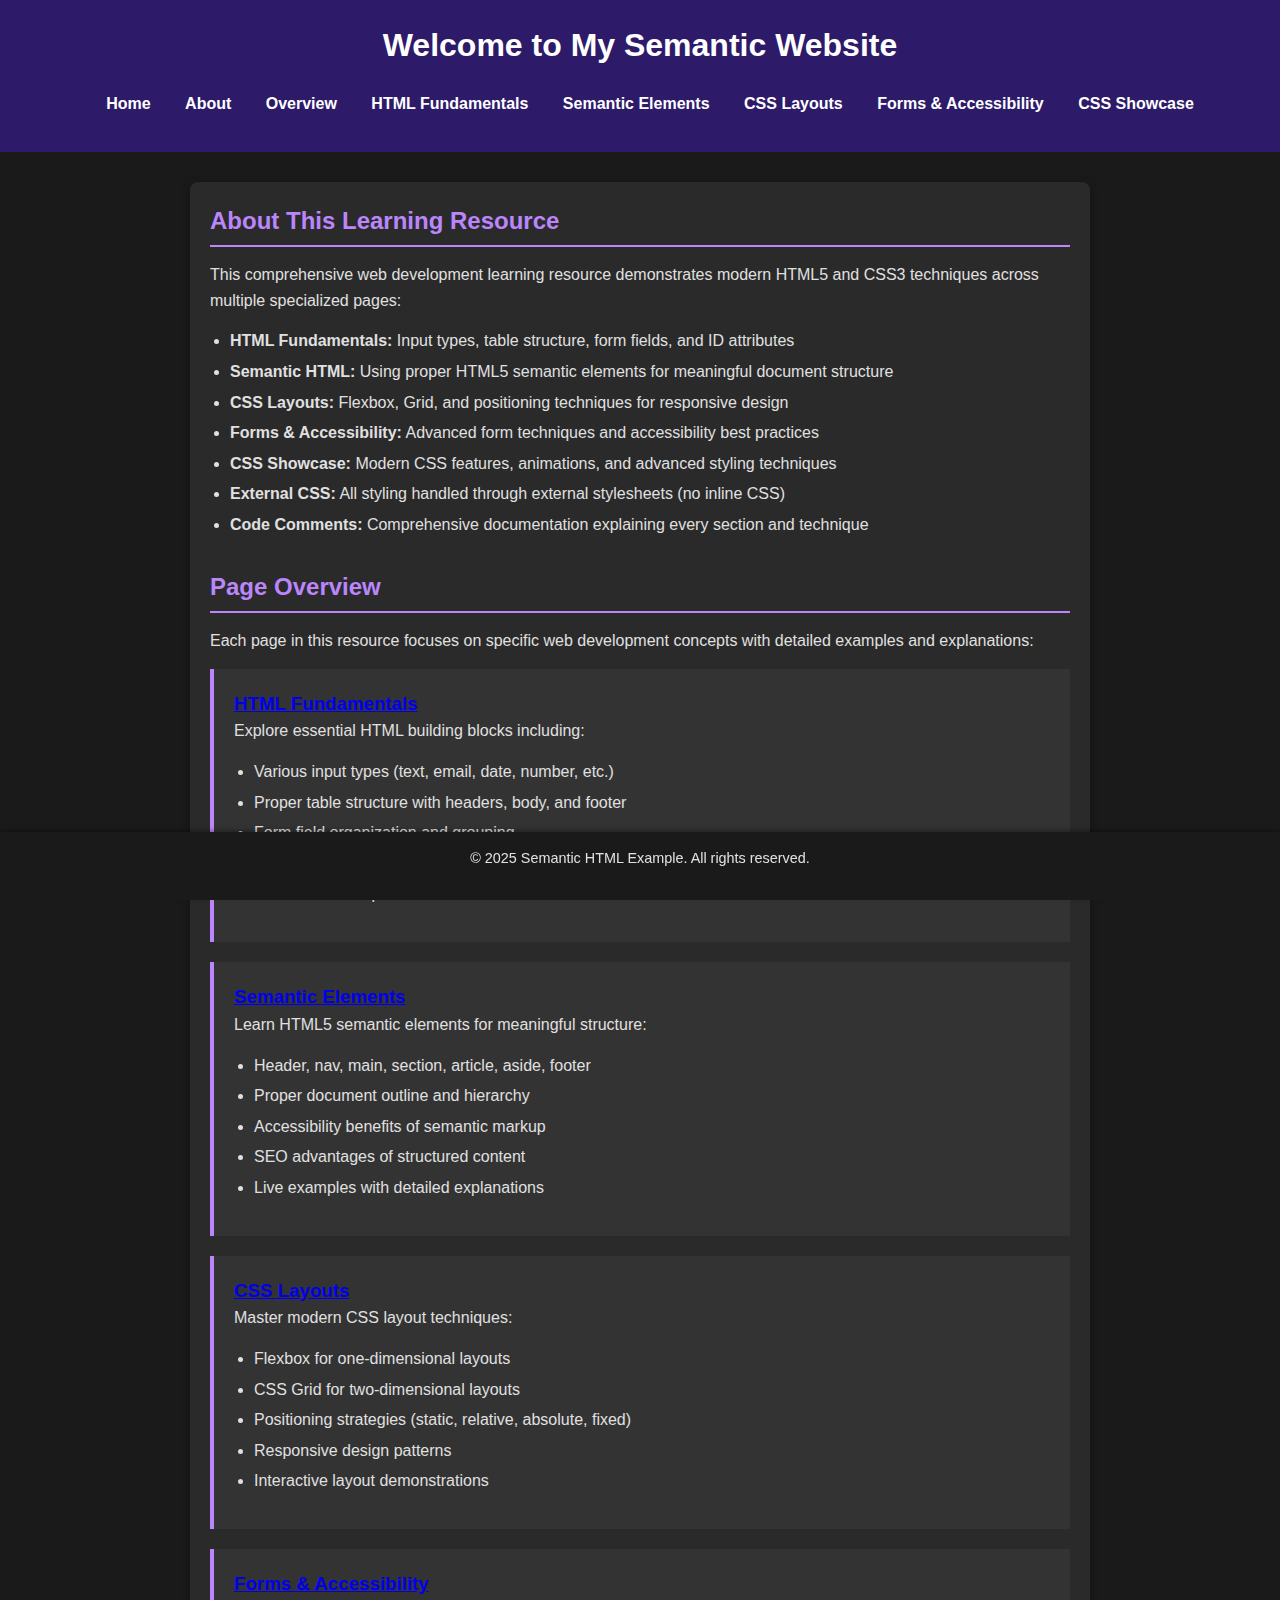
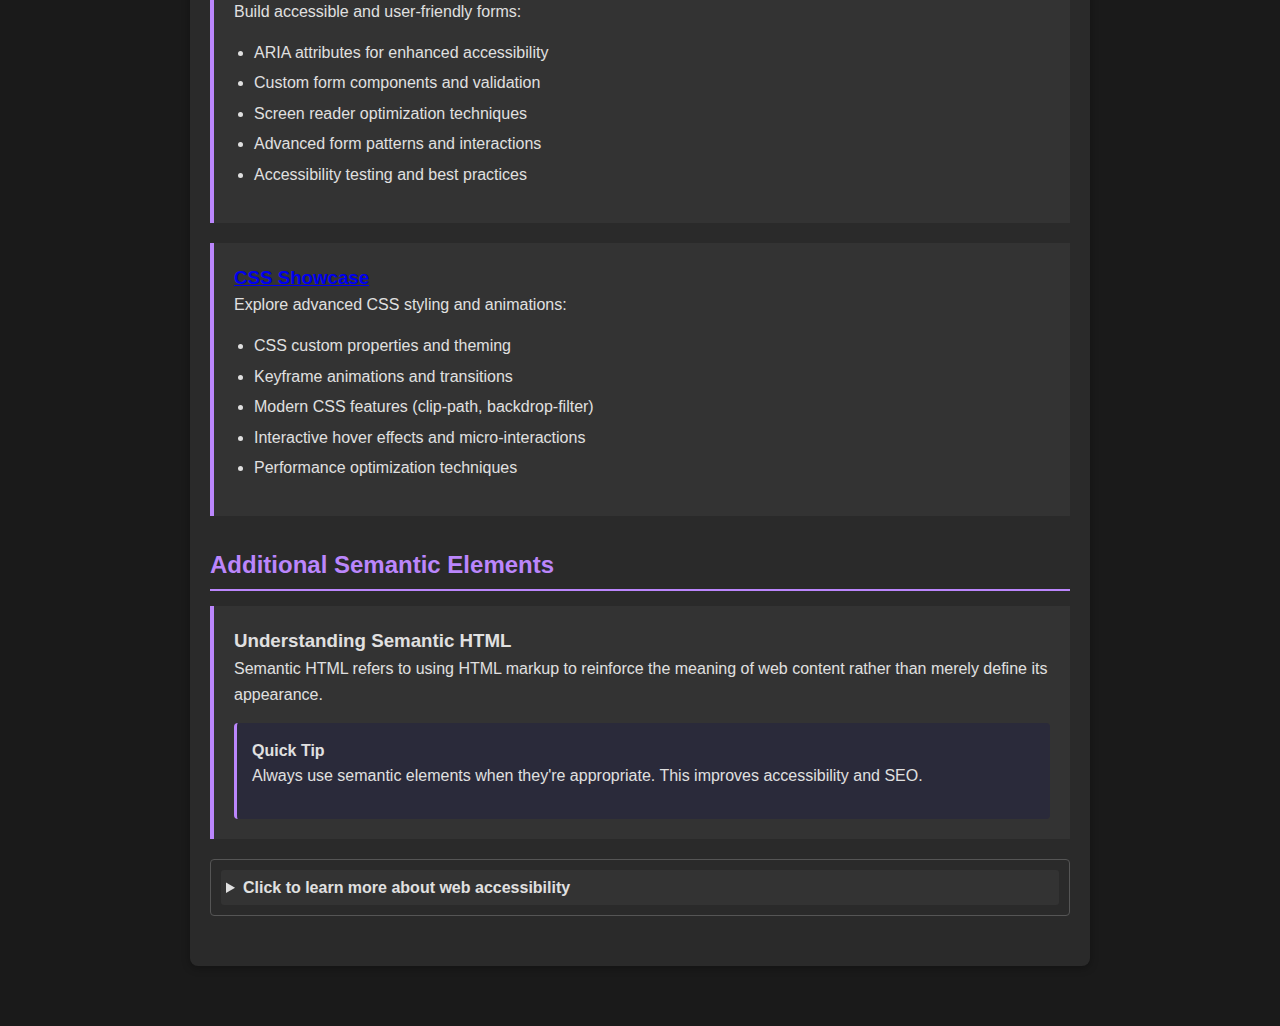
<file: index.html>
<!DOCTYPE html>
<html lang="en">
<head>
    <!-- Meta tags for character encoding and responsive design -->
    <meta charset="UTF-8">
    <meta name="viewport" content="width=device-width, initial-scale=1.0">
    <meta name="description" content="Example website demonstrating semantic HTML, tables, forms, and CSS styling">
    <title>Semantic HTML & CSS Example</title>
    <!-- Link to external CSS file (no inline CSS) -->
    <link rel="stylesheet" href="style.css">
</head>
<body>
    <!-- Header section using semantic <header> tag for site banner -->
    <header>
        <h1>Welcome to My Semantic Website</h1>
        <!-- Navigation using semantic <nav> tag -->
        <nav>
            <!-- Unordered list for navigation links -->
            <ul>
                <li><a href="#home">Home</a></li>
                <li><a href="#about">About</a></li>
                <li><a href="#overview">Overview</a></li>
                <li><a href="html-fundamentals.html">HTML Fundamentals</a></li>
                <li><a href="semantic-elements.html">Semantic Elements</a></li>
                <li><a href="css-layouts.html">CSS Layouts</a></li>
                <li><a href="forms-accessibility.html">Forms & Accessibility</a></li>
                <li><a href="css-showcase.html">CSS Showcase</a></li>
            </ul>
        </nav>
    </header>

    <!-- Main content area using semantic <main> tag -->
    <main>
        <!-- About section using semantic <section> tag -->
        <section id="about">
            <h2>About This Learning Resource</h2>
            <p>This comprehensive web development learning resource demonstrates modern HTML5 and CSS3 techniques across multiple specialized pages:</p>
            <ul>
                <li><strong>HTML Fundamentals:</strong> Input types, table structure, form fields, and ID attributes</li>
                <li><strong>Semantic HTML:</strong> Using proper HTML5 semantic elements for meaningful document structure</li>
                <li><strong>CSS Layouts:</strong> Flexbox, Grid, and positioning techniques for responsive design</li>
                <li><strong>Forms & Accessibility:</strong> Advanced form techniques and accessibility best practices</li>
                <li><strong>CSS Showcase:</strong> Modern CSS features, animations, and advanced styling techniques</li>
                <li><strong>External CSS:</strong> All styling handled through external stylesheets (no inline CSS)</li>
                <li><strong>Code Comments:</strong> Comprehensive documentation explaining every section and technique</li>
            </ul>
        </section>

        <!-- Navigation overview section -->
        <section id="overview">
            <h2>Page Overview</h2>
            <p>Each page in this resource focuses on specific web development concepts with detailed examples and explanations:</p>
            
            <!-- Page description grid -->
            <div class="page-grid">
                <!-- HTML Fundamentals page description -->
                <article class="page-card">
                    <h3><a href="html-fundamentals.html">HTML Fundamentals</a></h3>
                    <p>Explore essential HTML building blocks including:</p>
                    <ul>
                        <li>Various input types (text, email, date, number, etc.)</li>
                        <li>Proper table structure with headers, body, and footer</li>
                        <li>Form field organization and grouping</li>
                        <li>ID attributes for targeting and accessibility</li>
                        <li>Interactive examples and code demonstrations</li>
                    </ul>
                </article>

                <!-- Semantic Elements page description -->
                <article class="page-card">
                    <h3><a href="semantic-elements.html">Semantic Elements</a></h3>
                    <p>Learn HTML5 semantic elements for meaningful structure:</p>
                    <ul>
                        <li>Header, nav, main, section, article, aside, footer</li>
                        <li>Proper document outline and hierarchy</li>
                        <li>Accessibility benefits of semantic markup</li>
                        <li>SEO advantages of structured content</li>
                        <li>Live examples with detailed explanations</li>
                    </ul>
                </article>

                <!-- CSS Layouts page description -->
                <article class="page-card">
                    <h3><a href="css-layouts.html">CSS Layouts</a></h3>
                    <p>Master modern CSS layout techniques:</p>
                    <ul>
                        <li>Flexbox for one-dimensional layouts</li>
                        <li>CSS Grid for two-dimensional layouts</li>
                        <li>Positioning strategies (static, relative, absolute, fixed)</li>
                        <li>Responsive design patterns</li>
                        <li>Interactive layout demonstrations</li>
                    </ul>
                </article>

                <!-- Forms & Accessibility page description -->
                <article class="page-card">
                    <h3><a href="forms-accessibility.html">Forms & Accessibility</a></h3>
                    <p>Build accessible and user-friendly forms:</p>
                    <ul>
                        <li>ARIA attributes for enhanced accessibility</li>
                        <li>Custom form components and validation</li>
                        <li>Screen reader optimization techniques</li>
                        <li>Advanced form patterns and interactions</li>
                        <li>Accessibility testing and best practices</li>
                    </ul>
                </article>

                <!-- CSS Showcase page description -->
                <article class="page-card">
                    <h3><a href="css-showcase.html">CSS Showcase</a></h3>
                    <p>Explore advanced CSS styling and animations:</p>
                    <ul>
                        <li>CSS custom properties and theming</li>
                        <li>Keyframe animations and transitions</li>
                        <li>Modern CSS features (clip-path, backdrop-filter)</li>
                        <li>Interactive hover effects and micro-interactions</li>
                        <li>Performance optimization techniques</li>
                    </ul>
                </article>
            </div>
        </section>

        <!-- Additional section demonstrating more semantic elements -->
        <section>
            <h2>Additional Semantic Elements</h2>
            
            <!-- Article element for standalone content -->
            <article>
                <h3>Understanding Semantic HTML</h3>
                <p>Semantic HTML refers to using HTML markup to reinforce the meaning of web content rather than merely define its appearance.</p>
                
                <!-- Aside element for related but separate content -->
                <aside>
                    <h4>Quick Tip</h4>
                    <p>Always use semantic elements when they're appropriate. This improves accessibility and SEO.</p>
                </aside>
            </article>

            <!-- Details and summary for collapsible content -->
            <details>
                <summary>Click to learn more about web accessibility</summary>
                <p>Web accessibility ensures that websites and applications are usable by people with disabilities. Proper semantic HTML is a crucial foundation for accessible web design.</p>
            </details>
        </section>
    </main>

    <!-- Footer section using semantic <footer> tag -->
    <footer>
        <p>&copy; 2025 Semantic HTML Example. All rights reserved.</p>
    </footer>
</body>
</html>
</file>
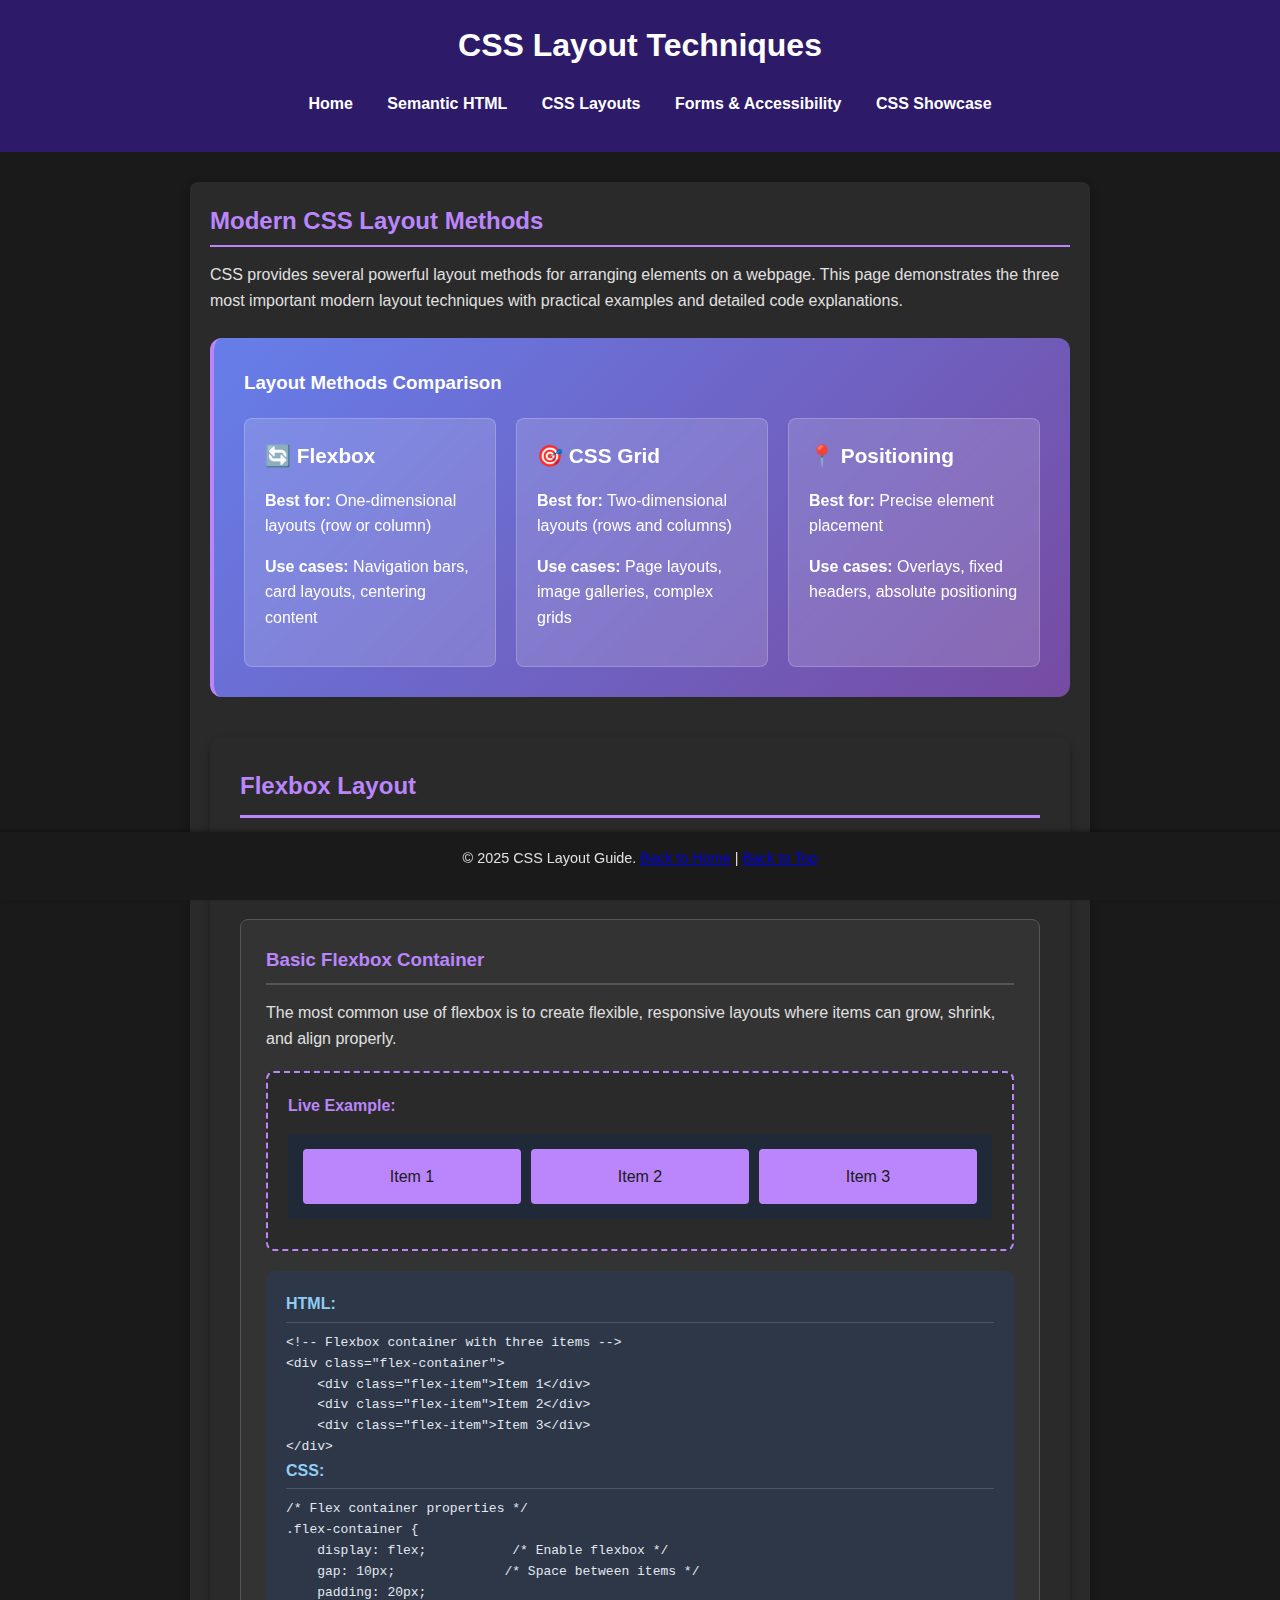
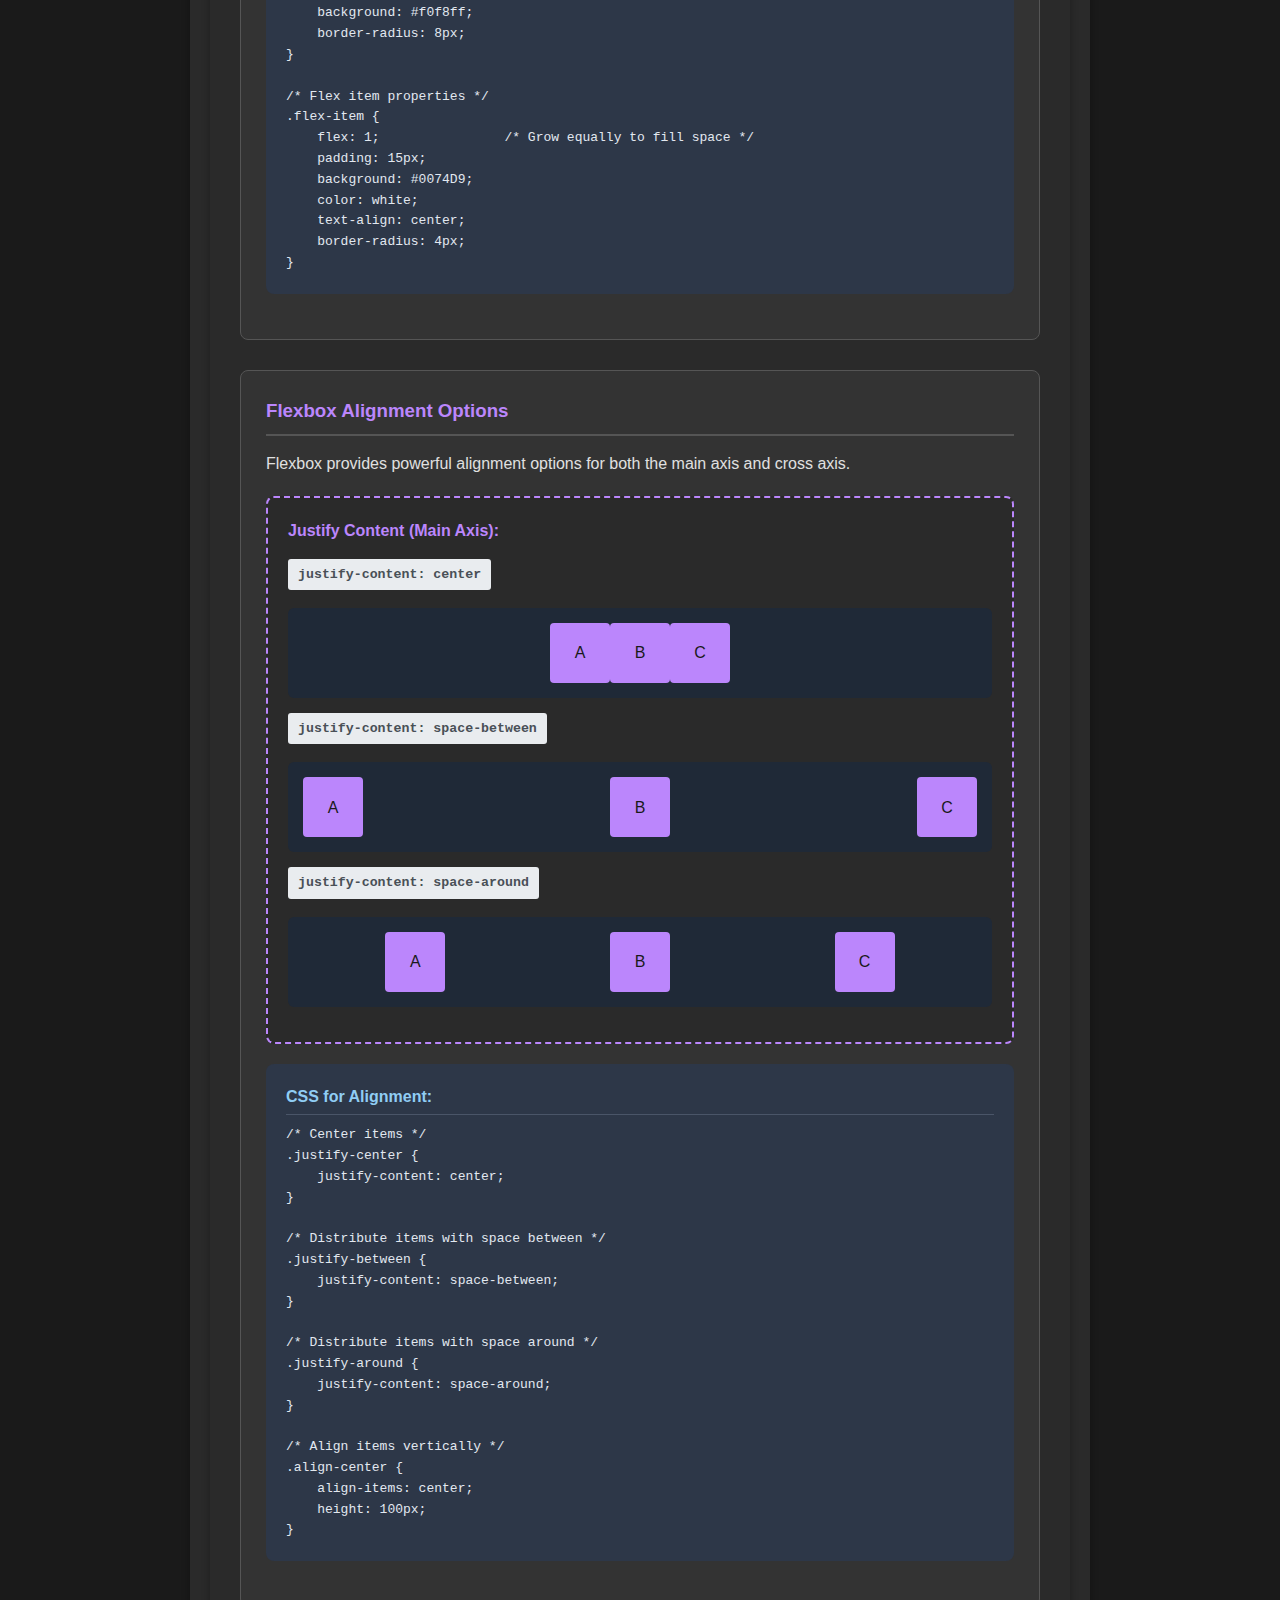
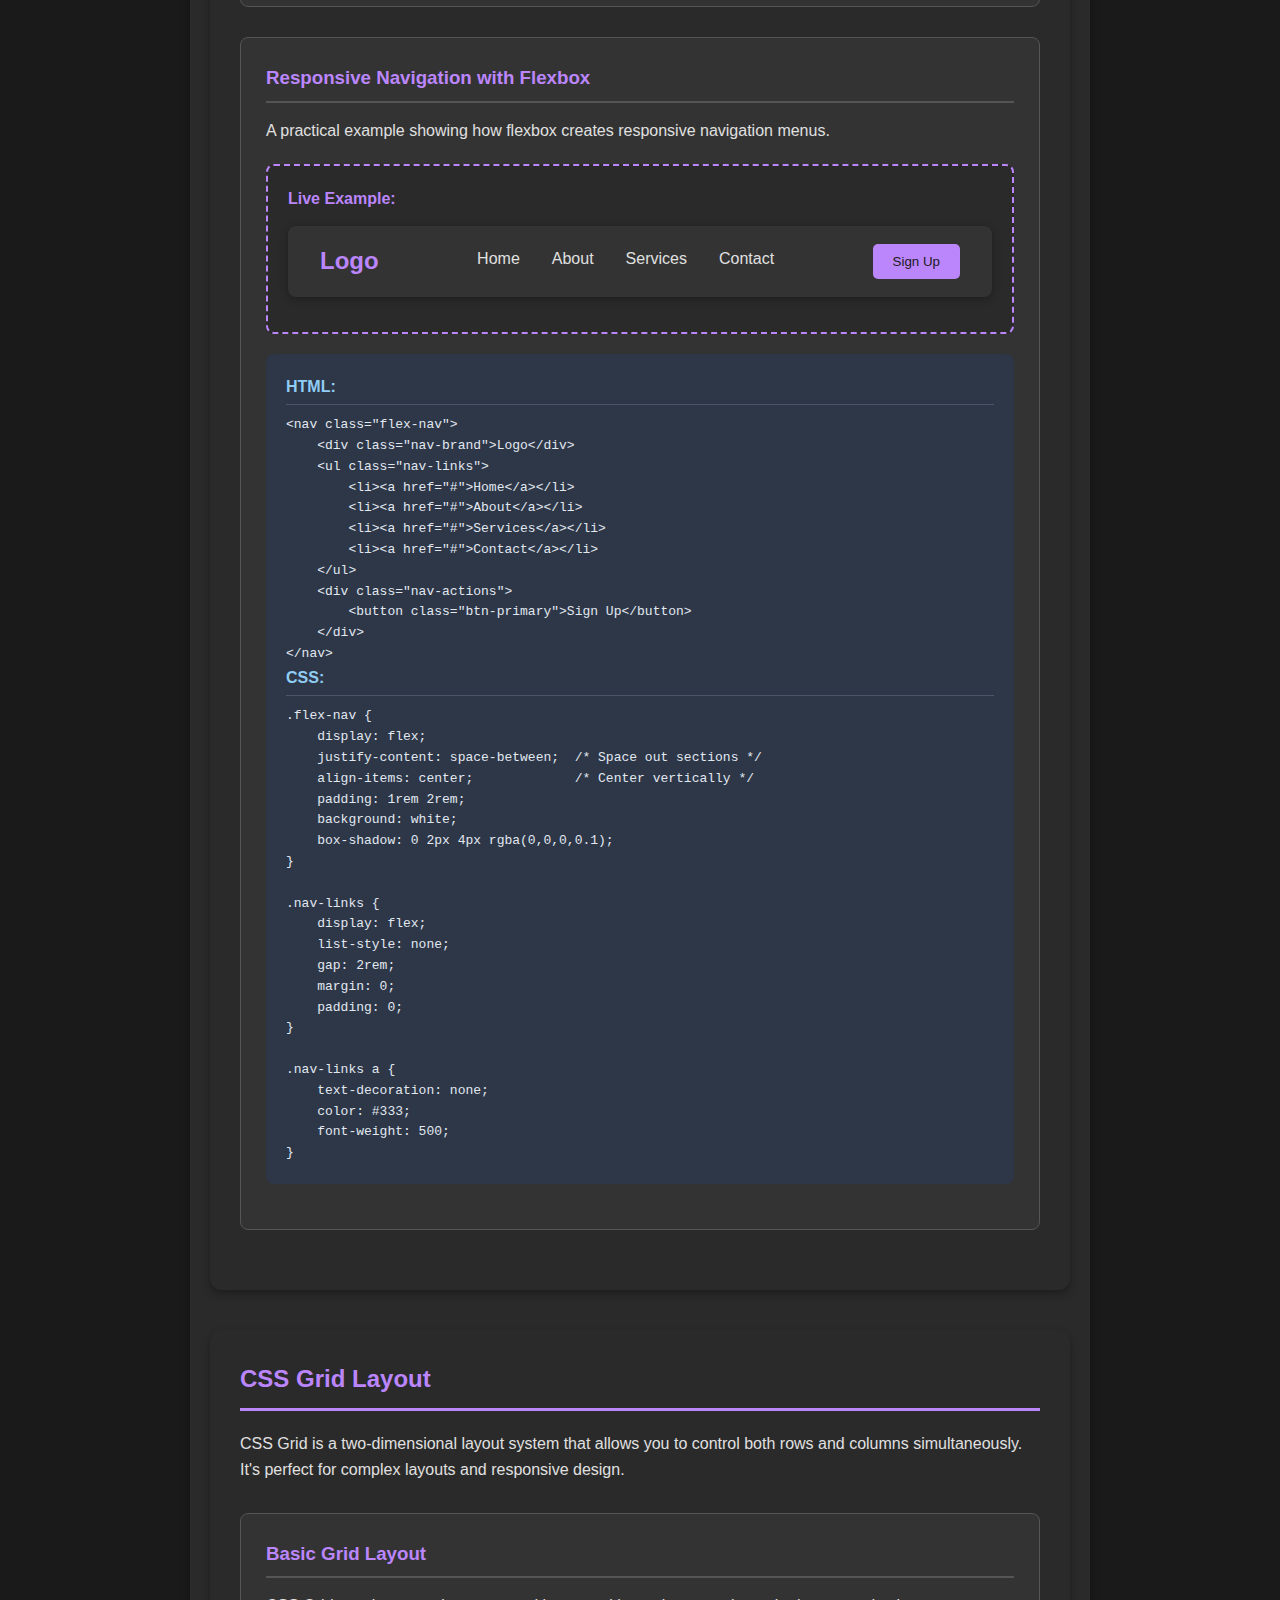
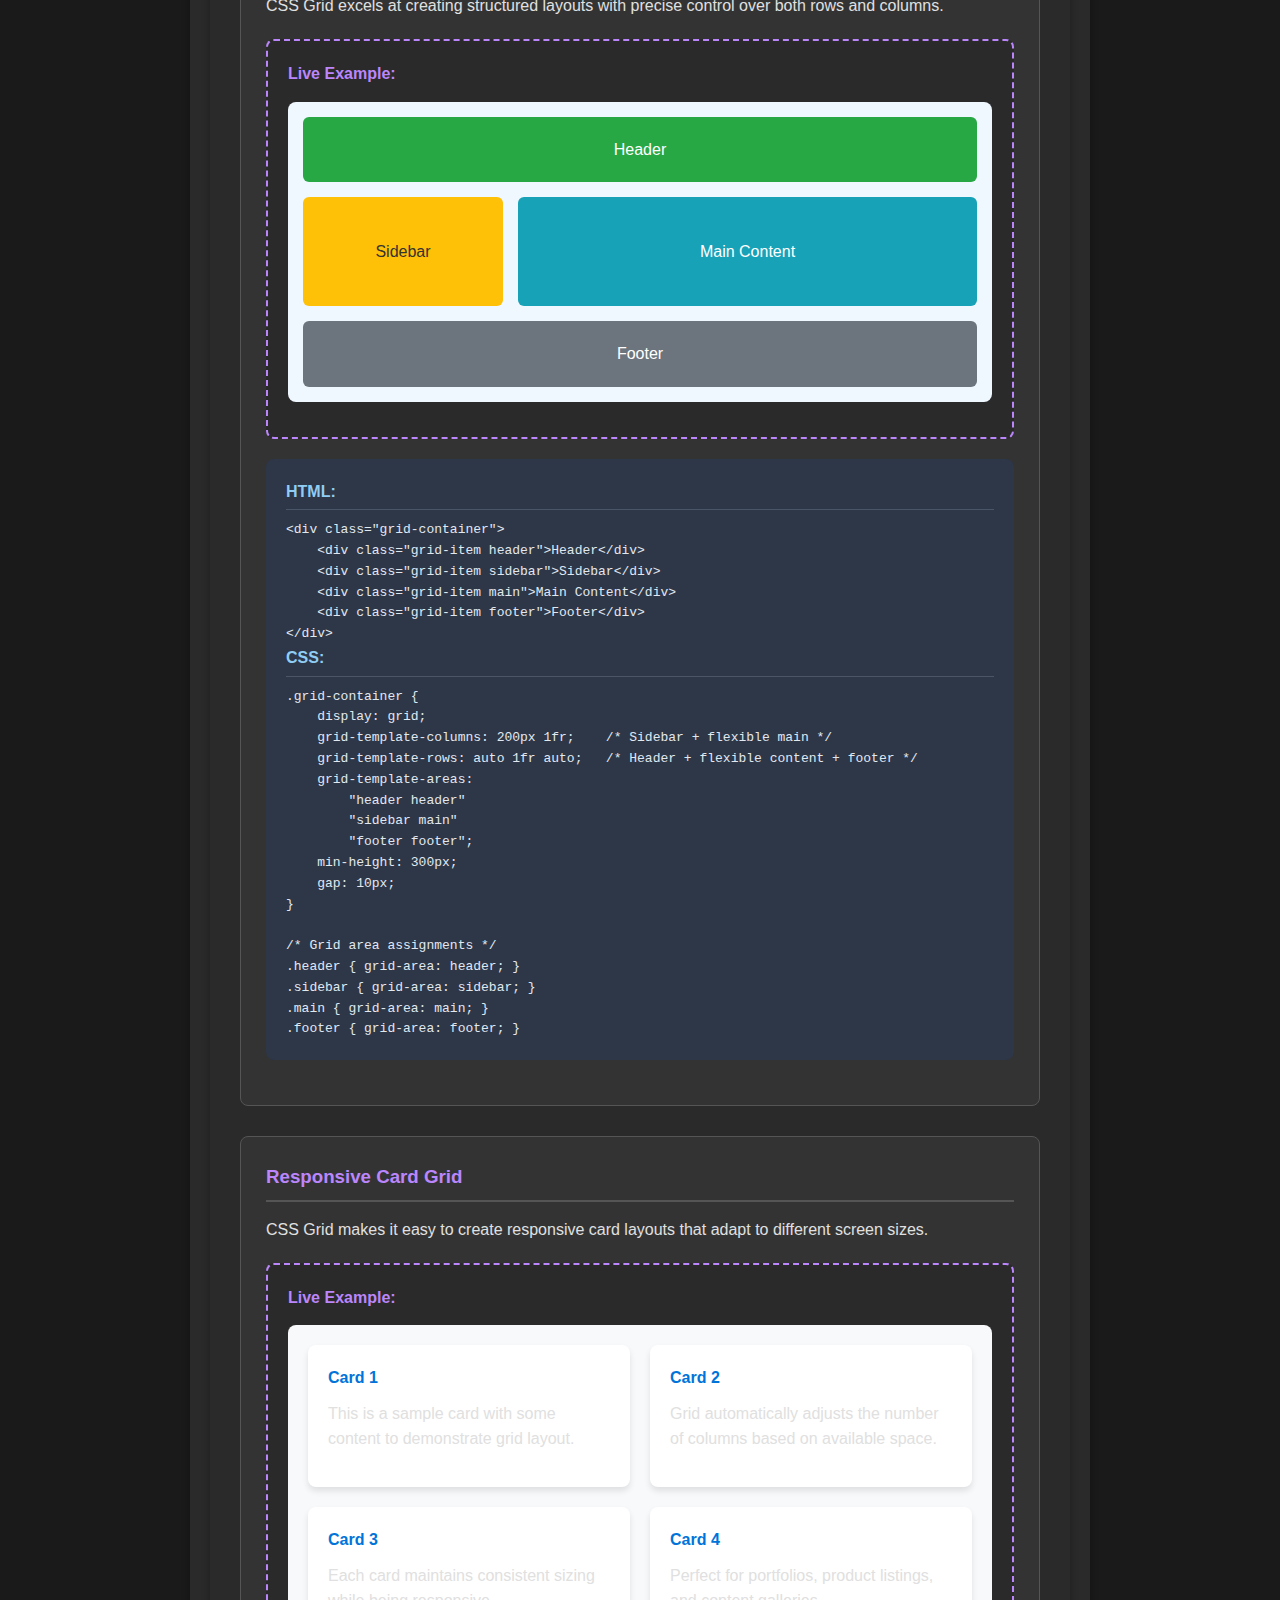
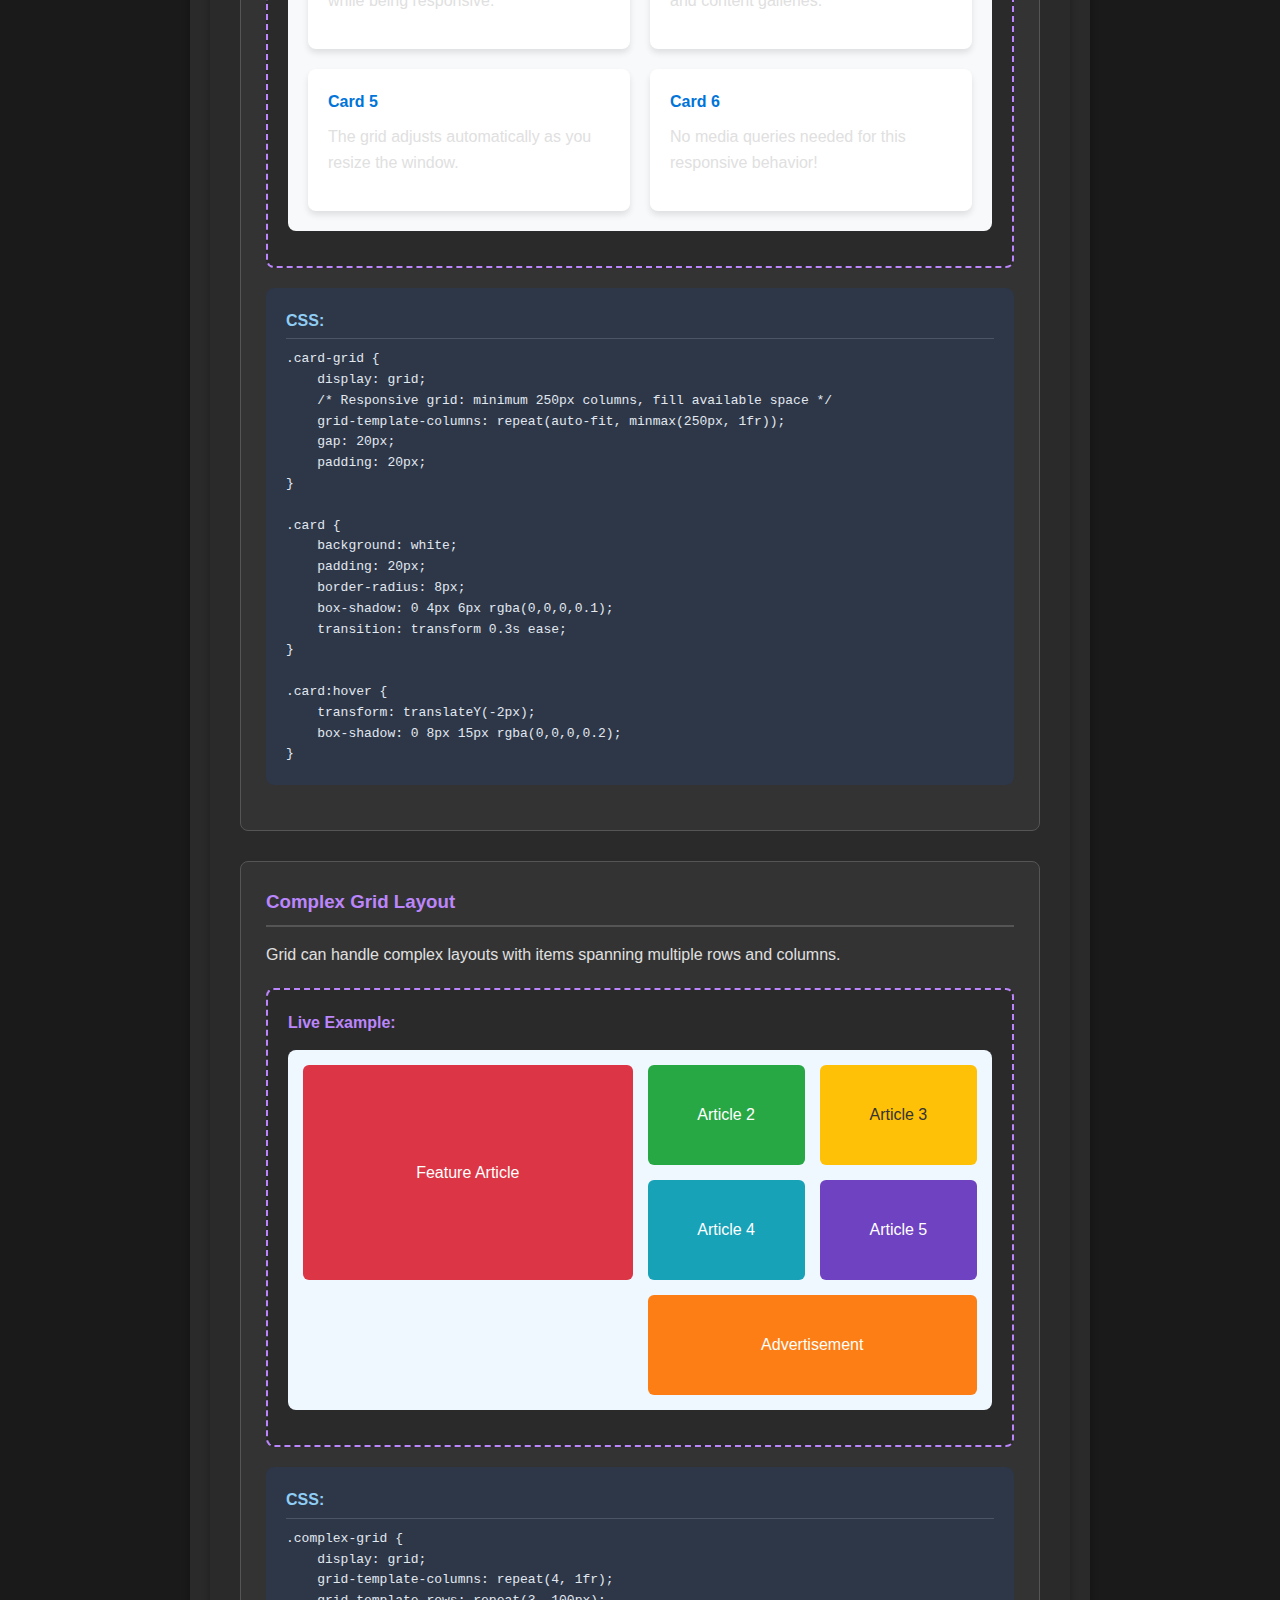
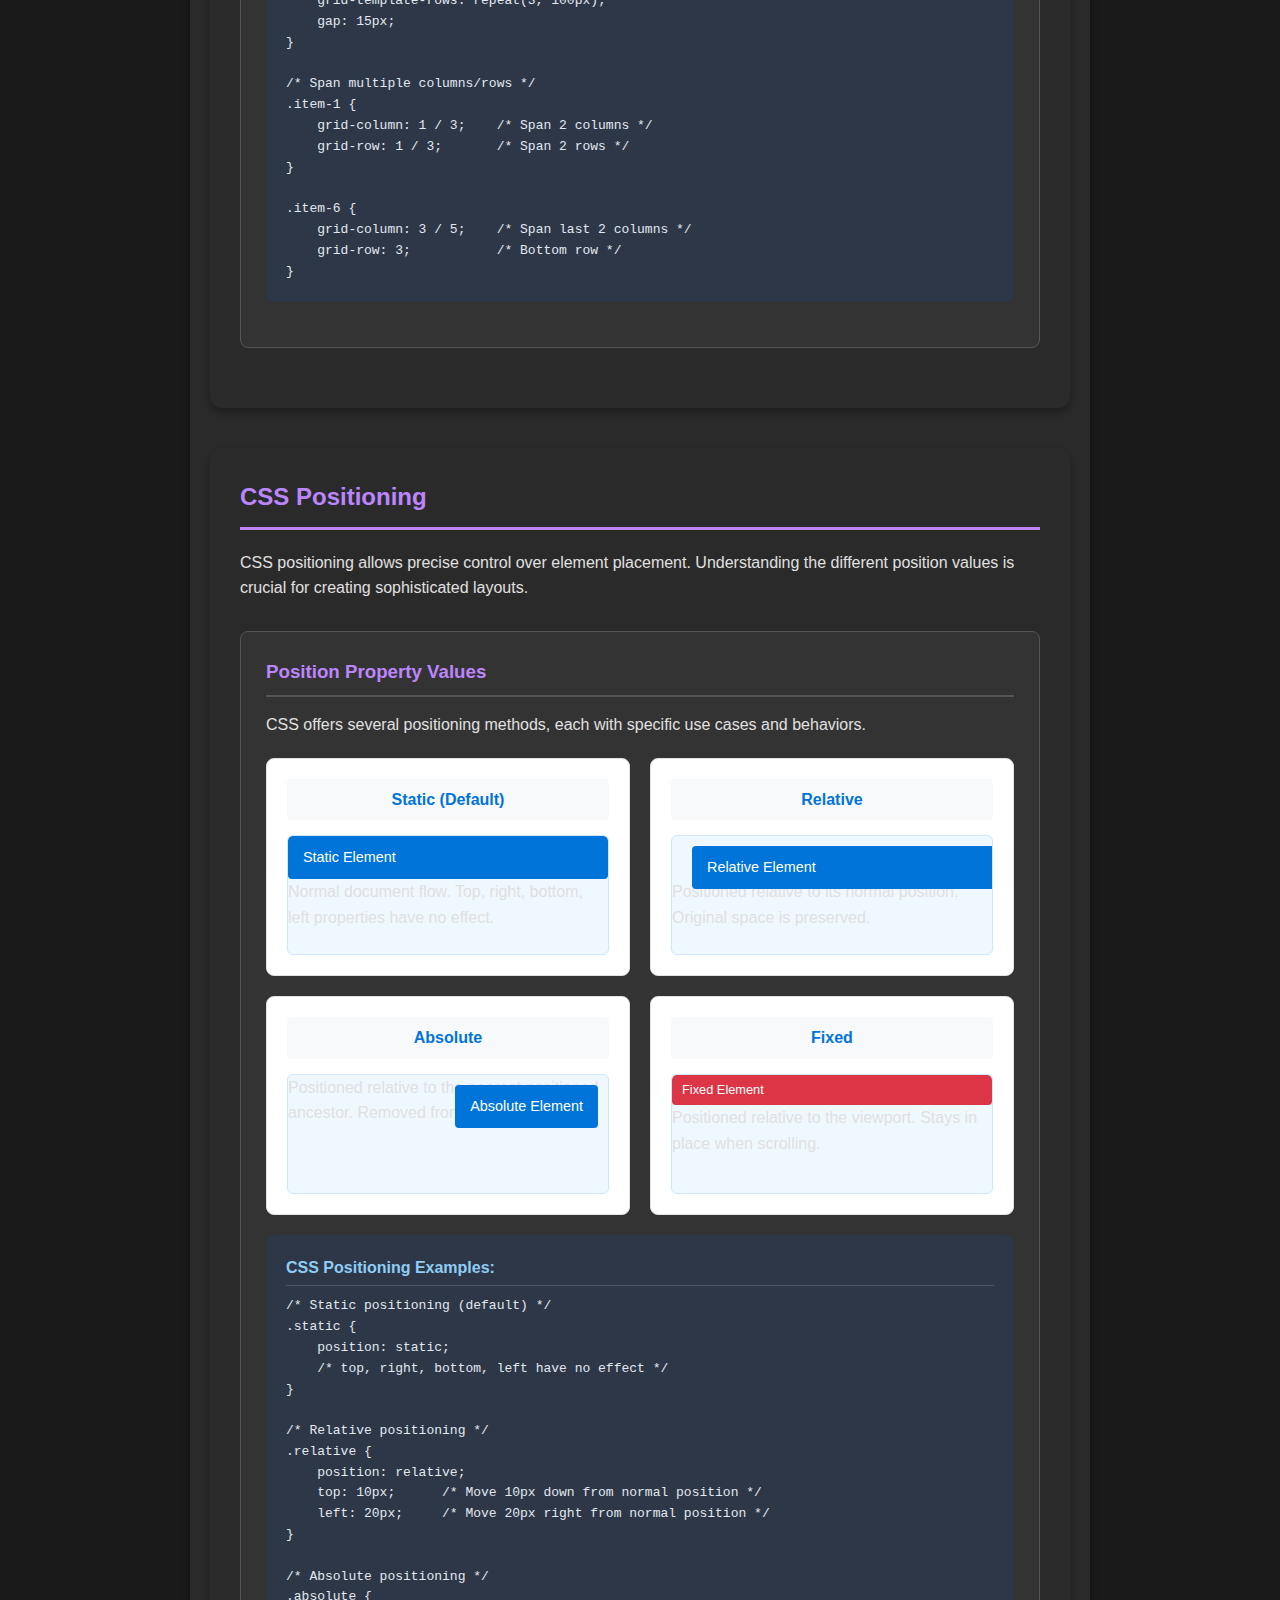
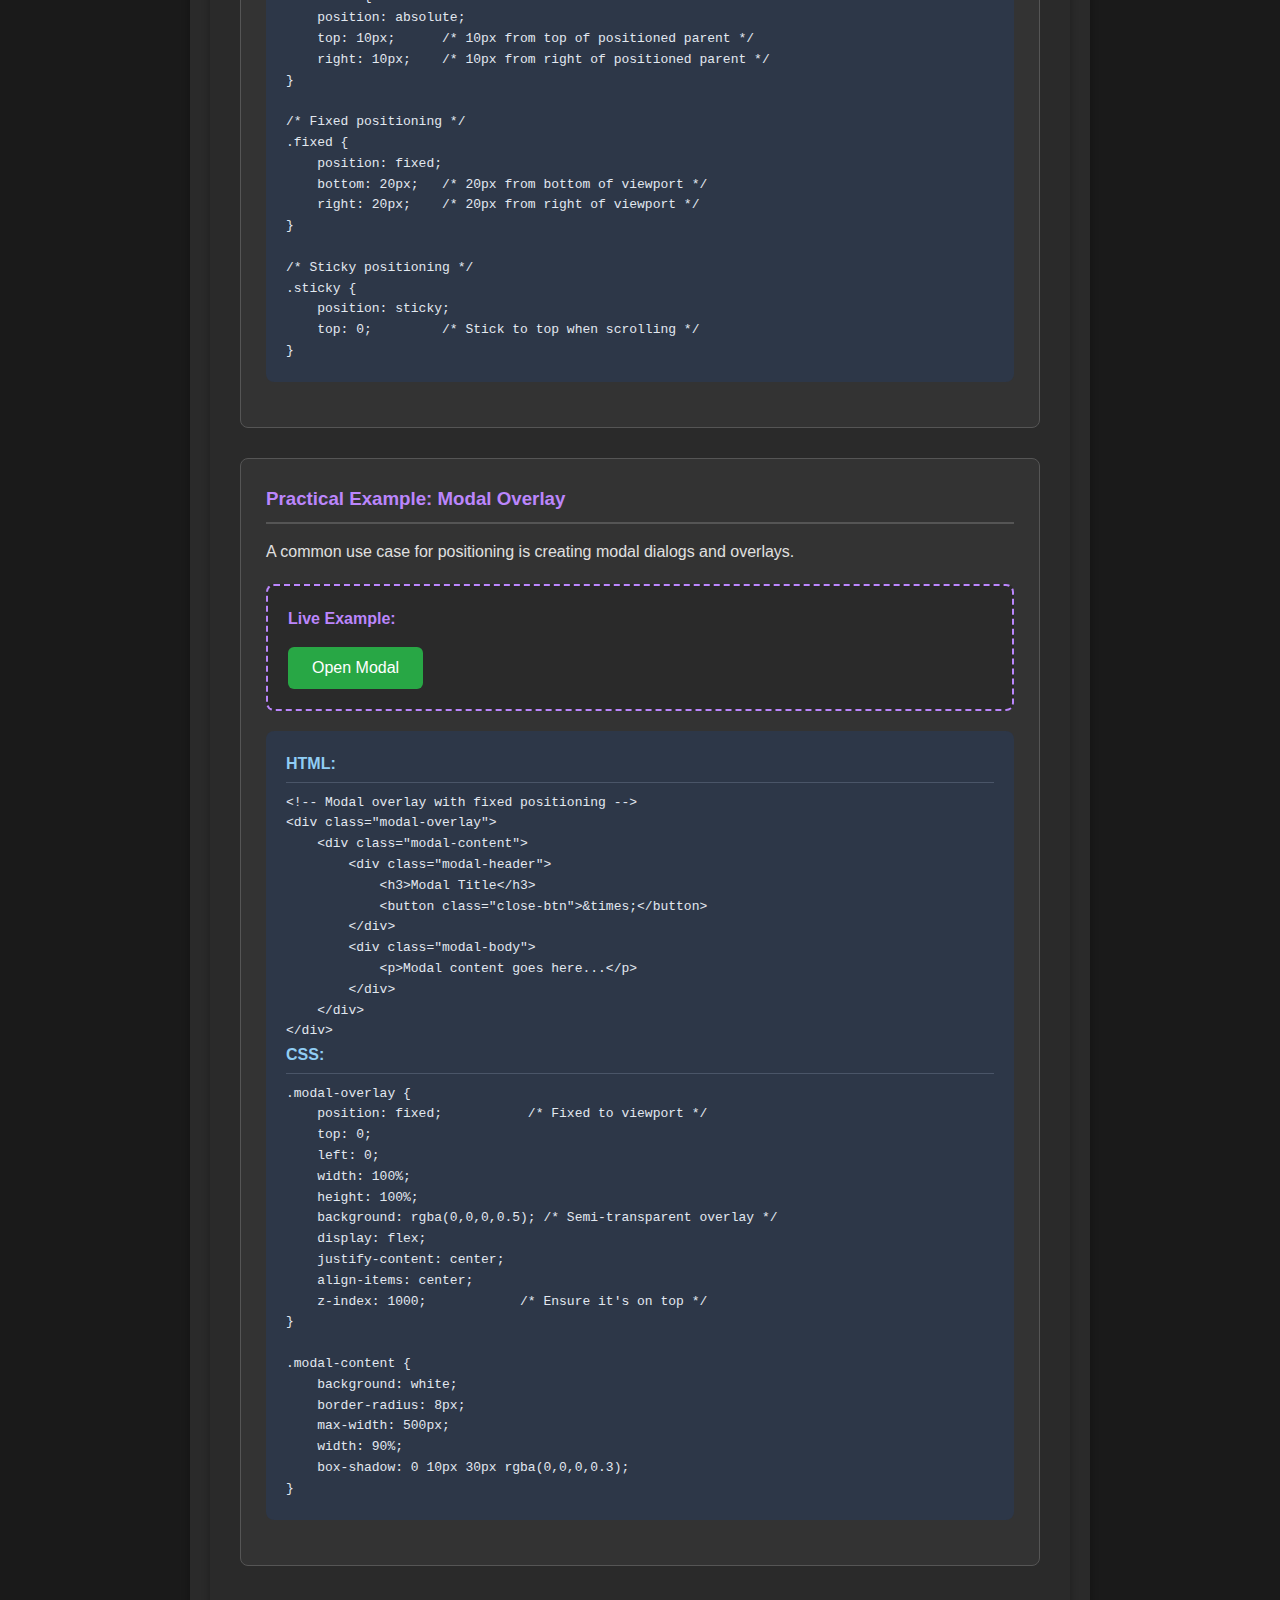
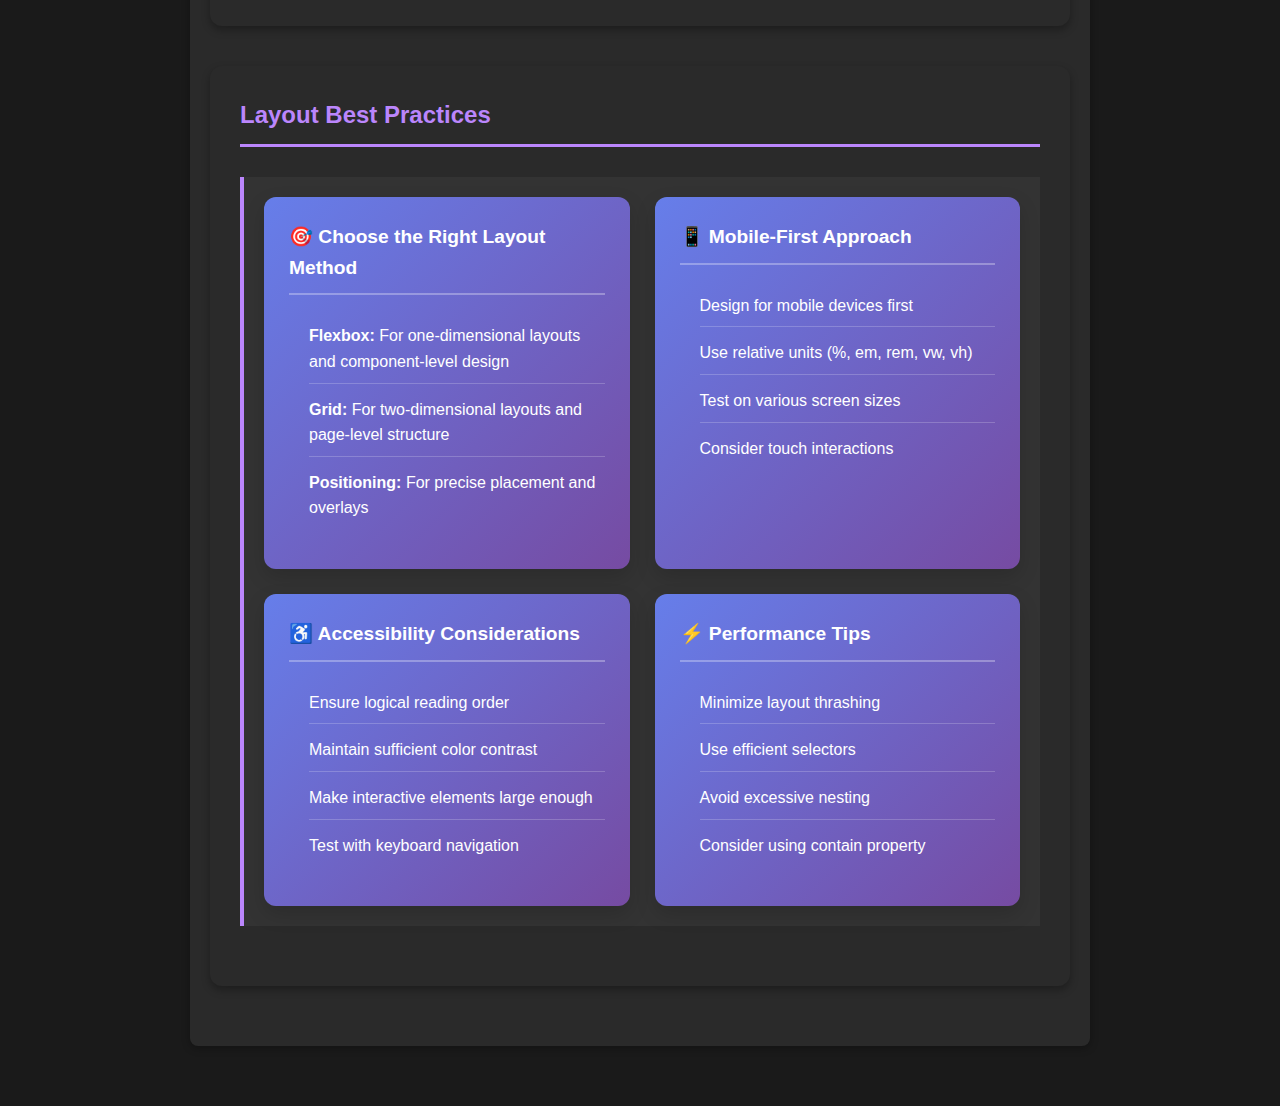
<file: css-layouts.html>
<!DOCTYPE html>
<html lang="en">
<head>
    <!-- Meta tags for proper document structure -->
    <meta charset="UTF-8">
    <meta name="viewport" content="width=device-width, initial-scale=1.0">
    <meta name="description" content="Comprehensive guide to CSS layout techniques including Flexbox, Grid, and positioning">
    <title>CSS Layout Techniques Guide</title>
    <!-- Link to shared and specific stylesheets -->
    <link rel="stylesheet" href="style.css">
    <link rel="stylesheet" href="css-layouts.css">
</head>
<body>
    <!-- Header with navigation -->
    <header>
        <h1>CSS Layout Techniques</h1>
        <nav>
            <ul>
                <li><a href="index.html">Home</a></li>
                <li><a href="semantic-elements.html">Semantic HTML</a></li>
                <li><a href="css-layouts.html" class="current">CSS Layouts</a></li>
                <li><a href="forms-accessibility.html">Forms & Accessibility</a></li>
                <li><a href="css-showcase.html">CSS Showcase</a></li>
            </ul>
        </nav>
    </header>

    <main>
        <!-- Introduction to CSS Layouts -->
        <section id="introduction">
            <h2>Modern CSS Layout Methods</h2>
            <p>CSS provides several powerful layout methods for arranging elements on a webpage. This page demonstrates the three most important modern layout techniques with practical examples and detailed code explanations.</p>
            
            <!-- Layout comparison overview -->
            <article class="layout-overview">
                <h3>Layout Methods Comparison</h3>
                <div class="comparison-grid">
                    <div class="layout-card">
                        <h4>🔄 Flexbox</h4>
                        <p><strong>Best for:</strong> One-dimensional layouts (row or column)</p>
                        <p><strong>Use cases:</strong> Navigation bars, card layouts, centering content</p>
                    </div>
                    <div class="layout-card">
                        <h4>🎯 CSS Grid</h4>
                        <p><strong>Best for:</strong> Two-dimensional layouts (rows and columns)</p>
                        <p><strong>Use cases:</strong> Page layouts, image galleries, complex grids</p>
                    </div>
                    <div class="layout-card">
                        <h4>📍 Positioning</h4>
                        <p><strong>Best for:</strong> Precise element placement</p>
                        <p><strong>Use cases:</strong> Overlays, fixed headers, absolute positioning</p>
                    </div>
                </div>
            </article>
        </section>

        <!-- Flexbox Section -->
        <section id="flexbox" class="layout-section">
            <h2>Flexbox Layout</h2>
            <p>Flexbox (Flexible Box Layout) is perfect for arranging items in a single dimension - either as a row or a column. It provides powerful alignment and distribution capabilities.</p>

            <!-- Basic Flexbox Example -->
            <article class="layout-example">
                <h3>Basic Flexbox Container</h3>
                <p>The most common use of flexbox is to create flexible, responsive layouts where items can grow, shrink, and align properly.</p>
                
                <div class="demo-container">
                    <h4>Live Example:</h4>
                    <!-- Flexbox demo -->
                    <div class="flex-container basic-flex">
                        <div class="flex-item">Item 1</div>
                        <div class="flex-item">Item 2</div>
                        <div class="flex-item">Item 3</div>
                    </div>
                </div>

                <div class="code-example">
                    <h4>HTML:</h4>
                    <pre><code>&lt;!-- Flexbox container with three items --&gt;
&lt;div class="flex-container"&gt;
    &lt;div class="flex-item"&gt;Item 1&lt;/div&gt;
    &lt;div class="flex-item"&gt;Item 2&lt;/div&gt;
    &lt;div class="flex-item"&gt;Item 3&lt;/div&gt;
&lt;/div&gt;</code></pre>

                    <h4>CSS:</h4>
                    <pre><code>/* Flex container properties */
.flex-container {
    display: flex;           /* Enable flexbox */
    gap: 10px;              /* Space between items */
    padding: 20px;
    background: #f0f8ff;
    border-radius: 8px;
}

/* Flex item properties */
.flex-item {
    flex: 1;                /* Grow equally to fill space */
    padding: 15px;
    background: #0074D9;
    color: white;
    text-align: center;
    border-radius: 4px;
}</code></pre>
                </div>
            </article>

            <!-- Flexbox Alignment Examples -->
            <article class="layout-example">
                <h3>Flexbox Alignment Options</h3>
                <p>Flexbox provides powerful alignment options for both the main axis and cross axis.</p>

                <div class="demo-container">
                    <h4>Justify Content (Main Axis):</h4>
                    
                    <!-- Center alignment -->
                    <div class="alignment-demo">
                        <h5>justify-content: center</h5>
                        <div class="flex-container justify-center">
                            <div class="flex-item small">A</div>
                            <div class="flex-item small">B</div>
                            <div class="flex-item small">C</div>
                        </div>
                    </div>

                    <!-- Space between -->
                    <div class="alignment-demo">
                        <h5>justify-content: space-between</h5>
                        <div class="flex-container justify-between">
                            <div class="flex-item small">A</div>
                            <div class="flex-item small">B</div>
                            <div class="flex-item small">C</div>
                        </div>
                    </div>

                    <!-- Space around -->
                    <div class="alignment-demo">
                        <h5>justify-content: space-around</h5>
                        <div class="flex-container justify-around">
                            <div class="flex-item small">A</div>
                            <div class="flex-item small">B</div>
                            <div class="flex-item small">C</div>
                        </div>
                    </div>
                </div>

                <div class="code-example">
                    <h4>CSS for Alignment:</h4>
                    <pre><code>/* Center items */
.justify-center {
    justify-content: center;
}

/* Distribute items with space between */
.justify-between {
    justify-content: space-between;
}

/* Distribute items with space around */
.justify-around {
    justify-content: space-around;
}

/* Align items vertically */
.align-center {
    align-items: center;
    height: 100px;
}</code></pre>
                </div>
            </article>

            <!-- Responsive Flexbox Navigation -->
            <article class="layout-example">
                <h3>Responsive Navigation with Flexbox</h3>
                <p>A practical example showing how flexbox creates responsive navigation menus.</p>

                <div class="demo-container">
                    <h4>Live Example:</h4>
                    <nav class="flex-nav">
                        <div class="nav-brand">Logo</div>
                        <ul class="nav-links">
                            <li><a href="#">Home</a></li>
                            <li><a href="#">About</a></li>
                            <li><a href="#">Services</a></li>
                            <li><a href="#">Contact</a></li>
                        </ul>
                        <div class="nav-actions">
                            <button class="btn-primary">Sign Up</button>
                        </div>
                    </nav>
                </div>

                <div class="code-example">
                    <h4>HTML:</h4>
                    <pre><code>&lt;nav class="flex-nav"&gt;
    &lt;div class="nav-brand"&gt;Logo&lt;/div&gt;
    &lt;ul class="nav-links"&gt;
        &lt;li&gt;&lt;a href="#"&gt;Home&lt;/a&gt;&lt;/li&gt;
        &lt;li&gt;&lt;a href="#"&gt;About&lt;/a&gt;&lt;/li&gt;
        &lt;li&gt;&lt;a href="#"&gt;Services&lt;/a&gt;&lt;/li&gt;
        &lt;li&gt;&lt;a href="#"&gt;Contact&lt;/a&gt;&lt;/li&gt;
    &lt;/ul&gt;
    &lt;div class="nav-actions"&gt;
        &lt;button class="btn-primary"&gt;Sign Up&lt;/button&gt;
    &lt;/div&gt;
&lt;/nav&gt;</code></pre>

                    <h4>CSS:</h4>
                    <pre><code>.flex-nav {
    display: flex;
    justify-content: space-between;  /* Space out sections */
    align-items: center;             /* Center vertically */
    padding: 1rem 2rem;
    background: white;
    box-shadow: 0 2px 4px rgba(0,0,0,0.1);
}

.nav-links {
    display: flex;
    list-style: none;
    gap: 2rem;
    margin: 0;
    padding: 0;
}

.nav-links a {
    text-decoration: none;
    color: #333;
    font-weight: 500;
}</code></pre>
                </div>
            </article>
        </section>

        <!-- CSS Grid Section -->
        <section id="grid" class="layout-section">
            <h2>CSS Grid Layout</h2>
            <p>CSS Grid is a two-dimensional layout system that allows you to control both rows and columns simultaneously. It's perfect for complex layouts and responsive design.</p>

            <!-- Basic Grid Example -->
            <article class="layout-example">
                <h3>Basic Grid Layout</h3>
                <p>CSS Grid excels at creating structured layouts with precise control over both rows and columns.</p>

                <div class="demo-container">
                    <h4>Live Example:</h4>
                    <div class="grid-container basic-grid">
                        <div class="grid-item header">Header</div>
                        <div class="grid-item sidebar">Sidebar</div>
                        <div class="grid-item main">Main Content</div>
                        <div class="grid-item footer">Footer</div>
                    </div>
                </div>

                <div class="code-example">
                    <h4>HTML:</h4>
                    <pre><code>&lt;div class="grid-container"&gt;
    &lt;div class="grid-item header"&gt;Header&lt;/div&gt;
    &lt;div class="grid-item sidebar"&gt;Sidebar&lt;/div&gt;
    &lt;div class="grid-item main"&gt;Main Content&lt;/div&gt;
    &lt;div class="grid-item footer"&gt;Footer&lt;/div&gt;
&lt;/div&gt;</code></pre>

                    <h4>CSS:</h4>
                    <pre><code>.grid-container {
    display: grid;
    grid-template-columns: 200px 1fr;    /* Sidebar + flexible main */
    grid-template-rows: auto 1fr auto;   /* Header + flexible content + footer */
    grid-template-areas: 
        "header header"
        "sidebar main"
        "footer footer";
    min-height: 300px;
    gap: 10px;
}

/* Grid area assignments */
.header { grid-area: header; }
.sidebar { grid-area: sidebar; }
.main { grid-area: main; }
.footer { grid-area: footer; }</code></pre>
                </div>
            </article>

            <!-- Grid Card Layout -->
            <article class="layout-example">
                <h3>Responsive Card Grid</h3>
                <p>CSS Grid makes it easy to create responsive card layouts that adapt to different screen sizes.</p>

                <div class="demo-container">
                    <h4>Live Example:</h4>
                    <div class="grid-container card-grid">
                        <div class="card">
                            <h4>Card 1</h4>
                            <p>This is a sample card with some content to demonstrate grid layout.</p>
                        </div>
                        <div class="card">
                            <h4>Card 2</h4>
                            <p>Grid automatically adjusts the number of columns based on available space.</p>
                        </div>
                        <div class="card">
                            <h4>Card 3</h4>
                            <p>Each card maintains consistent sizing while being responsive.</p>
                        </div>
                        <div class="card">
                            <h4>Card 4</h4>
                            <p>Perfect for portfolios, product listings, and content galleries.</p>
                        </div>
                        <div class="card">
                            <h4>Card 5</h4>
                            <p>The grid adjusts automatically as you resize the window.</p>
                        </div>
                        <div class="card">
                            <h4>Card 6</h4>
                            <p>No media queries needed for this responsive behavior!</p>
                        </div>
                    </div>
                </div>

                <div class="code-example">
                    <h4>CSS:</h4>
                    <pre><code>.card-grid {
    display: grid;
    /* Responsive grid: minimum 250px columns, fill available space */
    grid-template-columns: repeat(auto-fit, minmax(250px, 1fr));
    gap: 20px;
    padding: 20px;
}

.card {
    background: white;
    padding: 20px;
    border-radius: 8px;
    box-shadow: 0 4px 6px rgba(0,0,0,0.1);
    transition: transform 0.3s ease;
}

.card:hover {
    transform: translateY(-2px);
    box-shadow: 0 8px 15px rgba(0,0,0,0.2);
}</code></pre>
                </div>
            </article>

            <!-- Advanced Grid Layout -->
            <article class="layout-example">
                <h3>Complex Grid Layout</h3>
                <p>Grid can handle complex layouts with items spanning multiple rows and columns.</p>

                <div class="demo-container">
                    <h4>Live Example:</h4>
                    <div class="grid-container complex-grid">
                        <div class="grid-item item-1">Feature Article</div>
                        <div class="grid-item item-2">Article 2</div>
                        <div class="grid-item item-3">Article 3</div>
                        <div class="grid-item item-4">Article 4</div>
                        <div class="grid-item item-5">Article 5</div>
                        <div class="grid-item item-6">Advertisement</div>
                    </div>
                </div>

                <div class="code-example">
                    <h4>CSS:</h4>
                    <pre><code>.complex-grid {
    display: grid;
    grid-template-columns: repeat(4, 1fr);
    grid-template-rows: repeat(3, 100px);
    gap: 15px;
}

/* Span multiple columns/rows */
.item-1 { 
    grid-column: 1 / 3;    /* Span 2 columns */
    grid-row: 1 / 3;       /* Span 2 rows */
}

.item-6 { 
    grid-column: 3 / 5;    /* Span last 2 columns */
    grid-row: 3;           /* Bottom row */
}</code></pre>
                </div>
            </article>
        </section>

        <!-- CSS Positioning Section -->
        <section id="positioning" class="layout-section">
            <h2>CSS Positioning</h2>
            <p>CSS positioning allows precise control over element placement. Understanding the different position values is crucial for creating sophisticated layouts.</p>

            <!-- Position Types Overview -->
            <article class="layout-example">
                <h3>Position Property Values</h3>
                <p>CSS offers several positioning methods, each with specific use cases and behaviors.</p>

                <div class="position-demos">
                    <!-- Static positioning -->
                    <div class="position-demo">
                        <h4>Static (Default)</h4>
                        <div class="position-container">
                            <div class="positioned-element static">Static Element</div>
                            <p>Normal document flow. Top, right, bottom, left properties have no effect.</p>
                        </div>
                    </div>

                    <!-- Relative positioning -->
                    <div class="position-demo">
                        <h4>Relative</h4>
                        <div class="position-container">
                            <div class="positioned-element relative">Relative Element</div>
                            <p>Positioned relative to its normal position. Original space is preserved.</p>
                        </div>
                    </div>

                    <!-- Absolute positioning -->
                    <div class="position-demo">
                        <h4>Absolute</h4>
                        <div class="position-container relative-parent">
                            <div class="positioned-element absolute">Absolute Element</div>
                            <p>Positioned relative to the nearest positioned ancestor. Removed from normal flow.</p>
                        </div>
                    </div>

                    <!-- Fixed positioning -->
                    <div class="position-demo">
                        <h4>Fixed</h4>
                        <div class="position-container">
                            <div class="positioned-element fixed-demo">Fixed Element</div>
                            <p>Positioned relative to the viewport. Stays in place when scrolling.</p>
                        </div>
                    </div>
                </div>

                <div class="code-example">
                    <h4>CSS Positioning Examples:</h4>
                    <pre><code>/* Static positioning (default) */
.static {
    position: static;
    /* top, right, bottom, left have no effect */
}

/* Relative positioning */
.relative {
    position: relative;
    top: 10px;      /* Move 10px down from normal position */
    left: 20px;     /* Move 20px right from normal position */
}

/* Absolute positioning */
.absolute {
    position: absolute;
    top: 10px;      /* 10px from top of positioned parent */
    right: 10px;    /* 10px from right of positioned parent */
}

/* Fixed positioning */
.fixed {
    position: fixed;
    bottom: 20px;   /* 20px from bottom of viewport */
    right: 20px;    /* 20px from right of viewport */
}

/* Sticky positioning */
.sticky {
    position: sticky;
    top: 0;         /* Stick to top when scrolling */
}</code></pre>
                </div>
            </article>

            <!-- Practical Positioning Example -->
            <article class="layout-example">
                <h3>Practical Example: Modal Overlay</h3>
                <p>A common use case for positioning is creating modal dialogs and overlays.</p>

                <div class="demo-container">
                    <h4>Live Example:</h4>
                    <button class="open-modal-btn" onclick="document.getElementById('demo-modal').style.display='flex'">Open Modal</button>
                    
                    <!-- Modal overlay -->
                    <div id="demo-modal" class="modal-overlay">
                        <div class="modal-content">
                            <div class="modal-header">
                                <h3>Modal Title</h3>
                                <button class="close-btn" onclick="document.getElementById('demo-modal').style.display='none'">&times;</button>
                            </div>
                            <div class="modal-body">
                                <p>This is a modal dialog created using CSS positioning. The overlay covers the entire viewport, and the modal content is centered.</p>
                            </div>
                            <div class="modal-footer">
                                <button onclick="document.getElementById('demo-modal').style.display='none'">Close</button>
                            </div>
                        </div>
                    </div>
                </div>

                <div class="code-example">
                    <h4>HTML:</h4>
                    <pre><code>&lt;!-- Modal overlay with fixed positioning --&gt;
&lt;div class="modal-overlay"&gt;
    &lt;div class="modal-content"&gt;
        &lt;div class="modal-header"&gt;
            &lt;h3&gt;Modal Title&lt;/h3&gt;
            &lt;button class="close-btn"&gt;&amp;times;&lt;/button&gt;
        &lt;/div&gt;
        &lt;div class="modal-body"&gt;
            &lt;p&gt;Modal content goes here...&lt;/p&gt;
        &lt;/div&gt;
    &lt;/div&gt;
&lt;/div&gt;</code></pre>

                    <h4>CSS:</h4>
                    <pre><code>.modal-overlay {
    position: fixed;           /* Fixed to viewport */
    top: 0;
    left: 0;
    width: 100%;
    height: 100%;
    background: rgba(0,0,0,0.5); /* Semi-transparent overlay */
    display: flex;
    justify-content: center;
    align-items: center;
    z-index: 1000;            /* Ensure it's on top */
}

.modal-content {
    background: white;
    border-radius: 8px;
    max-width: 500px;
    width: 90%;
    box-shadow: 0 10px 30px rgba(0,0,0,0.3);
}</code></pre>
                </div>
            </article>
        </section>

        <!-- Layout Best Practices -->
        <section id="best-practices" class="layout-section">
            <h2>Layout Best Practices</h2>
            
            <article class="best-practices-grid">
                <div class="practice-card">
                    <h3>🎯 Choose the Right Layout Method</h3>
                    <ul>
                        <li><strong>Flexbox:</strong> For one-dimensional layouts and component-level design</li>
                        <li><strong>Grid:</strong> For two-dimensional layouts and page-level structure</li>
                        <li><strong>Positioning:</strong> For precise placement and overlays</li>
                    </ul>
                </div>

                <div class="practice-card">
                    <h3>📱 Mobile-First Approach</h3>
                    <ul>
                        <li>Design for mobile devices first</li>
                        <li>Use relative units (%, em, rem, vw, vh)</li>
                        <li>Test on various screen sizes</li>
                        <li>Consider touch interactions</li>
                    </ul>
                </div>

                <div class="practice-card">
                    <h3>♿ Accessibility Considerations</h3>
                    <ul>
                        <li>Ensure logical reading order</li>
                        <li>Maintain sufficient color contrast</li>
                        <li>Make interactive elements large enough</li>
                        <li>Test with keyboard navigation</li>
                    </ul>
                </div>

                <div class="practice-card">
                    <h3>⚡ Performance Tips</h3>
                    <ul>
                        <li>Minimize layout thrashing</li>
                        <li>Use efficient selectors</li>
                        <li>Avoid excessive nesting</li>
                        <li>Consider using contain property</li>
                    </ul>
                </div>
            </article>
        </section>
    </main>

    <footer>
        <p>&copy; 2025 CSS Layout Guide. 
        <a href="index.html">Back to Home</a> | 
        <a href="#top">Back to Top</a></p>
    </footer>
</body>
</html>
</file>
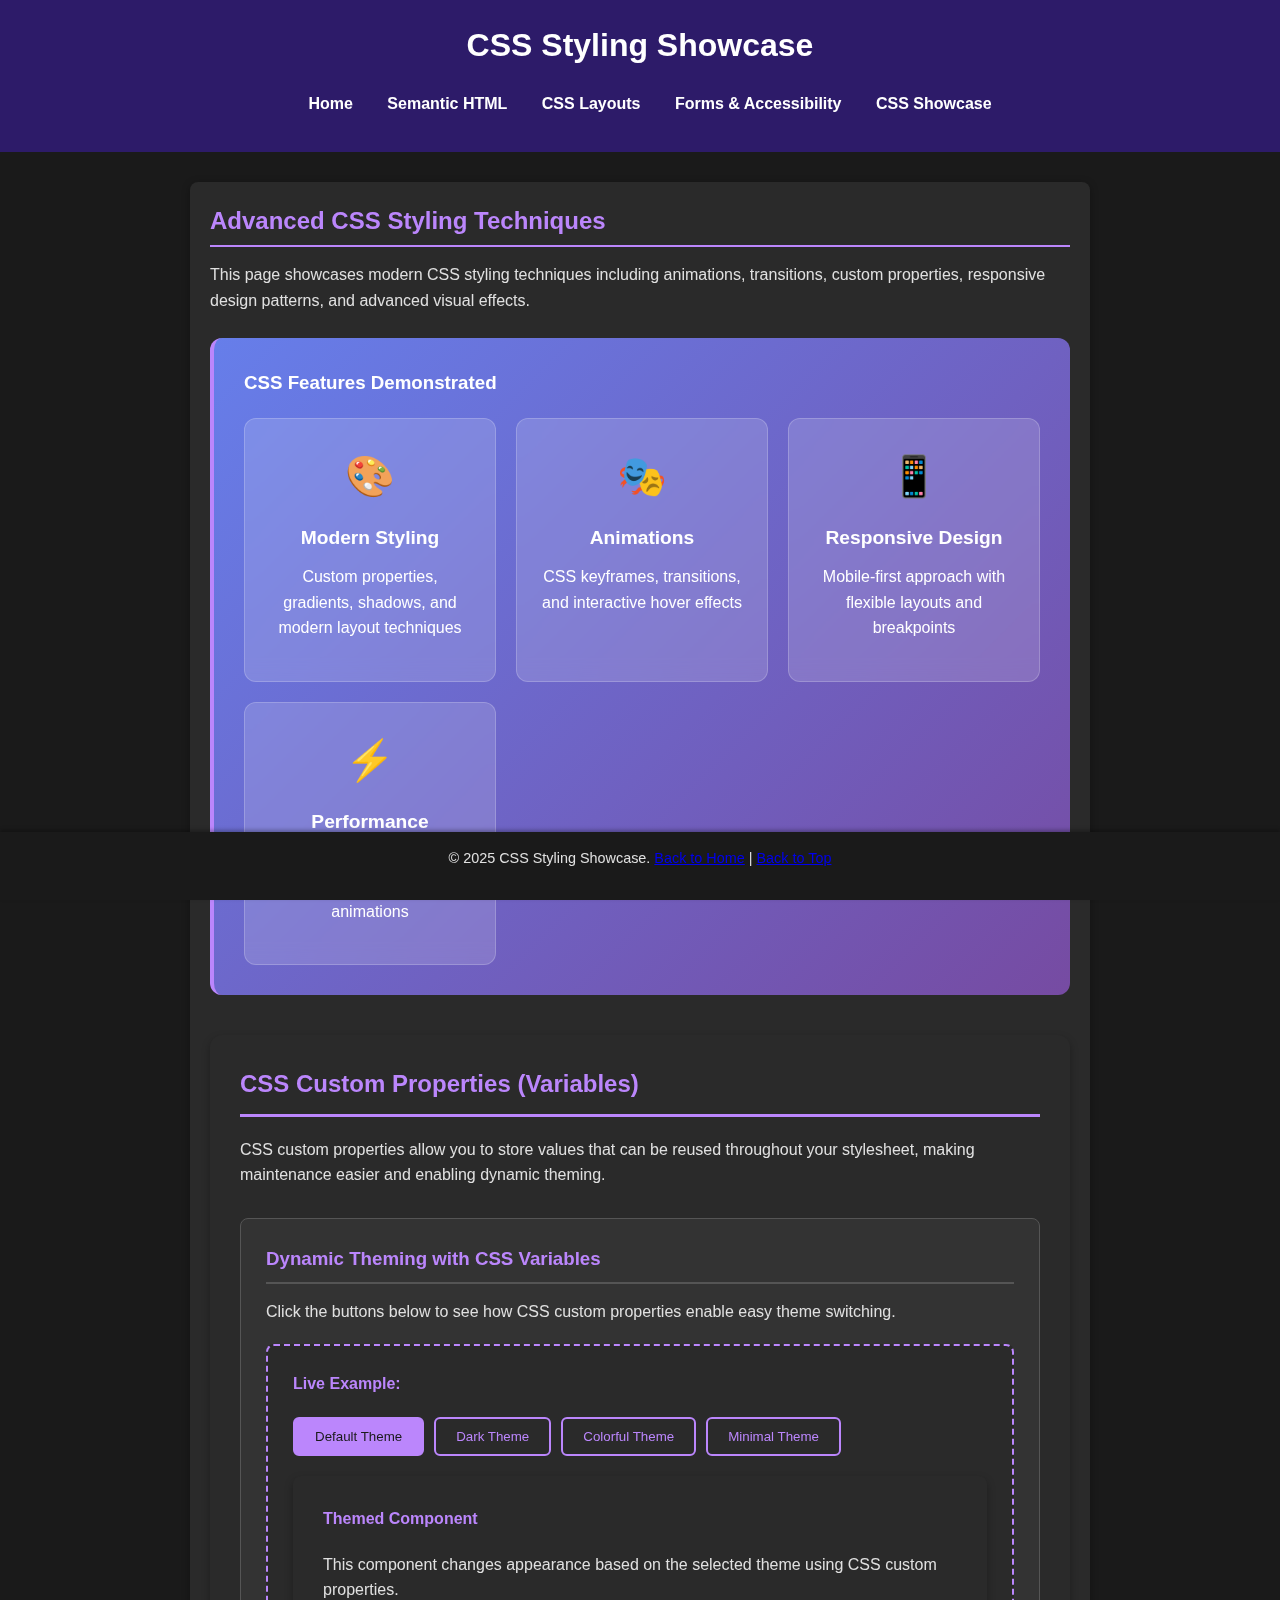
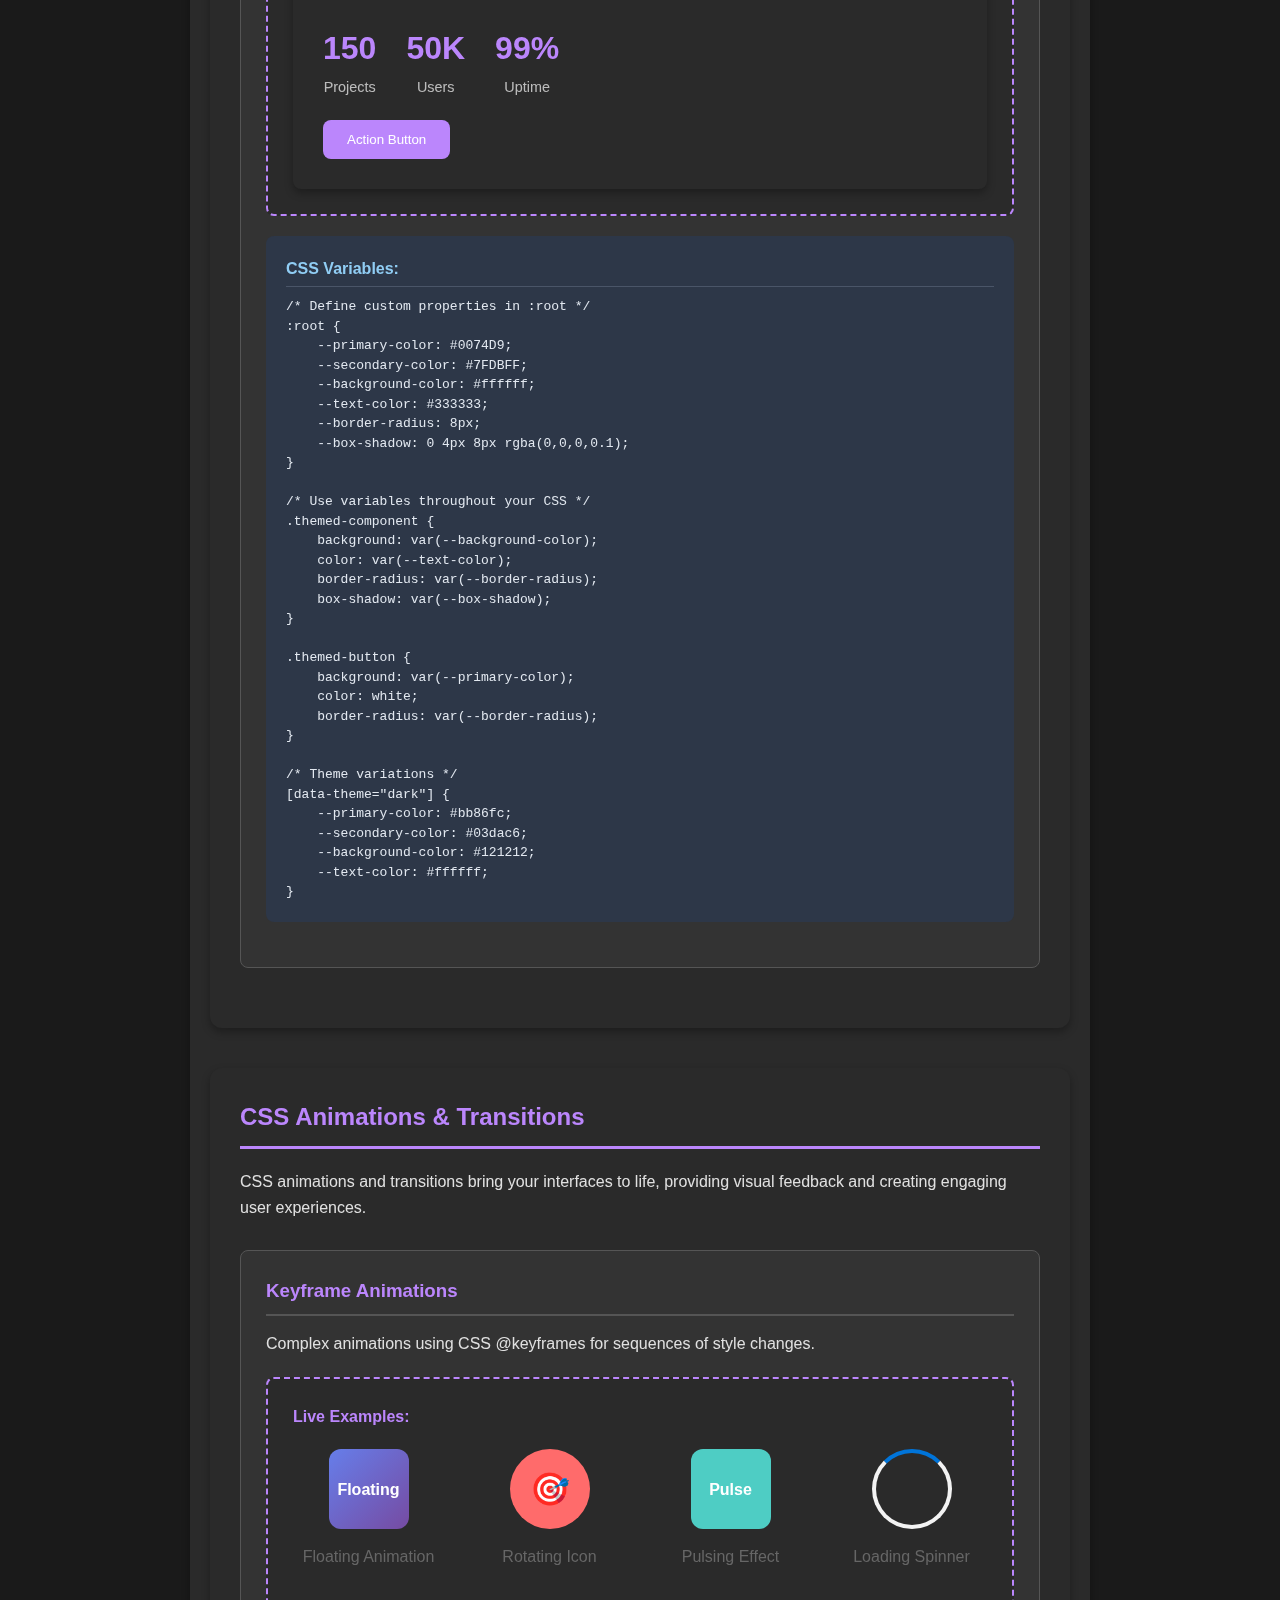
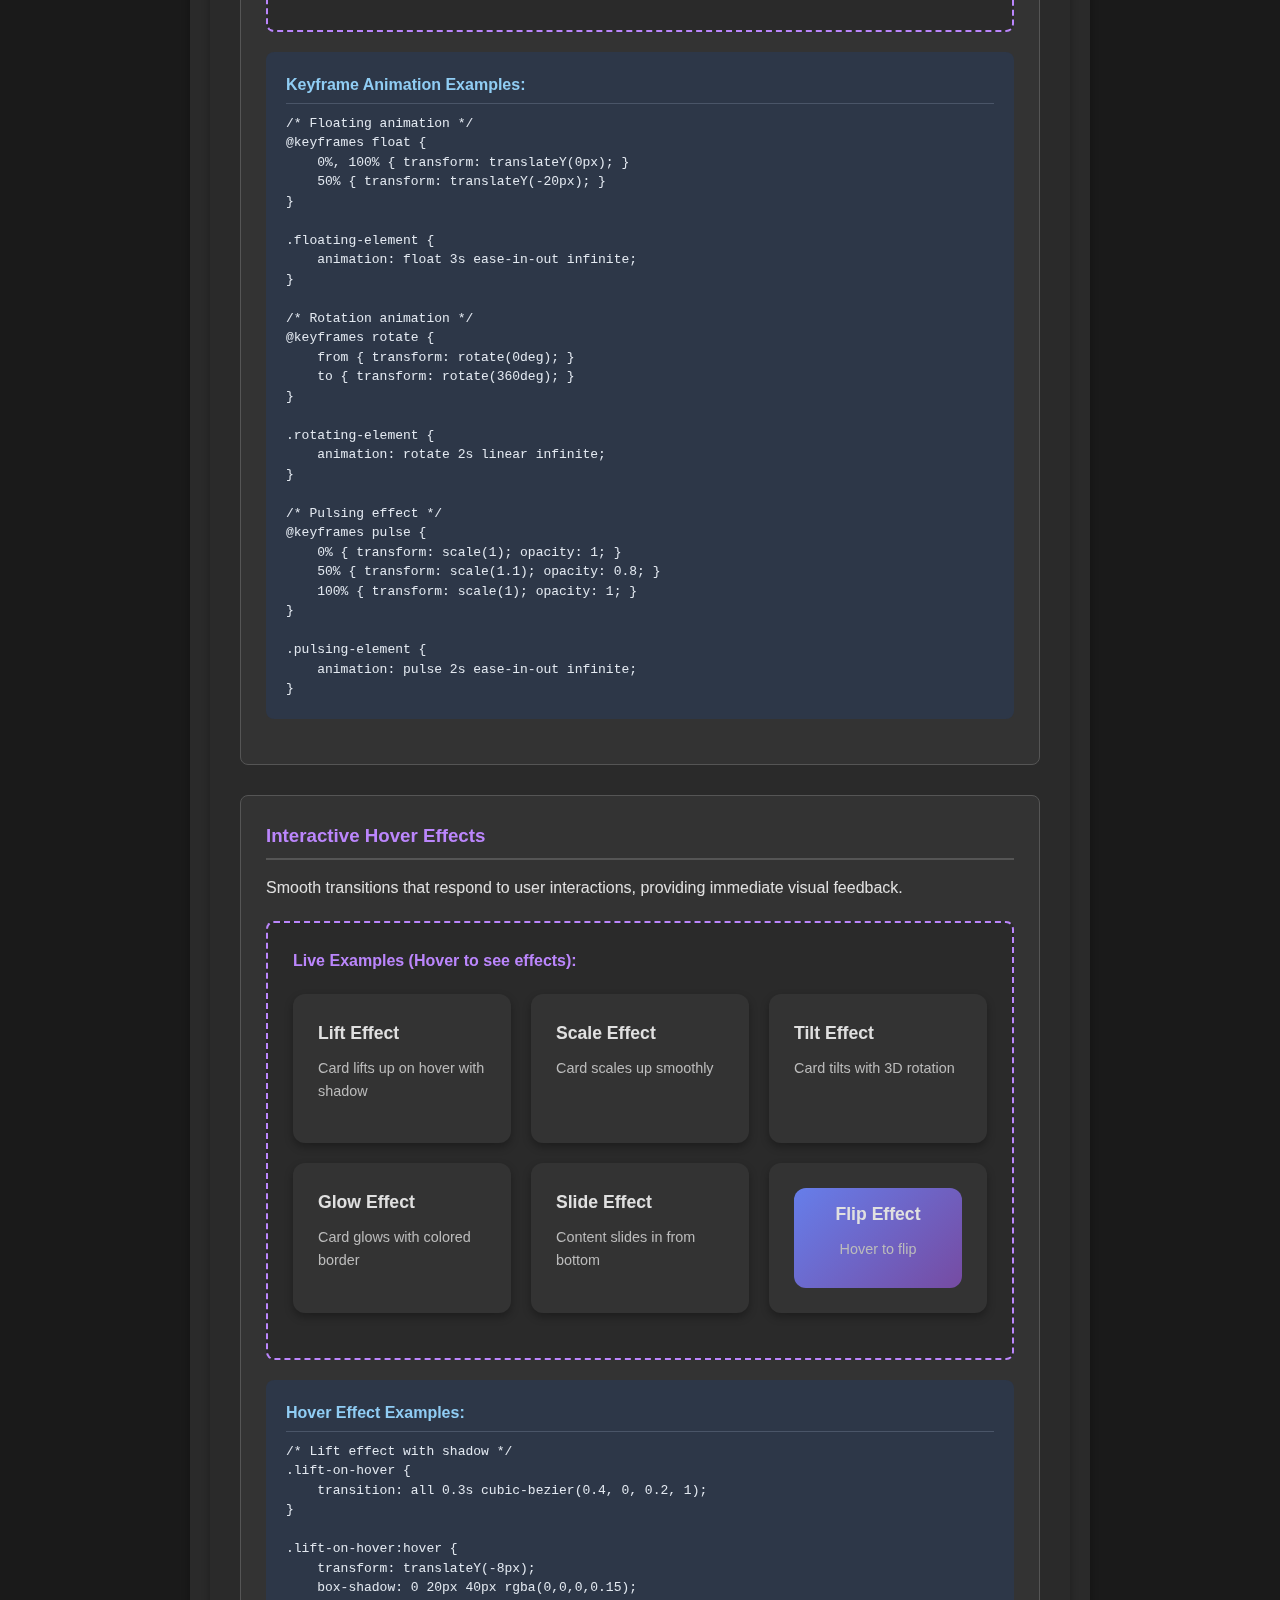
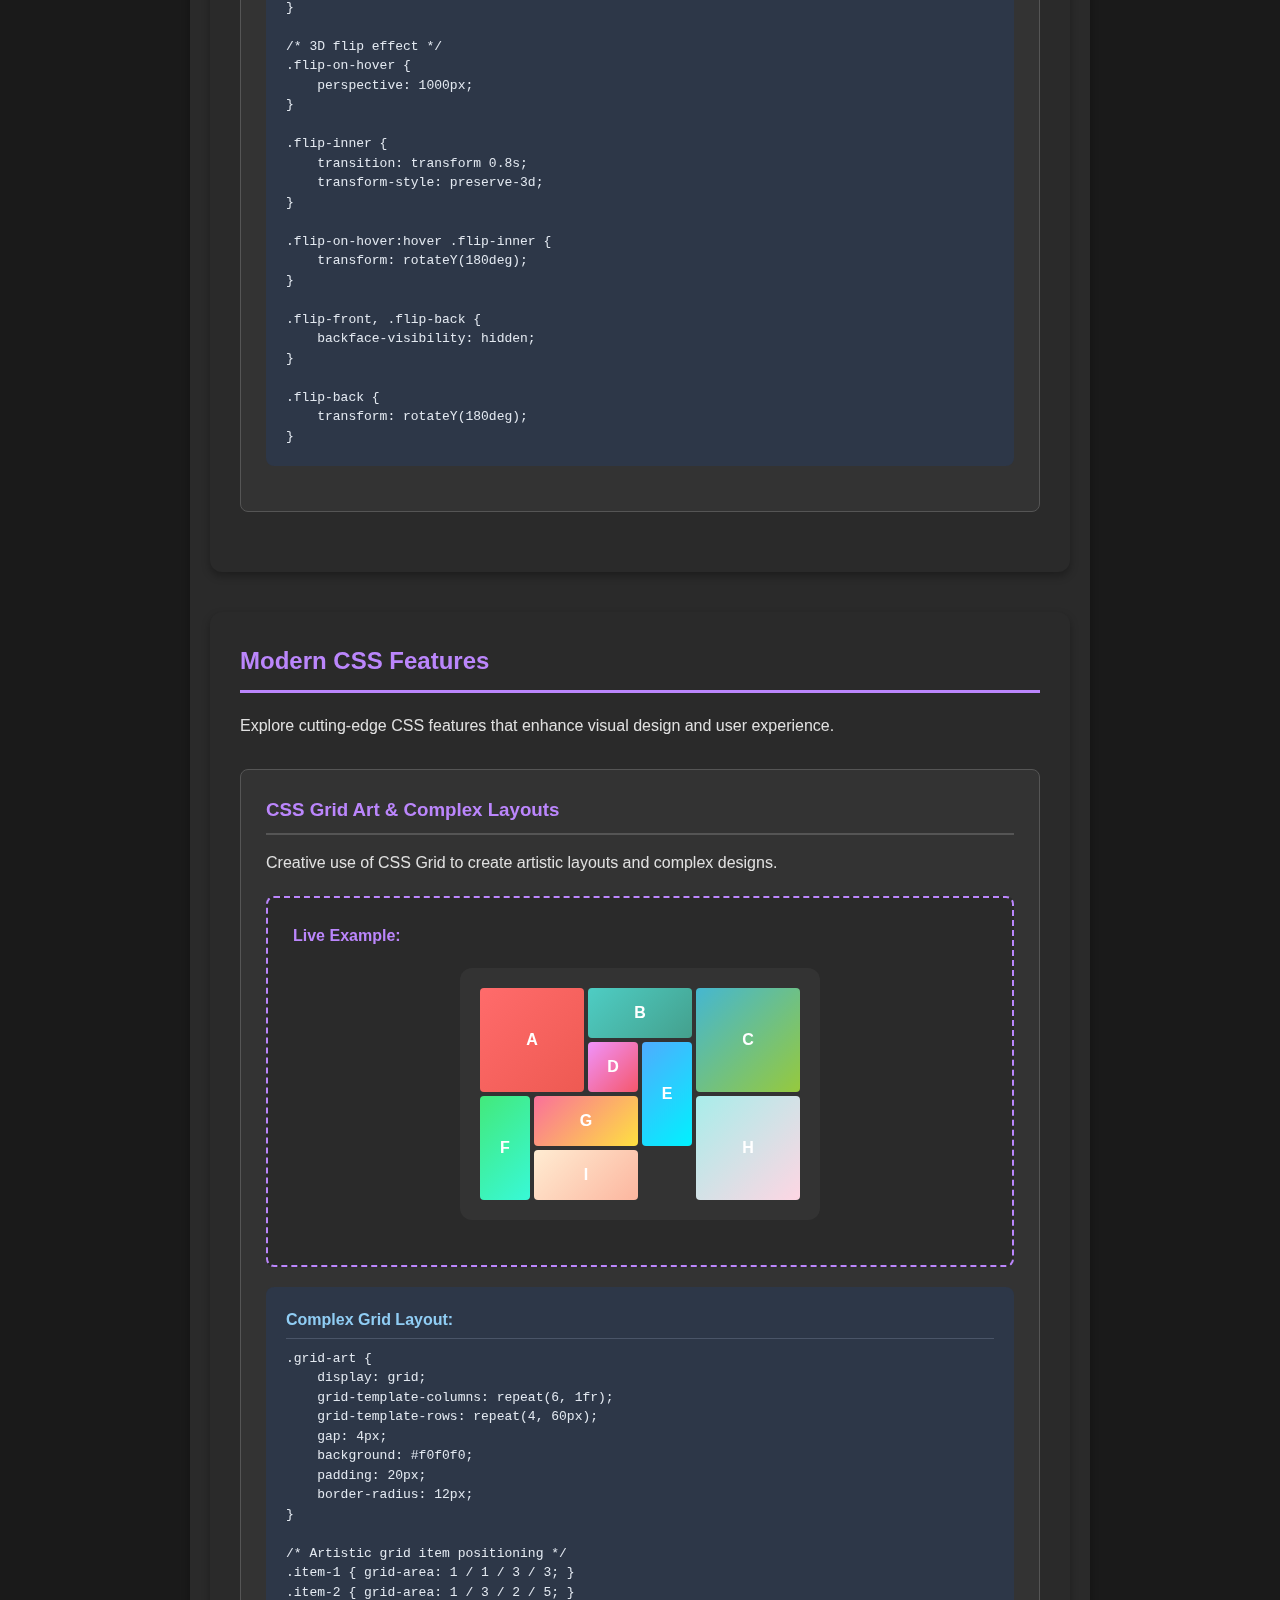
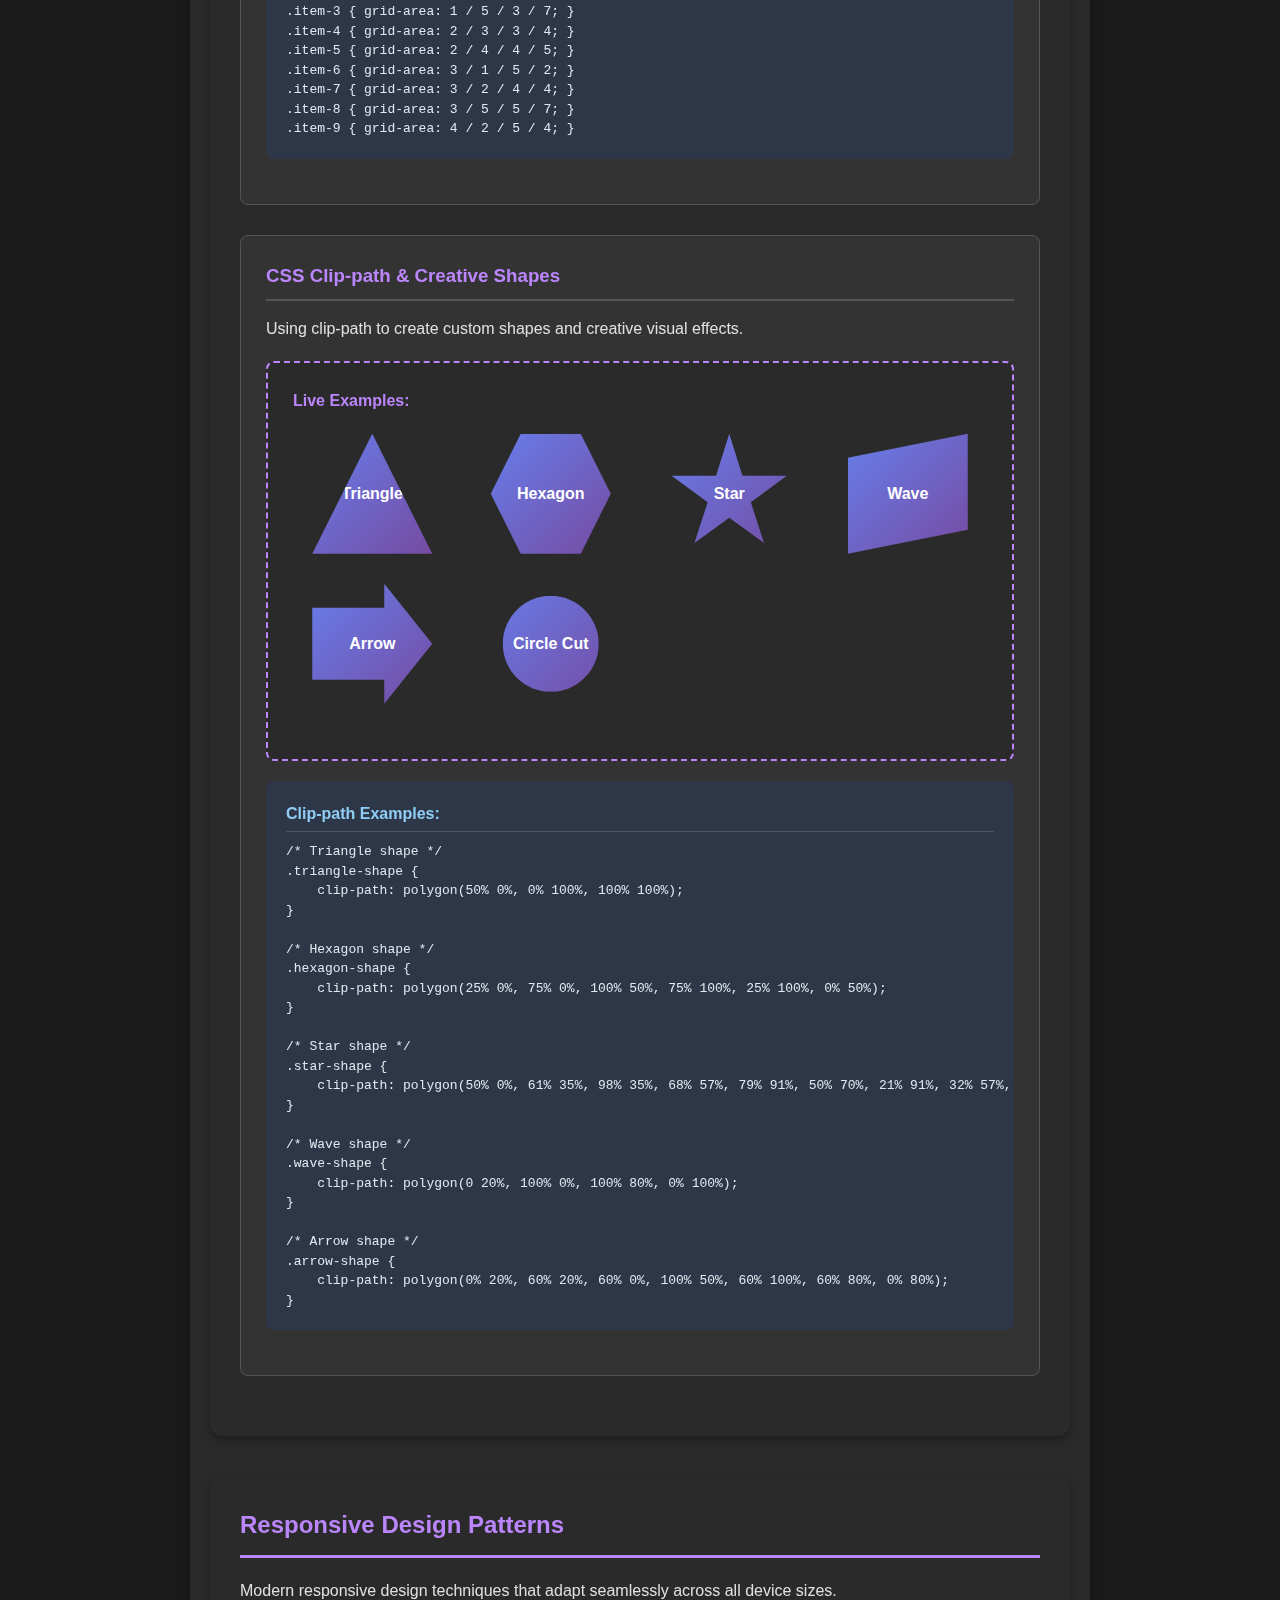
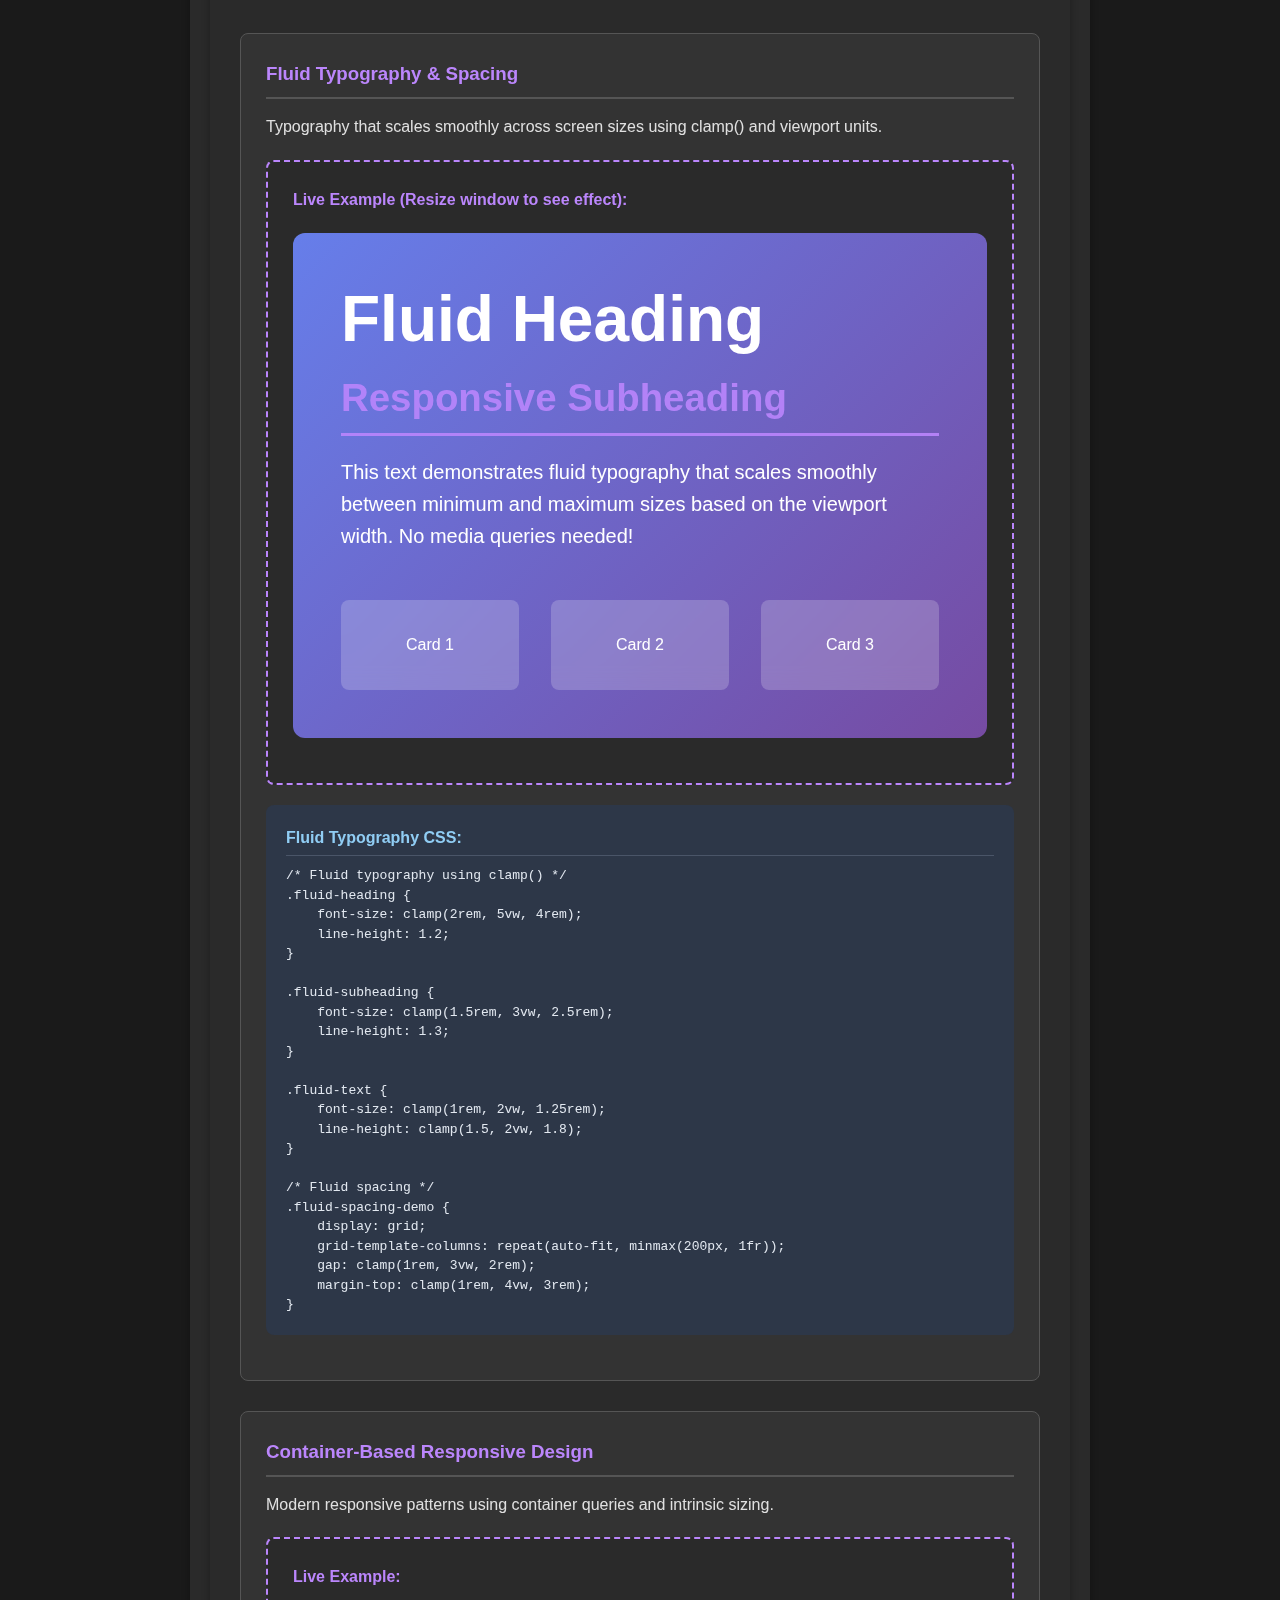
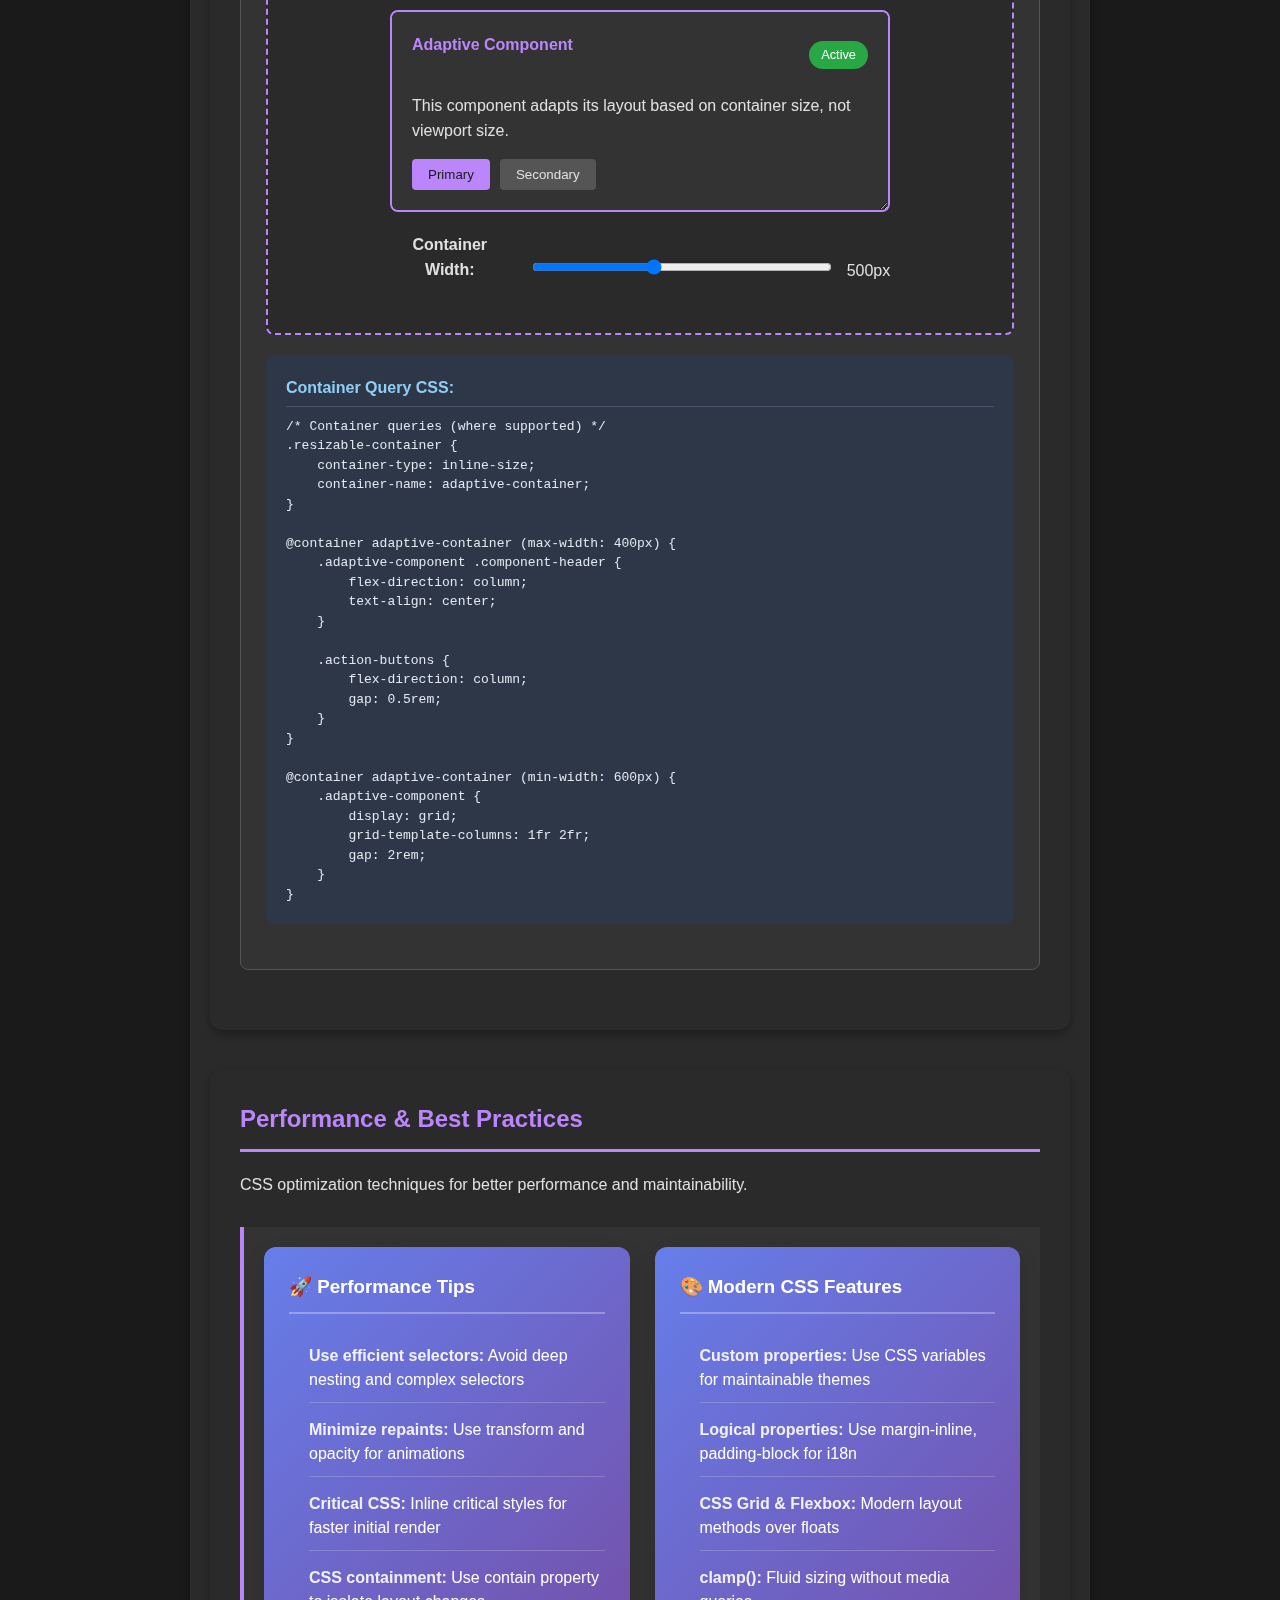
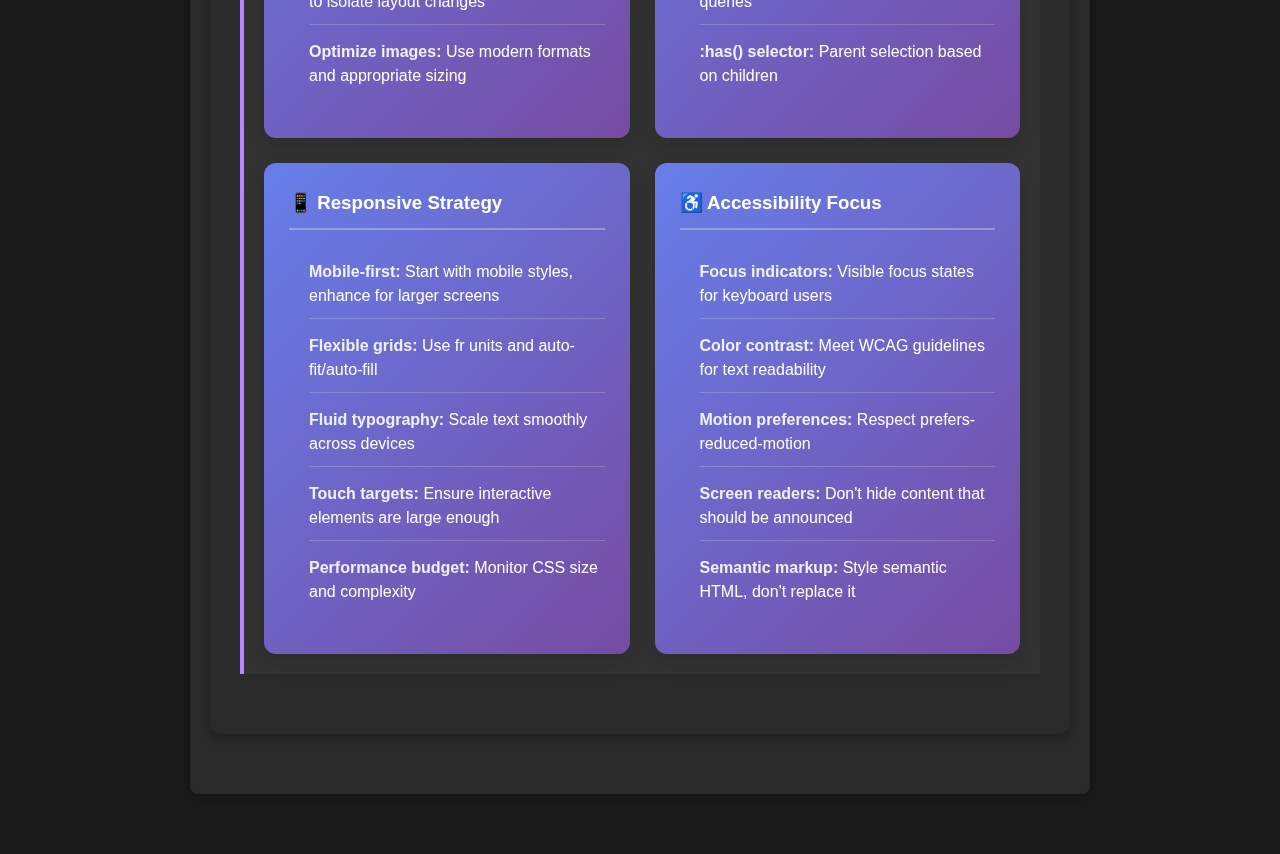
<file: css-showcase.html>
<!DOCTYPE html>
<html lang="en">
<head>
    <!-- Meta tags for proper document structure -->
    <meta charset="UTF-8">
    <meta name="viewport" content="width=device-width, initial-scale=1.0">
    <meta name="description" content="Advanced CSS styling techniques, animations, transitions, and responsive design patterns">
    <title>CSS Styling Showcase</title>
    <!-- Stylesheets -->
    <link rel="stylesheet" href="style.css">
    <link rel="stylesheet" href="css-showcase.css">
</head>
<body>
    <!-- Header with navigation -->
    <header>
        <h1>CSS Styling Showcase</h1>
        <nav>
            <ul>
                <li><a href="index.html">Home</a></li>
                <li><a href="semantic-elements.html">Semantic HTML</a></li>
                <li><a href="css-layouts.html">CSS Layouts</a></li>
                <li><a href="forms-accessibility.html">Forms & Accessibility</a></li>
                <li><a href="css-showcase.html" class="current">CSS Showcase</a></li>
            </ul>
        </nav>
    </header>

    <main>
        <!-- Introduction -->
        <section id="introduction">
            <h2>Advanced CSS Styling Techniques</h2>
            <p>This page showcases modern CSS styling techniques including animations, transitions, custom properties, responsive design patterns, and advanced visual effects.</p>
            
            <!-- CSS Features Overview -->
            <article class="features-overview">
                <h3>CSS Features Demonstrated</h3>
                <div class="features-grid">
                    <div class="feature-card hover-lift">
                        <div class="feature-icon">🎨</div>
                        <h4>Modern Styling</h4>
                        <p>Custom properties, gradients, shadows, and modern layout techniques</p>
                    </div>
                    <div class="feature-card hover-lift">
                        <div class="feature-icon">🎭</div>
                        <h4>Animations</h4>
                        <p>CSS keyframes, transitions, and interactive hover effects</p>
                    </div>
                    <div class="feature-card hover-lift">
                        <div class="feature-icon">📱</div>
                        <h4>Responsive Design</h4>
                        <p>Mobile-first approach with flexible layouts and breakpoints</p>
                    </div>
                    <div class="feature-card hover-lift">
                        <div class="feature-icon">⚡</div>
                        <h4>Performance</h4>
                        <p>Optimized CSS for fast loading and smooth animations</p>
                    </div>
                </div>
            </article>
        </section>

        <!-- CSS Custom Properties -->
        <section id="custom-properties" class="showcase-section">
            <h2>CSS Custom Properties (Variables)</h2>
            <p>CSS custom properties allow you to store values that can be reused throughout your stylesheet, making maintenance easier and enabling dynamic theming.</p>

            <article class="demo-article">
                <h3>Dynamic Theming with CSS Variables</h3>
                <p>Click the buttons below to see how CSS custom properties enable easy theme switching.</p>

                <div class="demo-container">
                    <h4>Live Example:</h4>
                    <div class="theme-controls">
                        <button class="theme-btn" data-theme="default">Default Theme</button>
                        <button class="theme-btn" data-theme="dark">Dark Theme</button>
                        <button class="theme-btn" data-theme="colorful">Colorful Theme</button>
                        <button class="theme-btn" data-theme="minimal">Minimal Theme</button>
                    </div>

                    <div class="themed-component" id="themed-demo">
                        <h4>Themed Component</h4>
                        <p>This component changes appearance based on the selected theme using CSS custom properties.</p>
                        <div class="component-stats">
                            <div class="stat-item">
                                <span class="stat-number">150</span>
                                <span class="stat-label">Projects</span>
                            </div>
                            <div class="stat-item">
                                <span class="stat-number">50K</span>
                                <span class="stat-label">Users</span>
                            </div>
                            <div class="stat-item">
                                <span class="stat-number">99%</span>
                                <span class="stat-label">Uptime</span>
                            </div>
                        </div>
                        <button class="themed-button">Action Button</button>
                    </div>
                </div>

                <div class="code-example">
                    <h4>CSS Variables:</h4>
                    <pre><code>/* Define custom properties in :root */
:root {
    --primary-color: #0074D9;
    --secondary-color: #7FDBFF;
    --background-color: #ffffff;
    --text-color: #333333;
    --border-radius: 8px;
    --box-shadow: 0 4px 8px rgba(0,0,0,0.1);
}

/* Use variables throughout your CSS */
.themed-component {
    background: var(--background-color);
    color: var(--text-color);
    border-radius: var(--border-radius);
    box-shadow: var(--box-shadow);
}

.themed-button {
    background: var(--primary-color);
    color: white;
    border-radius: var(--border-radius);
}

/* Theme variations */
[data-theme="dark"] {
    --primary-color: #bb86fc;
    --secondary-color: #03dac6;
    --background-color: #121212;
    --text-color: #ffffff;
}</code></pre>
                </div>
            </article>
        </section>

        <!-- CSS Animations -->
        <section id="animations" class="showcase-section">
            <h2>CSS Animations & Transitions</h2>
            <p>CSS animations and transitions bring your interfaces to life, providing visual feedback and creating engaging user experiences.</p>

            <!-- Keyframe Animations -->
            <article class="demo-article">
                <h3>Keyframe Animations</h3>
                <p>Complex animations using CSS @keyframes for sequences of style changes.</p>

                <div class="demo-container">
                    <h4>Live Examples:</h4>
                    <div class="animation-showcase">
                        <div class="animation-item">
                            <div class="floating-element">
                                <div class="floating-inner">Floating</div>
                            </div>
                            <p>Floating Animation</p>
                        </div>

                        <div class="animation-item">
                            <div class="rotating-element">
                                <div class="rotating-inner">🎯</div>
                            </div>
                            <p>Rotating Icon</p>
                        </div>

                        <div class="animation-item">
                            <div class="pulsing-element">
                                <div class="pulsing-inner">Pulse</div>
                            </div>
                            <p>Pulsing Effect</p>
                        </div>

                        <div class="animation-item">
                            <div class="loading-spinner">
                                <div class="spinner-inner"></div>
                            </div>
                            <p>Loading Spinner</p>
                        </div>
                    </div>
                </div>

                <div class="code-example">
                    <h4>Keyframe Animation Examples:</h4>
                    <pre><code>/* Floating animation */
@keyframes float {
    0%, 100% { transform: translateY(0px); }
    50% { transform: translateY(-20px); }
}

.floating-element {
    animation: float 3s ease-in-out infinite;
}

/* Rotation animation */
@keyframes rotate {
    from { transform: rotate(0deg); }
    to { transform: rotate(360deg); }
}

.rotating-element {
    animation: rotate 2s linear infinite;
}

/* Pulsing effect */
@keyframes pulse {
    0% { transform: scale(1); opacity: 1; }
    50% { transform: scale(1.1); opacity: 0.8; }
    100% { transform: scale(1); opacity: 1; }
}

.pulsing-element {
    animation: pulse 2s ease-in-out infinite;
}</code></pre>
                </div>
            </article>

            <!-- Hover Animations -->
            <article class="demo-article">
                <h3>Interactive Hover Effects</h3>
                <p>Smooth transitions that respond to user interactions, providing immediate visual feedback.</p>

                <div class="demo-container">
                    <h4>Live Examples (Hover to see effects):</h4>
                    <div class="hover-effects-grid">
                        <div class="hover-card lift-on-hover">
                            <h5>Lift Effect</h5>
                            <p>Card lifts up on hover with shadow</p>
                        </div>

                        <div class="hover-card scale-on-hover">
                            <h5>Scale Effect</h5>
                            <p>Card scales up smoothly</p>
                        </div>

                        <div class="hover-card tilt-on-hover">
                            <h5>Tilt Effect</h5>
                            <p>Card tilts with 3D rotation</p>
                        </div>

                        <div class="hover-card glow-on-hover">
                            <h5>Glow Effect</h5>
                            <p>Card glows with colored border</p>
                        </div>

                        <div class="hover-card slide-on-hover">
                            <h5>Slide Effect</h5>
                            <p>Content slides in from bottom</p>
                            <div class="slide-content">Hidden content appears!</div>
                        </div>

                        <div class="hover-card flip-on-hover">
                            <div class="flip-inner">
                                <div class="flip-front">
                                    <h5>Flip Effect</h5>
                                    <p>Hover to flip</p>
                                </div>
                                <div class="flip-back">
                                    <h5>Back Side</h5>
                                    <p>Card flipped successfully!</p>
                                </div>
                            </div>
                        </div>
                    </div>
                </div>

                <div class="code-example">
                    <h4>Hover Effect Examples:</h4>
                    <pre><code>/* Lift effect with shadow */
.lift-on-hover {
    transition: all 0.3s cubic-bezier(0.4, 0, 0.2, 1);
}

.lift-on-hover:hover {
    transform: translateY(-8px);
    box-shadow: 0 20px 40px rgba(0,0,0,0.15);
}

/* 3D flip effect */
.flip-on-hover {
    perspective: 1000px;
}

.flip-inner {
    transition: transform 0.8s;
    transform-style: preserve-3d;
}

.flip-on-hover:hover .flip-inner {
    transform: rotateY(180deg);
}

.flip-front, .flip-back {
    backface-visibility: hidden;
}

.flip-back {
    transform: rotateY(180deg);
}</code></pre>
                </div>
            </article>
        </section>

        <!-- Modern CSS Features -->
        <section id="modern-features" class="showcase-section">
            <h2>Modern CSS Features</h2>
            <p>Explore cutting-edge CSS features that enhance visual design and user experience.</p>

            <!-- CSS Grid Art -->
            <article class="demo-article">
                <h3>CSS Grid Art & Complex Layouts</h3>
                <p>Creative use of CSS Grid to create artistic layouts and complex designs.</p>

                <div class="demo-container">
                    <h4>Live Example:</h4>
                    <div class="grid-art-container">
                        <div class="grid-art">
                            <div class="grid-item item-1">A</div>
                            <div class="grid-item item-2">B</div>
                            <div class="grid-item item-3">C</div>
                            <div class="grid-item item-4">D</div>
                            <div class="grid-item item-5">E</div>
                            <div class="grid-item item-6">F</div>
                            <div class="grid-item item-7">G</div>
                            <div class="grid-item item-8">H</div>
                            <div class="grid-item item-9">I</div>
                        </div>
                    </div>
                </div>

                <div class="code-example">
                    <h4>Complex Grid Layout:</h4>
                    <pre><code>.grid-art {
    display: grid;
    grid-template-columns: repeat(6, 1fr);
    grid-template-rows: repeat(4, 60px);
    gap: 4px;
    background: #f0f0f0;
    padding: 20px;
    border-radius: 12px;
}

/* Artistic grid item positioning */
.item-1 { grid-area: 1 / 1 / 3 / 3; }
.item-2 { grid-area: 1 / 3 / 2 / 5; }
.item-3 { grid-area: 1 / 5 / 3 / 7; }
.item-4 { grid-area: 2 / 3 / 3 / 4; }
.item-5 { grid-area: 2 / 4 / 4 / 5; }
.item-6 { grid-area: 3 / 1 / 5 / 2; }
.item-7 { grid-area: 3 / 2 / 4 / 4; }
.item-8 { grid-area: 3 / 5 / 5 / 7; }
.item-9 { grid-area: 4 / 2 / 5 / 4; }</code></pre>
                </div>
            </article>

            <!-- CSS Clip-path and Masks -->
            <article class="demo-article">
                <h3>CSS Clip-path & Creative Shapes</h3>
                <p>Using clip-path to create custom shapes and creative visual effects.</p>

                <div class="demo-container">
                    <h4>Live Examples:</h4>
                    <div class="clip-path-showcase">
                        <div class="shape-item">
                            <div class="shape triangle-shape">
                                <div class="shape-content">Triangle</div>
                            </div>
                        </div>

                        <div class="shape-item">
                            <div class="shape hexagon-shape">
                                <div class="shape-content">Hexagon</div>
                            </div>
                        </div>

                        <div class="shape-item">
                            <div class="shape star-shape">
                                <div class="shape-content">Star</div>
                            </div>
                        </div>

                        <div class="shape-item">
                            <div class="shape wave-shape">
                                <div class="shape-content">Wave</div>
                            </div>
                        </div>

                        <div class="shape-item">
                            <div class="shape arrow-shape">
                                <div class="shape-content">Arrow</div>
                            </div>
                        </div>

                        <div class="shape-item">
                            <div class="shape circle-cut-shape">
                                <div class="shape-content">Circle Cut</div>
                            </div>
                        </div>
                    </div>
                </div>

                <div class="code-example">
                    <h4>Clip-path Examples:</h4>
                    <pre><code>/* Triangle shape */
.triangle-shape {
    clip-path: polygon(50% 0%, 0% 100%, 100% 100%);
}

/* Hexagon shape */
.hexagon-shape {
    clip-path: polygon(25% 0%, 75% 0%, 100% 50%, 75% 100%, 25% 100%, 0% 50%);
}

/* Star shape */
.star-shape {
    clip-path: polygon(50% 0%, 61% 35%, 98% 35%, 68% 57%, 79% 91%, 50% 70%, 21% 91%, 32% 57%, 2% 35%, 39% 35%);
}

/* Wave shape */
.wave-shape {
    clip-path: polygon(0 20%, 100% 0%, 100% 80%, 0% 100%);
}

/* Arrow shape */
.arrow-shape {
    clip-path: polygon(0% 20%, 60% 20%, 60% 0%, 100% 50%, 60% 100%, 60% 80%, 0% 80%);
}</code></pre>
                </div>
            </article>
        </section>

        <!-- Responsive Design Patterns -->
        <section id="responsive-patterns" class="showcase-section">
            <h2>Responsive Design Patterns</h2>
            <p>Modern responsive design techniques that adapt seamlessly across all device sizes.</p>

            <!-- Fluid Typography -->
            <article class="demo-article">
                <h3>Fluid Typography & Spacing</h3>
                <p>Typography that scales smoothly across screen sizes using clamp() and viewport units.</p>

                <div class="demo-container">
                    <h4>Live Example (Resize window to see effect):</h4>
                    <div class="fluid-typography-demo">
                        <h1 class="fluid-heading">Fluid Heading</h1>
                        <h2 class="fluid-subheading">Responsive Subheading</h2>
                        <p class="fluid-text">
                            This text demonstrates fluid typography that scales smoothly between minimum and maximum sizes based on the viewport width. No media queries needed!
                        </p>
                        <div class="fluid-spacing-demo">
                            <div class="fluid-card">Card 1</div>
                            <div class="fluid-card">Card 2</div>
                            <div class="fluid-card">Card 3</div>
                        </div>
                    </div>
                </div>

                <div class="code-example">
                    <h4>Fluid Typography CSS:</h4>
                    <pre><code>/* Fluid typography using clamp() */
.fluid-heading {
    font-size: clamp(2rem, 5vw, 4rem);
    line-height: 1.2;
}

.fluid-subheading {
    font-size: clamp(1.5rem, 3vw, 2.5rem);
    line-height: 1.3;
}

.fluid-text {
    font-size: clamp(1rem, 2vw, 1.25rem);
    line-height: clamp(1.5, 2vw, 1.8);
}

/* Fluid spacing */
.fluid-spacing-demo {
    display: grid;
    grid-template-columns: repeat(auto-fit, minmax(200px, 1fr));
    gap: clamp(1rem, 3vw, 2rem);
    margin-top: clamp(1rem, 4vw, 3rem);
}</code></pre>
                </div>
            </article>

            <!-- Container Queries -->
            <article class="demo-article">
                <h3>Container-Based Responsive Design</h3>
                <p>Modern responsive patterns using container queries and intrinsic sizing.</p>

                <div class="demo-container">
                    <h4>Live Example:</h4>
                    <div class="container-query-demo">
                        <div class="resizable-container">
                            <div class="adaptive-component">
                                <div class="component-header">
                                    <h4>Adaptive Component</h4>
                                    <span class="status-badge">Active</span>
                                </div>
                                <div class="component-content">
                                    <p>This component adapts its layout based on container size, not viewport size.</p>
                                    <div class="action-buttons">
                                        <button class="action-btn primary">Primary</button>
                                        <button class="action-btn secondary">Secondary</button>
                                    </div>
                                </div>
                            </div>
                        </div>
                        <div class="container-controls">
                            <label for="container-width">Container Width:</label>
                            <input type="range" id="container-width" min="300" max="800" value="500">
                            <span id="width-display">500px</span>
                        </div>
                    </div>
                </div>

                <div class="code-example">
                    <h4>Container Query CSS:</h4>
                    <pre><code>/* Container queries (where supported) */
.resizable-container {
    container-type: inline-size;
    container-name: adaptive-container;
}

@container adaptive-container (max-width: 400px) {
    .adaptive-component .component-header {
        flex-direction: column;
        text-align: center;
    }
    
    .action-buttons {
        flex-direction: column;
        gap: 0.5rem;
    }
}

@container adaptive-container (min-width: 600px) {
    .adaptive-component {
        display: grid;
        grid-template-columns: 1fr 2fr;
        gap: 2rem;
    }
}</code></pre>
                </div>
            </article>
        </section>

        <!-- Performance & Best Practices -->
        <section id="performance" class="showcase-section">
            <h2>Performance & Best Practices</h2>
            <p>CSS optimization techniques for better performance and maintainability.</p>

            <article class="best-practices-grid">
                <div class="practice-section">
                    <h3>🚀 Performance Tips</h3>
                    <ul class="tips-list">
                        <li><strong>Use efficient selectors:</strong> Avoid deep nesting and complex selectors</li>
                        <li><strong>Minimize repaints:</strong> Use transform and opacity for animations</li>
                        <li><strong>Critical CSS:</strong> Inline critical styles for faster initial render</li>
                        <li><strong>CSS containment:</strong> Use contain property to isolate layout changes</li>
                        <li><strong>Optimize images:</strong> Use modern formats and appropriate sizing</li>
                    </ul>
                </div>

                <div class="practice-section">
                    <h3>🎨 Modern CSS Features</h3>
                    <ul class="tips-list">
                        <li><strong>Custom properties:</strong> Use CSS variables for maintainable themes</li>
                        <li><strong>Logical properties:</strong> Use margin-inline, padding-block for i18n</li>
                        <li><strong>CSS Grid & Flexbox:</strong> Modern layout methods over floats</li>
                        <li><strong>clamp():</strong> Fluid sizing without media queries</li>
                        <li><strong>:has() selector:</strong> Parent selection based on children</li>
                    </ul>
                </div>

                <div class="practice-section">
                    <h3>📱 Responsive Strategy</h3>
                    <ul class="tips-list">
                        <li><strong>Mobile-first:</strong> Start with mobile styles, enhance for larger screens</li>
                        <li><strong>Flexible grids:</strong> Use fr units and auto-fit/auto-fill</li>
                        <li><strong>Fluid typography:</strong> Scale text smoothly across devices</li>
                        <li><strong>Touch targets:</strong> Ensure interactive elements are large enough</li>
                        <li><strong>Performance budget:</strong> Monitor CSS size and complexity</li>
                    </ul>
                </div>

                <div class="practice-section">
                    <h3>♿ Accessibility Focus</h3>
                    <ul class="tips-list">
                        <li><strong>Focus indicators:</strong> Visible focus states for keyboard users</li>
                        <li><strong>Color contrast:</strong> Meet WCAG guidelines for text readability</li>
                        <li><strong>Motion preferences:</strong> Respect prefers-reduced-motion</li>
                        <li><strong>Screen readers:</strong> Don't hide content that should be announced</li>
                        <li><strong>Semantic markup:</strong> Style semantic HTML, don't replace it</li>
                    </ul>
                </div>
            </article>
        </section>
    </main>

    <footer>
        <p>&copy; 2025 CSS Styling Showcase. 
        <a href="index.html">Back to Home</a> | 
        <a href="#top">Back to Top</a></p>
    </footer>

    <!-- JavaScript for interactive demos -->
    <script>
        // Theme switching
        document.addEventListener('DOMContentLoaded', function() {
            const themeButtons = document.querySelectorAll('.theme-btn');
            const themedDemo = document.getElementById('themed-demo');
            
            themeButtons.forEach(button => {
                button.addEventListener('click', function() {
                    const theme = this.dataset.theme;
                    themedDemo.setAttribute('data-theme', theme);
                    
                    // Update active button
                    themeButtons.forEach(btn => btn.classList.remove('active'));
                    this.classList.add('active');
                });
            });
            
            // Set default active theme
            document.querySelector('[data-theme="default"]').classList.add('active');
            
            // Container width control
            const widthSlider = document.getElementById('container-width');
            const widthDisplay = document.getElementById('width-display');
            const resizableContainer = document.querySelector('.resizable-container');
            
            if (widthSlider && widthDisplay && resizableContainer) {
                widthSlider.addEventListener('input', function() {
                    const width = this.value + 'px';
                    resizableContainer.style.width = width;
                    widthDisplay.textContent = width;
                });
            }
        });
    </script>
</body>
</html>
</file>
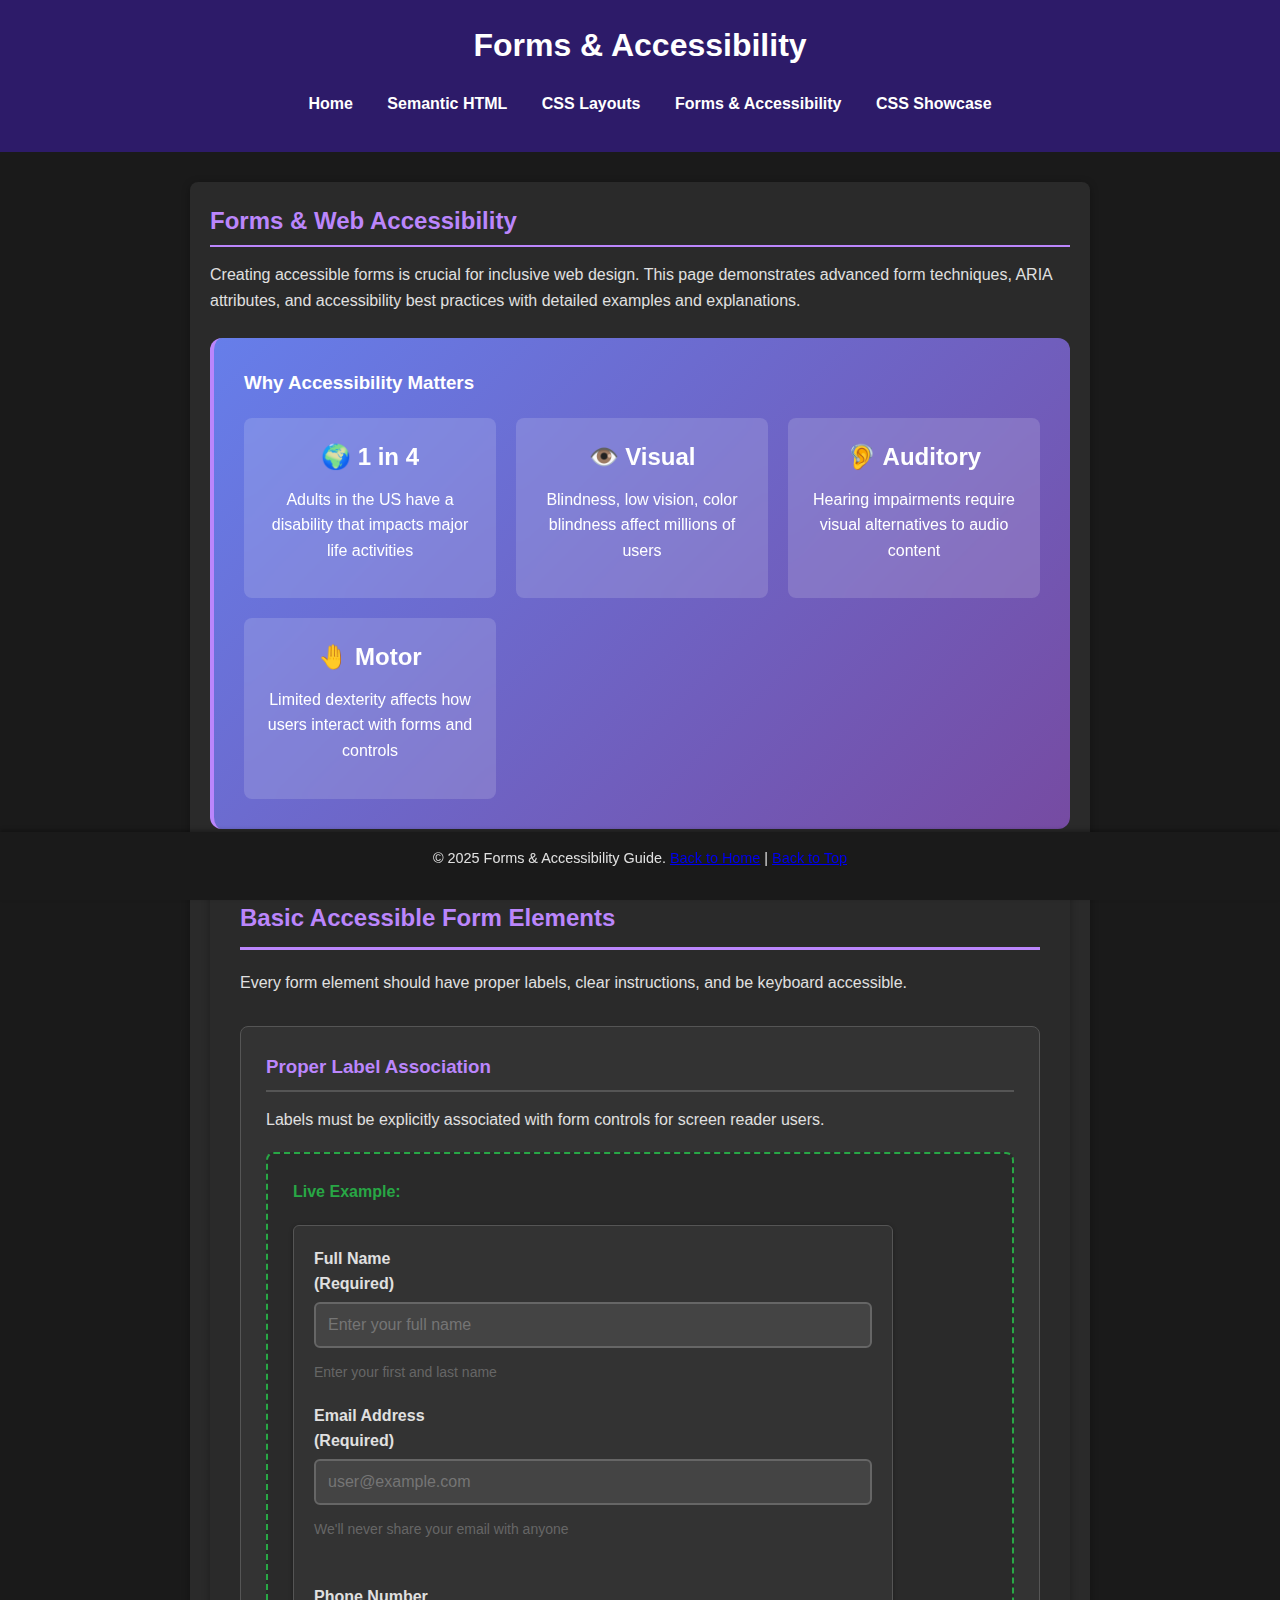
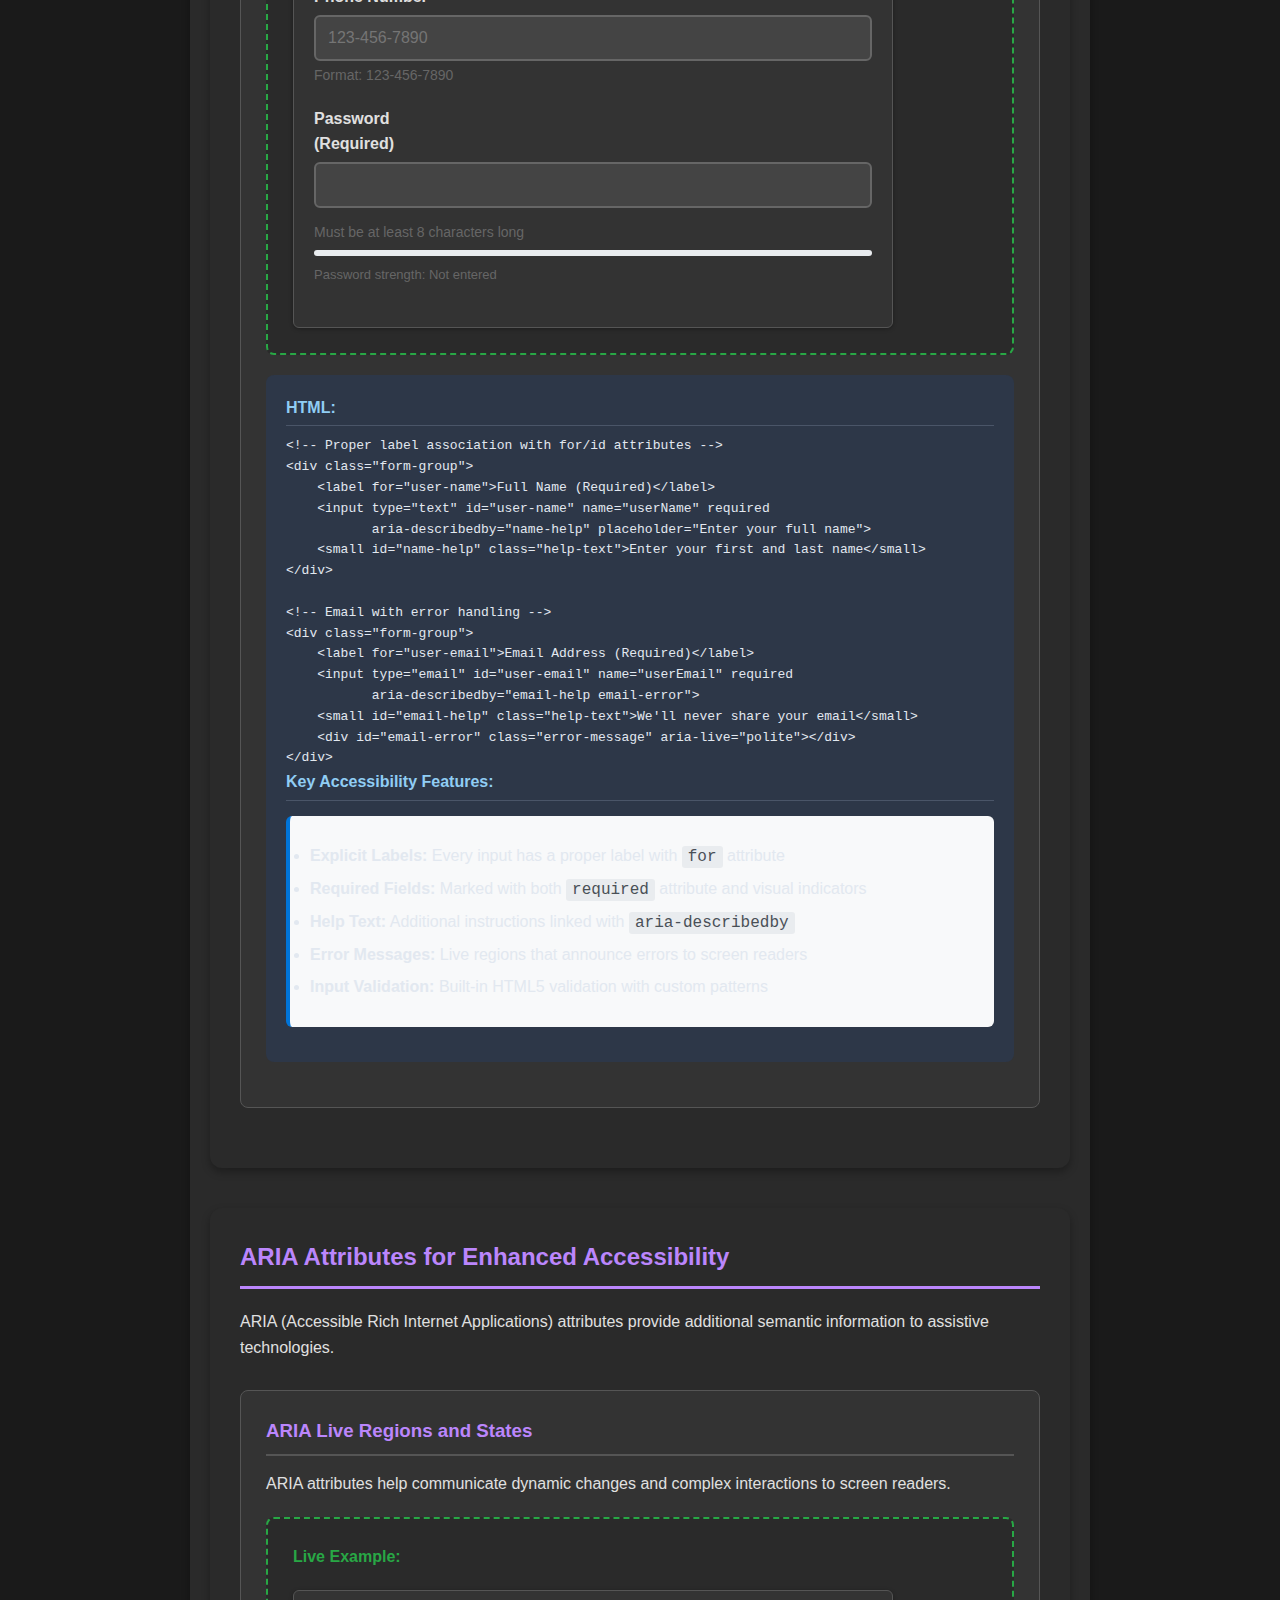
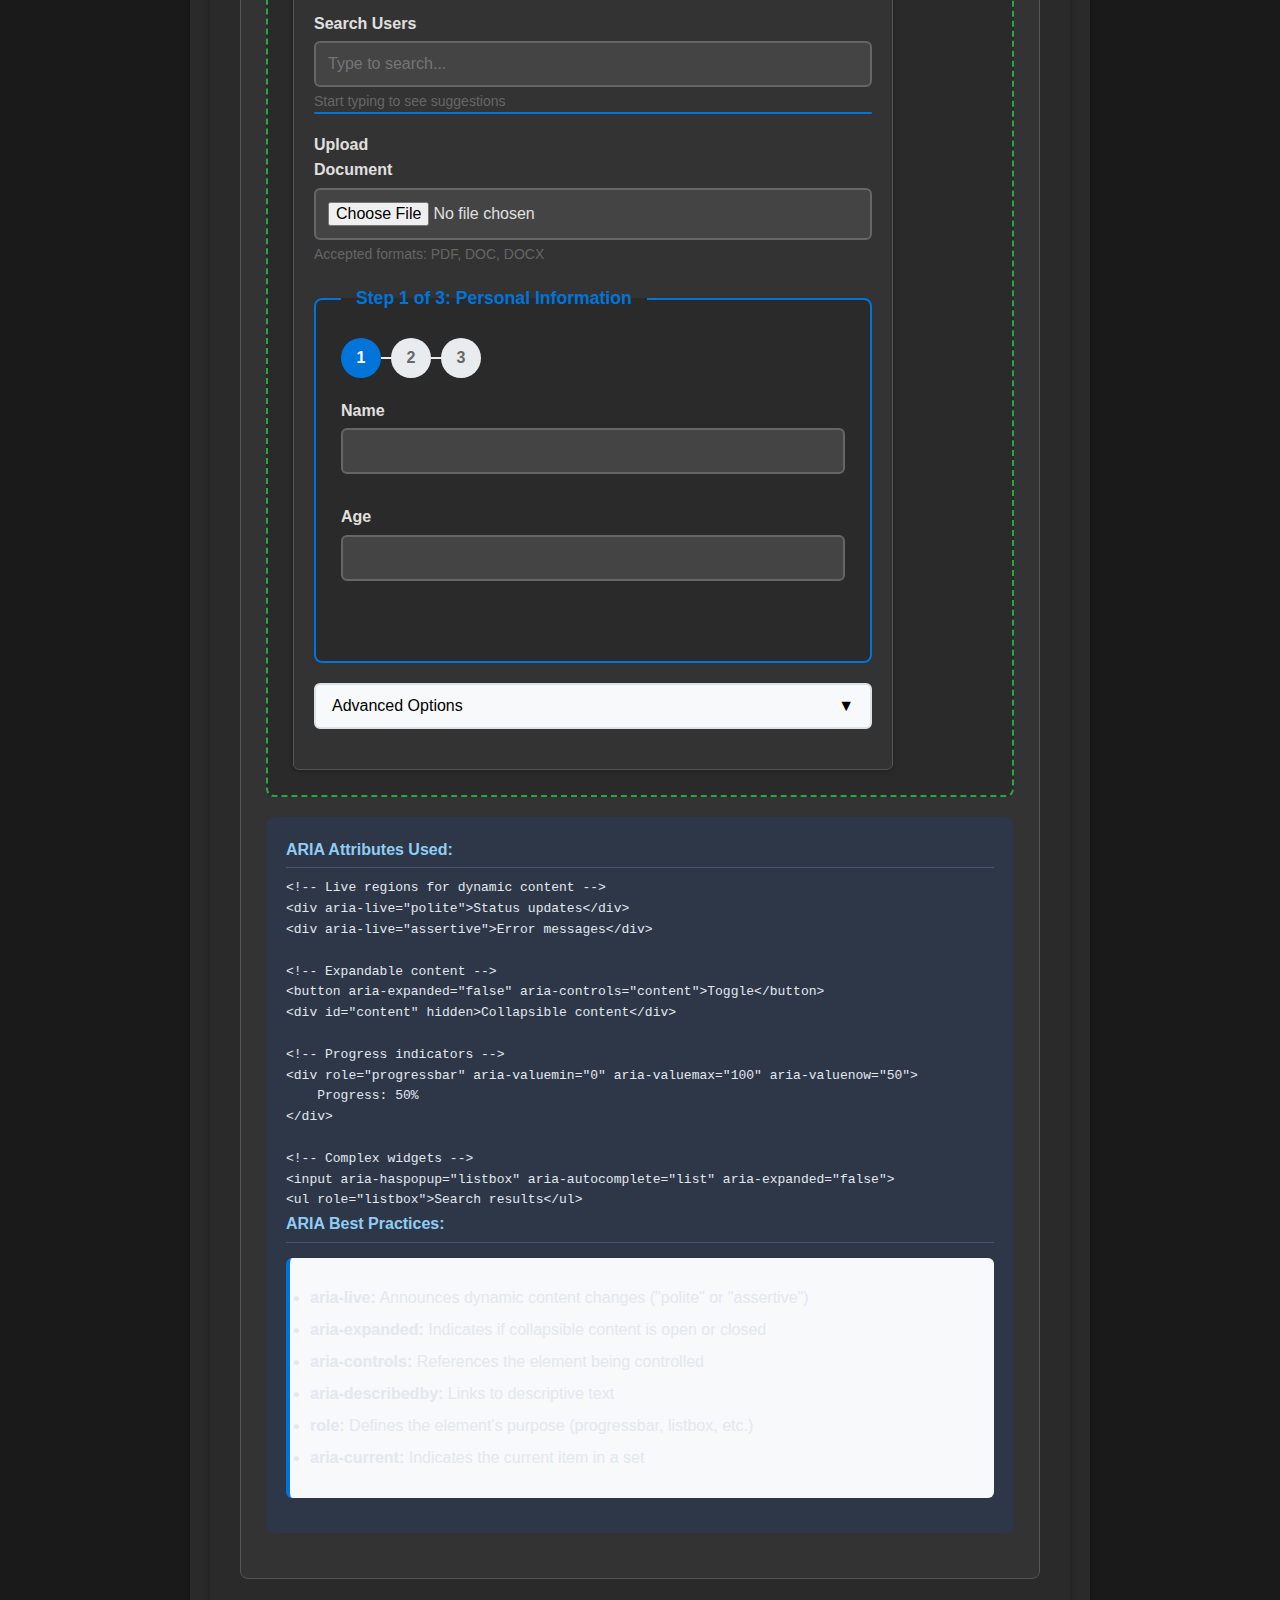
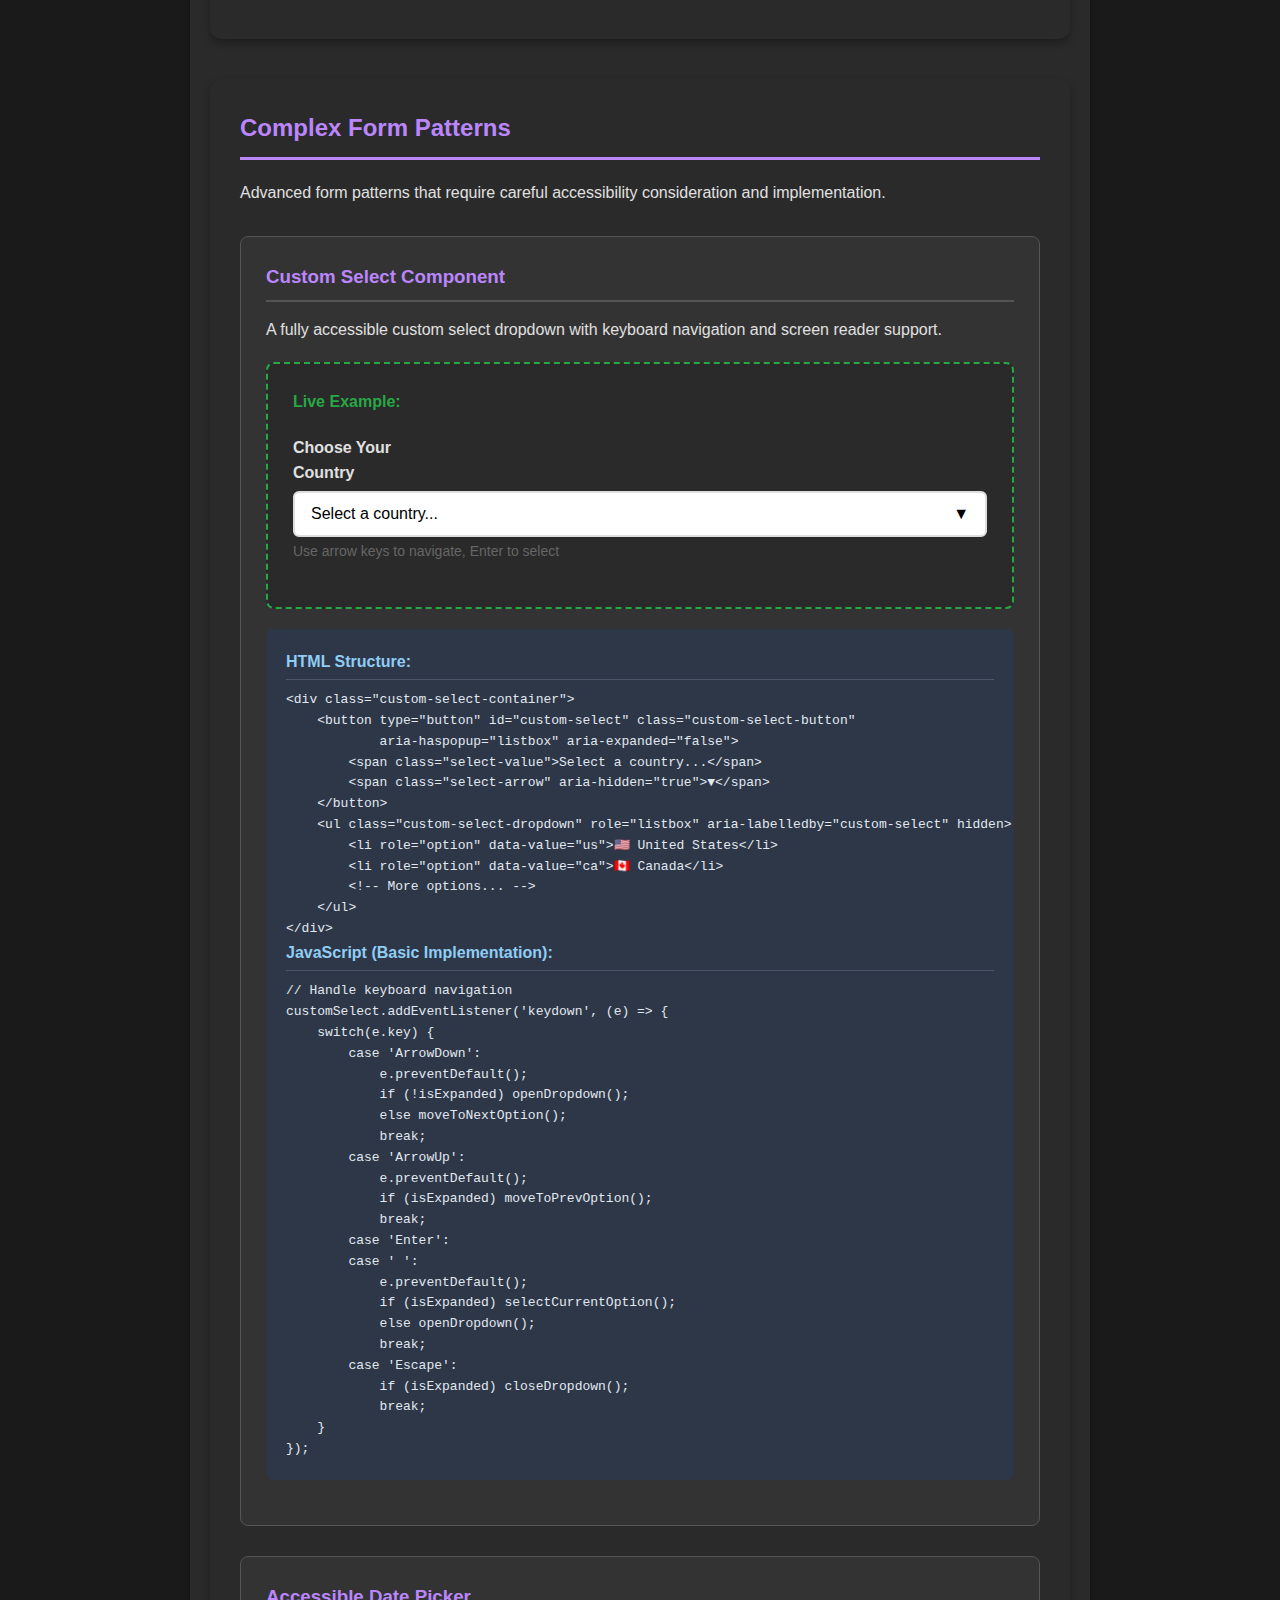
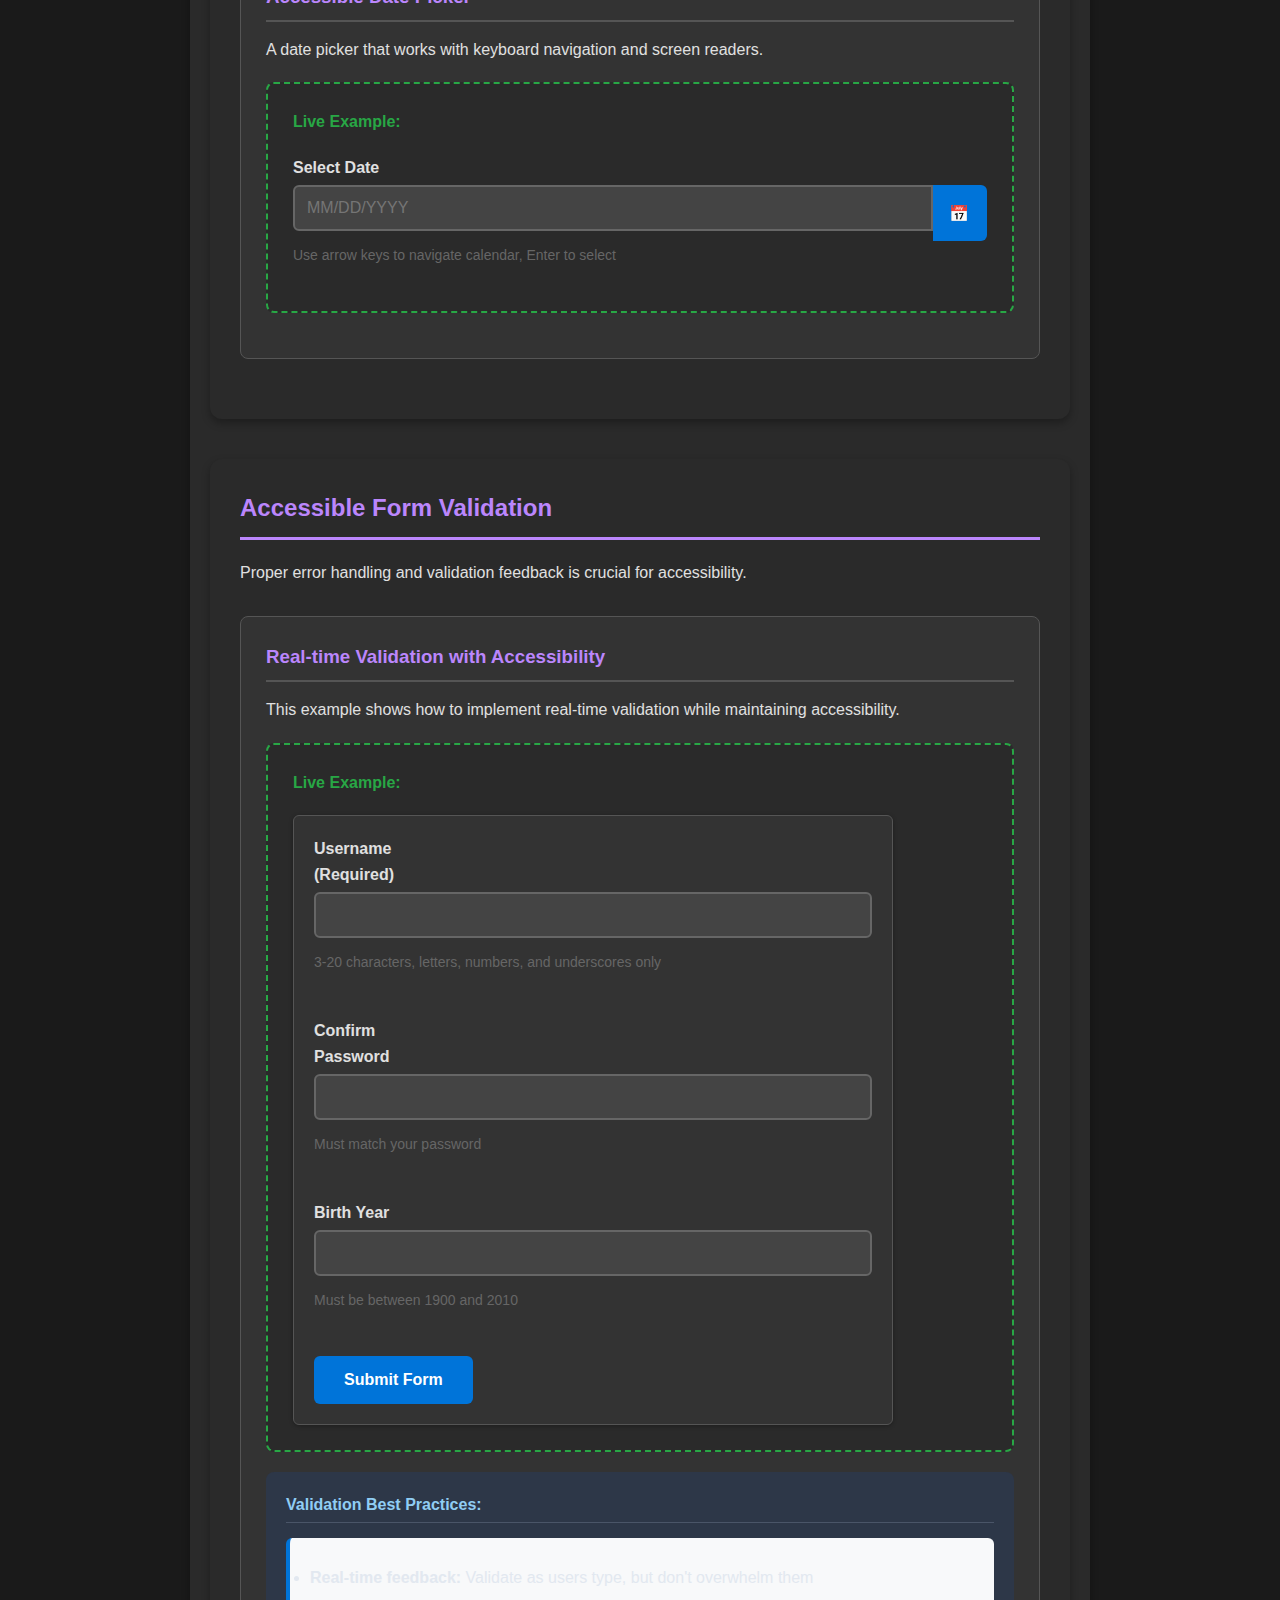
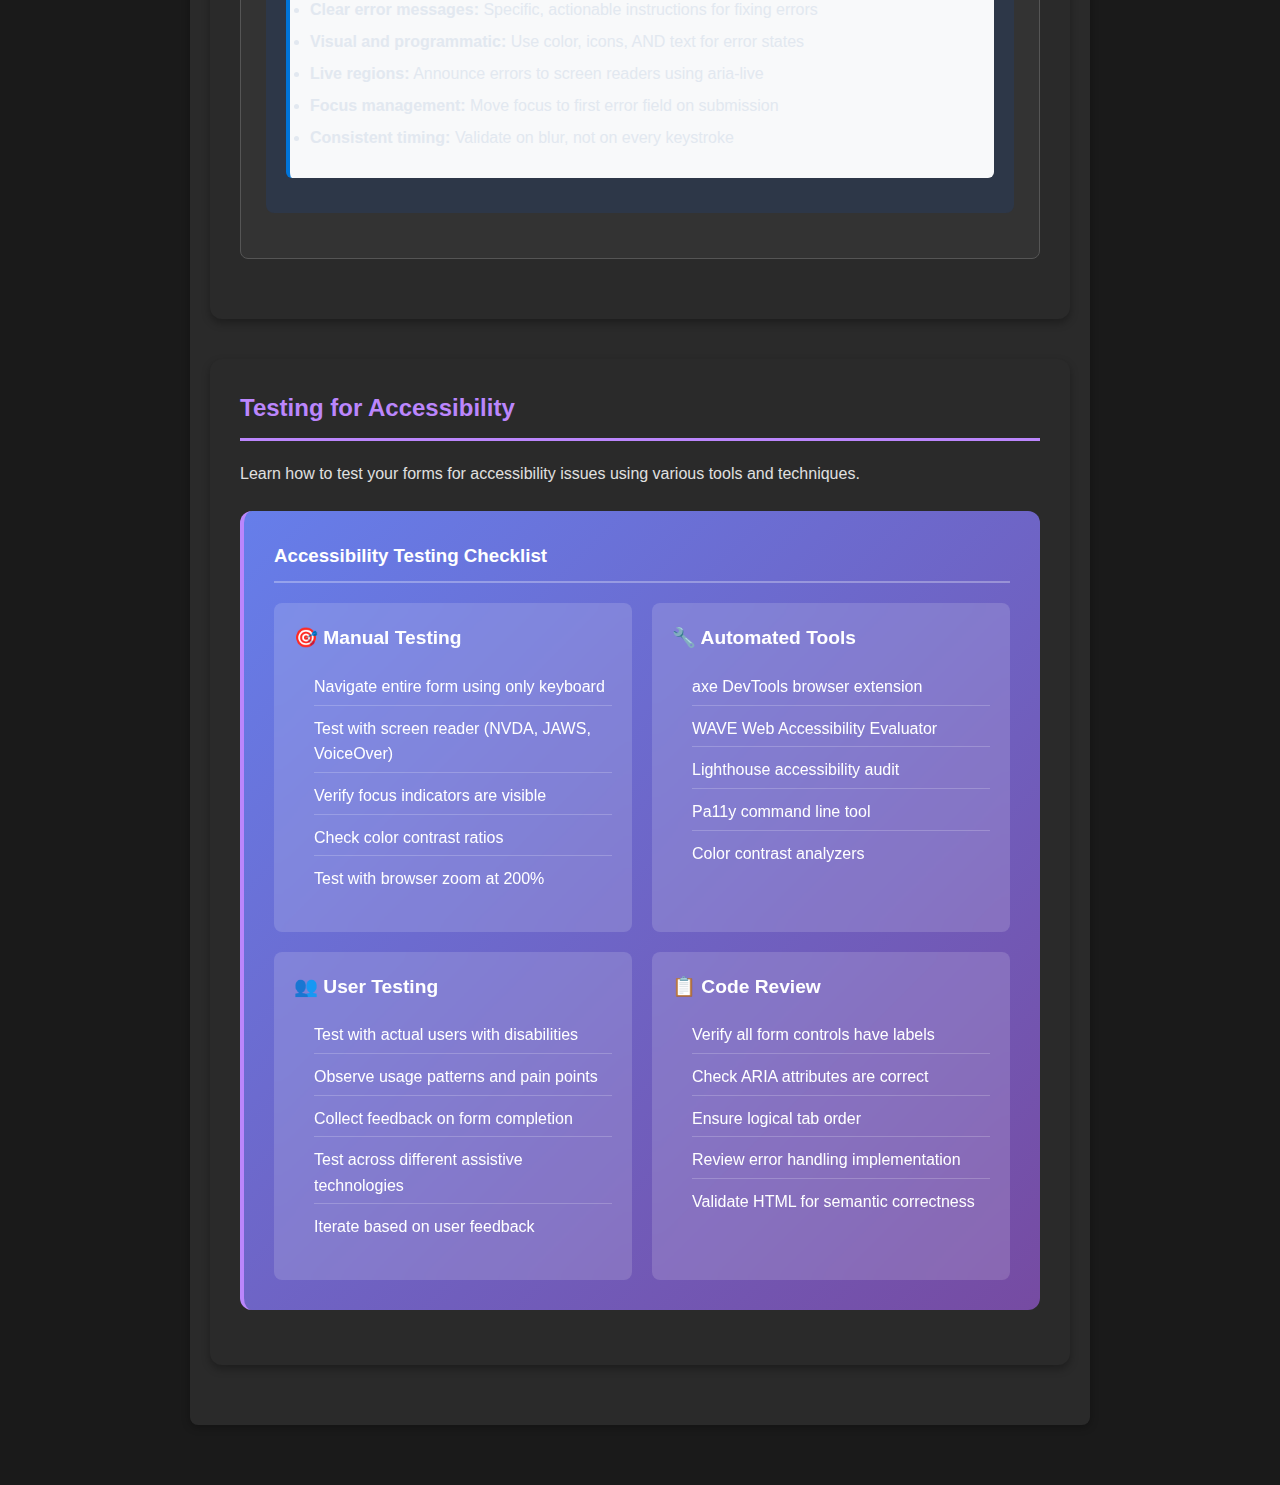
<file: forms-accessibility.html>
<!DOCTYPE html>
<html lang="en">
<head>
    <!-- Meta tags for accessibility and SEO -->
    <meta charset="UTF-8">
    <meta name="viewport" content="width=device-width, initial-scale=1.0">
    <meta name="description" content="Comprehensive guide to HTML forms and web accessibility with ARIA attributes and best practices">
    <title>Forms & Accessibility Guide</title>
    <!-- Stylesheets -->
    <link rel="stylesheet" href="style.css">
    <link rel="stylesheet" href="forms-accessibility.css">
</head>
<body>
    <!-- Header with navigation -->
    <header>
        <h1>Forms & Accessibility</h1>
        <nav>
            <ul>
                <li><a href="index.html">Home</a></li>
                <li><a href="semantic-elements.html">Semantic HTML</a></li>
                <li><a href="css-layouts.html">CSS Layouts</a></li>
                <li><a href="forms-accessibility.html" class="current">Forms & Accessibility</a></li>
                <li><a href="css-showcase.html">CSS Showcase</a></li>
            </ul>
        </nav>
    </header>

    <main>
        <!-- Introduction -->
        <section id="introduction">
            <h2>Forms & Web Accessibility</h2>
            <p>Creating accessible forms is crucial for inclusive web design. This page demonstrates advanced form techniques, ARIA attributes, and accessibility best practices with detailed examples and explanations.</p>
            
            <!-- Accessibility overview -->
            <article class="accessibility-overview">
                <h3>Why Accessibility Matters</h3>
                <div class="stats-grid">
                    <div class="stat-card">
                        <h4>🌍 1 in 4</h4>
                        <p>Adults in the US have a disability that impacts major life activities</p>
                    </div>
                    <div class="stat-card">
                        <h4>👁️ Visual</h4>
                        <p>Blindness, low vision, color blindness affect millions of users</p>
                    </div>
                    <div class="stat-card">
                        <h4>🦻 Auditory</h4>
                        <p>Hearing impairments require visual alternatives to audio content</p>
                    </div>
                    <div class="stat-card">
                        <h4>🤚 Motor</h4>
                        <p>Limited dexterity affects how users interact with forms and controls</p>
                    </div>
                </div>
            </article>
        </section>

        <!-- Basic Accessible Form -->
        <section id="basic-accessible-form" class="form-section">
            <h2>Basic Accessible Form Elements</h2>
            <p>Every form element should have proper labels, clear instructions, and be keyboard accessible.</p>

            <article class="form-example">
                <h3>Proper Label Association</h3>
                <p>Labels must be explicitly associated with form controls for screen reader users.</p>

                <div class="demo-container">
                    <h4>Live Example:</h4>
                    <form class="accessible-form">
                        <!-- Text input with explicit label -->
                        <div class="form-group">
                            <label for="user-name">Full Name (Required)</label>
                            <input type="text" id="user-name" name="userName" required 
                                   aria-describedby="name-help" placeholder="Enter your full name">
                            <small id="name-help" class="help-text">Enter your first and last name</small>
                        </div>

                        <!-- Email with validation feedback -->
                        <div class="form-group">
                            <label for="user-email">Email Address (Required)</label>
                            <input type="email" id="user-email" name="userEmail" required 
                                   aria-describedby="email-help email-error" placeholder="user@example.com">
                            <small id="email-help" class="help-text">We'll never share your email with anyone</small>
                            <div id="email-error" class="error-message" aria-live="polite"></div>
                        </div>

                        <!-- Phone with input pattern -->
                        <div class="form-group">
                            <label for="user-phone">Phone Number</label>
                            <input type="tel" id="user-phone" name="userPhone" 
                                   pattern="[0-9]{3}-[0-9]{3}-[0-9]{4}" 
                                   aria-describedby="phone-help" 
                                   placeholder="123-456-7890">
                            <small id="phone-help" class="help-text">Format: 123-456-7890</small>
                        </div>

                        <!-- Password with strength indicator -->
                        <div class="form-group">
                            <label for="user-password">Password (Required)</label>
                            <input type="password" id="user-password" name="userPassword" required 
                                   aria-describedby="password-help password-strength" 
                                   minlength="8">
                            <small id="password-help" class="help-text">Must be at least 8 characters long</small>
                            <div id="password-strength" class="password-strength" aria-live="polite">
                                <div class="strength-bar">
                                    <div class="strength-fill"></div>
                                </div>
                                <span class="strength-text">Password strength: <span id="strength-level">Not entered</span></span>
                            </div>
                        </div>
                    </form>
                </div>

                <div class="code-example">
                    <h4>HTML:</h4>
                    <pre><code>&lt;!-- Proper label association with for/id attributes --&gt;
&lt;div class="form-group"&gt;
    &lt;label for="user-name"&gt;Full Name (Required)&lt;/label&gt;
    &lt;input type="text" id="user-name" name="userName" required 
           aria-describedby="name-help" placeholder="Enter your full name"&gt;
    &lt;small id="name-help" class="help-text"&gt;Enter your first and last name&lt;/small&gt;
&lt;/div&gt;

&lt;!-- Email with error handling --&gt;
&lt;div class="form-group"&gt;
    &lt;label for="user-email"&gt;Email Address (Required)&lt;/label&gt;
    &lt;input type="email" id="user-email" name="userEmail" required 
           aria-describedby="email-help email-error"&gt;
    &lt;small id="email-help" class="help-text"&gt;We'll never share your email&lt;/small&gt;
    &lt;div id="email-error" class="error-message" aria-live="polite"&gt;&lt;/div&gt;
&lt;/div&gt;</code></pre>

                    <h4>Key Accessibility Features:</h4>
                    <ul class="feature-list">
                        <li><strong>Explicit Labels:</strong> Every input has a proper label with <code>for</code> attribute</li>
                        <li><strong>Required Fields:</strong> Marked with both <code>required</code> attribute and visual indicators</li>
                        <li><strong>Help Text:</strong> Additional instructions linked with <code>aria-describedby</code></li>
                        <li><strong>Error Messages:</strong> Live regions that announce errors to screen readers</li>
                        <li><strong>Input Validation:</strong> Built-in HTML5 validation with custom patterns</li>
                    </ul>
                </div>
            </article>
        </section>

        <!-- ARIA Attributes Section -->
        <section id="aria-attributes" class="form-section">
            <h2>ARIA Attributes for Enhanced Accessibility</h2>
            <p>ARIA (Accessible Rich Internet Applications) attributes provide additional semantic information to assistive technologies.</p>

            <article class="form-example">
                <h3>ARIA Live Regions and States</h3>
                <p>ARIA attributes help communicate dynamic changes and complex interactions to screen readers.</p>

                <div class="demo-container">
                    <h4>Live Example:</h4>
                    <form class="aria-form">
                        <!-- Search with live results -->
                        <div class="form-group">
                            <label for="search-input">Search Users</label>
                            <input type="search" id="search-input" name="search" 
                                   aria-describedby="search-help" 
                                   aria-expanded="false" 
                                   aria-haspopup="listbox" 
                                   aria-autocomplete="list"
                                   placeholder="Type to search...">
                            <small id="search-help" class="help-text">Start typing to see suggestions</small>
                            
                            <!-- Search results dropdown -->
                            <ul id="search-results" class="search-results" role="listbox" aria-live="polite">
                                <!-- Results will be populated dynamically -->
                            </ul>
                        </div>

                        <!-- Progress indicator -->
                        <div class="form-group">
                            <label for="file-upload">Upload Document</label>
                            <input type="file" id="file-upload" name="document" 
                                   aria-describedby="upload-help" 
                                   accept=".pdf,.doc,.docx">
                            <small id="upload-help" class="help-text">Accepted formats: PDF, DOC, DOCX</small>
                            
                            <!-- Progress bar -->
                            <div class="progress-container" style="display: none;">
                                <div class="progress-bar" role="progressbar" 
                                     aria-valuemin="0" aria-valuemax="100" aria-valuenow="0"
                                     aria-describedby="progress-text">
                                    <div class="progress-fill"></div>
                                </div>
                                <div id="progress-text" aria-live="polite">Upload progress: 0%</div>
                            </div>
                        </div>

                        <!-- Multi-step form -->
                        <fieldset class="form-step" aria-labelledby="step-1-legend">
                            <legend id="step-1-legend">Step 1 of 3: Personal Information</legend>
                            
                            <div class="step-progress" role="progressbar" 
                                 aria-valuemin="1" aria-valuemax="3" aria-valuenow="1"
                                 aria-describedby="step-description">
                                <div class="step-indicator">
                                    <span class="step current" aria-current="step">1</span>
                                    <span class="step">2</span>
                                    <span class="step">3</span>
                                </div>
                            </div>
                            <div id="step-description" class="sr-only">Step 1 of 3: Personal Information</div>

                            <div class="form-group">
                                <label for="step-name">Name</label>
                                <input type="text" id="step-name" name="stepName" required>
                            </div>

                            <div class="form-group">
                                <label for="step-age">Age</label>
                                <input type="number" id="step-age" name="stepAge" min="18" max="120" 
                                       aria-describedby="age-error">
                                <div id="age-error" class="error-message" aria-live="assertive"></div>
                            </div>
                        </fieldset>

                        <!-- Toggle section -->
                        <div class="form-group">
                            <button type="button" class="toggle-button" 
                                    aria-expanded="false" 
                                    aria-controls="advanced-options"
                                    onclick="toggleAdvancedOptions()">
                                <span>Advanced Options</span>
                                <span class="toggle-icon" aria-hidden="true">▼</span>
                            </button>
                            
                            <div id="advanced-options" class="collapsible-content" hidden>
                                <div class="form-group">
                                    <label for="notifications">Email Notifications</label>
                                    <select id="notifications" name="notifications" 
                                            aria-describedby="notify-help">
                                        <option value="all">All notifications</option>
                                        <option value="important">Important only</option>
                                        <option value="none">None</option>
                                    </select>
                                    <small id="notify-help" class="help-text">Choose your notification preference</small>
                                </div>
                            </div>
                        </div>
                    </form>
                </div>

                <div class="code-example">
                    <h4>ARIA Attributes Used:</h4>
                    <pre><code>&lt;!-- Live regions for dynamic content --&gt;
&lt;div aria-live="polite"&gt;Status updates&lt;/div&gt;
&lt;div aria-live="assertive"&gt;Error messages&lt;/div&gt;

&lt;!-- Expandable content --&gt;
&lt;button aria-expanded="false" aria-controls="content"&gt;Toggle&lt;/button&gt;
&lt;div id="content" hidden&gt;Collapsible content&lt;/div&gt;

&lt;!-- Progress indicators --&gt;
&lt;div role="progressbar" aria-valuemin="0" aria-valuemax="100" aria-valuenow="50"&gt;
    Progress: 50%
&lt;/div&gt;

&lt;!-- Complex widgets --&gt;
&lt;input aria-haspopup="listbox" aria-autocomplete="list" aria-expanded="false"&gt;
&lt;ul role="listbox"&gt;Search results&lt;/ul&gt;</code></pre>

                    <h4>ARIA Best Practices:</h4>
                    <ul class="feature-list">
                        <li><strong>aria-live:</strong> Announces dynamic content changes ("polite" or "assertive")</li>
                        <li><strong>aria-expanded:</strong> Indicates if collapsible content is open or closed</li>
                        <li><strong>aria-controls:</strong> References the element being controlled</li>
                        <li><strong>aria-describedby:</strong> Links to descriptive text</li>
                        <li><strong>role:</strong> Defines the element's purpose (progressbar, listbox, etc.)</li>
                        <li><strong>aria-current:</strong> Indicates the current item in a set</li>
                    </ul>
                </div>
            </article>
        </section>

        <!-- Complex Form Patterns -->
        <section id="complex-patterns" class="form-section">
            <h2>Complex Form Patterns</h2>
            <p>Advanced form patterns that require careful accessibility consideration and implementation.</p>

            <!-- Custom Select Component -->
            <article class="form-example">
                <h3>Custom Select Component</h3>
                <p>A fully accessible custom select dropdown with keyboard navigation and screen reader support.</p>

                <div class="demo-container">
                    <h4>Live Example:</h4>
                    <div class="form-group">
                        <label for="custom-select">Choose Your Country</label>
                        <div class="custom-select-container">
                            <button type="button" id="custom-select" class="custom-select-button" 
                                    aria-haspopup="listbox" aria-expanded="false" 
                                    aria-describedby="select-help">
                                <span class="select-value">Select a country...</span>
                                <span class="select-arrow" aria-hidden="true">▼</span>
                            </button>
                            <ul class="custom-select-dropdown" role="listbox" aria-labelledby="custom-select" hidden>
                                <li role="option" data-value="us">🇺🇸 United States</li>
                                <li role="option" data-value="ca">🇨🇦 Canada</li>
                                <li role="option" data-value="uk">🇬🇧 United Kingdom</li>
                                <li role="option" data-value="de">🇩🇪 Germany</li>
                                <li role="option" data-value="fr">🇫🇷 France</li>
                                <li role="option" data-value="jp">🇯🇵 Japan</li>
                            </ul>
                        </div>
                        <small id="select-help" class="help-text">Use arrow keys to navigate, Enter to select</small>
                    </div>
                </div>

                <div class="code-example">
                    <h4>HTML Structure:</h4>
                    <pre><code>&lt;div class="custom-select-container"&gt;
    &lt;button type="button" id="custom-select" class="custom-select-button" 
            aria-haspopup="listbox" aria-expanded="false"&gt;
        &lt;span class="select-value"&gt;Select a country...&lt;/span&gt;
        &lt;span class="select-arrow" aria-hidden="true"&gt;▼&lt;/span&gt;
    &lt;/button&gt;
    &lt;ul class="custom-select-dropdown" role="listbox" aria-labelledby="custom-select" hidden&gt;
        &lt;li role="option" data-value="us"&gt;🇺🇸 United States&lt;/li&gt;
        &lt;li role="option" data-value="ca"&gt;🇨🇦 Canada&lt;/li&gt;
        &lt;!-- More options... --&gt;
    &lt;/ul&gt;
&lt;/div&gt;</code></pre>

                    <h4>JavaScript (Basic Implementation):</h4>
                    <pre><code>// Handle keyboard navigation
customSelect.addEventListener('keydown', (e) => {
    switch(e.key) {
        case 'ArrowDown':
            e.preventDefault();
            if (!isExpanded) openDropdown();
            else moveToNextOption();
            break;
        case 'ArrowUp':
            e.preventDefault();
            if (isExpanded) moveToPrevOption();
            break;
        case 'Enter':
        case ' ':
            e.preventDefault();
            if (isExpanded) selectCurrentOption();
            else openDropdown();
            break;
        case 'Escape':
            if (isExpanded) closeDropdown();
            break;
    }
});</code></pre>
                </div>
            </article>

            <!-- Date Picker Component -->
            <article class="form-example">
                <h3>Accessible Date Picker</h3>
                <p>A date picker that works with keyboard navigation and screen readers.</p>

                <div class="demo-container">
                    <h4>Live Example:</h4>
                    <div class="form-group">
                        <label for="date-picker">Select Date</label>
                        <div class="date-picker-container">
                            <input type="text" id="date-picker" class="date-input" 
                                   aria-describedby="date-help" 
                                   aria-expanded="false" 
                                   aria-haspopup="dialog"
                                   placeholder="MM/DD/YYYY" readonly>
                            <button type="button" class="date-picker-button" 
                                    aria-label="Open calendar">📅</button>
                            
                            <div class="date-picker-popup" role="dialog" 
                                 aria-labelledby="calendar-title" hidden>
                                <div class="calendar-header">
                                    <button type="button" class="nav-button" aria-label="Previous month">‹</button>
                                    <h3 id="calendar-title">September 2025</h3>
                                    <button type="button" class="nav-button" aria-label="Next month">›</button>
                                </div>
                                <div class="calendar-grid" role="grid" aria-labelledby="calendar-title">
                                    <div class="calendar-row" role="row">
                                        <div class="calendar-cell day-header" role="columnheader">Sun</div>
                                        <div class="calendar-cell day-header" role="columnheader">Mon</div>
                                        <div class="calendar-cell day-header" role="columnheader">Tue</div>
                                        <div class="calendar-cell day-header" role="columnheader">Wed</div>
                                        <div class="calendar-cell day-header" role="columnheader">Thu</div>
                                        <div class="calendar-cell day-header" role="columnheader">Fri</div>
                                        <div class="calendar-cell day-header" role="columnheader">Sat</div>
                                    </div>
                                    <!-- Calendar days would be generated dynamically -->
                                    <div class="calendar-row" role="row">
                                        <div class="calendar-cell" role="gridcell"></div>
                                        <div class="calendar-cell" role="gridcell"></div>
                                        <div class="calendar-cell" role="gridcell"></div>
                                        <div class="calendar-cell" role="gridcell"></div>
                                        <div class="calendar-cell" role="gridcell"></div>
                                        <div class="calendar-cell" role="gridcell">
                                            <button type="button" class="date-button" tabindex="-1">1</button>
                                        </div>
                                        <div class="calendar-cell" role="gridcell">
                                            <button type="button" class="date-button" tabindex="-1">2</button>
                                        </div>
                                    </div>
                                </div>
                            </div>
                        </div>
                        <small id="date-help" class="help-text">Use arrow keys to navigate calendar, Enter to select</small>
                    </div>
                </div>
            </article>
        </section>

        <!-- Form Validation -->
        <section id="form-validation" class="form-section">
            <h2>Accessible Form Validation</h2>
            <p>Proper error handling and validation feedback is crucial for accessibility.</p>

            <article class="form-example">
                <h3>Real-time Validation with Accessibility</h3>
                <p>This example shows how to implement real-time validation while maintaining accessibility.</p>

                <div class="demo-container">
                    <h4>Live Example:</h4>
                    <form class="validation-form" novalidate>
                        <div class="form-group">
                            <label for="username">Username (Required)</label>
                            <input type="text" id="username" name="username" required 
                                   minlength="3" maxlength="20" 
                                   aria-describedby="username-help username-error"
                                   pattern="[a-zA-Z0-9_]+"
                                   data-validation="username">
                            <small id="username-help" class="help-text">
                                3-20 characters, letters, numbers, and underscores only
                            </small>
                            <div id="username-error" class="error-message" aria-live="polite"></div>
                            <div class="validation-icon" aria-hidden="true"></div>
                        </div>

                        <div class="form-group">
                            <label for="confirm-password">Confirm Password</label>
                            <input type="password" id="confirm-password" name="confirmPassword" 
                                   aria-describedby="confirm-help confirm-error"
                                   data-validation="confirm-password">
                            <small id="confirm-help" class="help-text">Must match your password</small>
                            <div id="confirm-error" class="error-message" aria-live="polite"></div>
                            <div class="validation-icon" aria-hidden="true"></div>
                        </div>

                        <div class="form-group">
                            <label for="birth-year">Birth Year</label>
                            <input type="number" id="birth-year" name="birthYear" 
                                   min="1900" max="2010" 
                                   aria-describedby="year-help year-error"
                                   data-validation="birth-year">
                            <small id="year-help" class="help-text">Must be between 1900 and 2010</small>
                            <div id="year-error" class="error-message" aria-live="polite"></div>
                            <div class="validation-icon" aria-hidden="true"></div>
                        </div>

                        <button type="submit" class="submit-button">Submit Form</button>
                        
                        <!-- Global form errors -->
                        <div id="form-errors" class="global-errors" aria-live="assertive" role="alert"></div>
                    </form>
                </div>

                <div class="code-example">
                    <h4>Validation Best Practices:</h4>
                    <ul class="feature-list">
                        <li><strong>Real-time feedback:</strong> Validate as users type, but don't overwhelm them</li>
                        <li><strong>Clear error messages:</strong> Specific, actionable instructions for fixing errors</li>
                        <li><strong>Visual and programmatic:</strong> Use color, icons, AND text for error states</li>
                        <li><strong>Live regions:</strong> Announce errors to screen readers using aria-live</li>
                        <li><strong>Focus management:</strong> Move focus to first error field on submission</li>
                        <li><strong>Consistent timing:</strong> Validate on blur, not on every keystroke</li>
                    </ul>
                </div>
            </article>
        </section>

        <!-- Accessibility Testing -->
        <section id="testing" class="form-section">
            <h2>Testing for Accessibility</h2>
            <p>Learn how to test your forms for accessibility issues using various tools and techniques.</p>

            <article class="testing-guide">
                <h3>Accessibility Testing Checklist</h3>
                
                <div class="testing-grid">
                    <div class="testing-category">
                        <h4>🎯 Manual Testing</h4>
                        <ul>
                            <li>Navigate entire form using only keyboard</li>
                            <li>Test with screen reader (NVDA, JAWS, VoiceOver)</li>
                            <li>Verify focus indicators are visible</li>
                            <li>Check color contrast ratios</li>
                            <li>Test with browser zoom at 200%</li>
                        </ul>
                    </div>

                    <div class="testing-category">
                        <h4>🔧 Automated Tools</h4>
                        <ul>
                            <li>axe DevTools browser extension</li>
                            <li>WAVE Web Accessibility Evaluator</li>
                            <li>Lighthouse accessibility audit</li>
                            <li>Pa11y command line tool</li>
                            <li>Color contrast analyzers</li>
                        </ul>
                    </div>

                    <div class="testing-category">
                        <h4>👥 User Testing</h4>
                        <ul>
                            <li>Test with actual users with disabilities</li>
                            <li>Observe usage patterns and pain points</li>
                            <li>Collect feedback on form completion</li>
                            <li>Test across different assistive technologies</li>
                            <li>Iterate based on user feedback</li>
                        </ul>
                    </div>

                    <div class="testing-category">
                        <h4>📋 Code Review</h4>
                        <ul>
                            <li>Verify all form controls have labels</li>
                            <li>Check ARIA attributes are correct</li>
                            <li>Ensure logical tab order</li>
                            <li>Review error handling implementation</li>
                            <li>Validate HTML for semantic correctness</li>
                        </ul>
                    </div>
                </div>
            </article>
        </section>
    </main>

    <footer>
        <p>&copy; 2025 Forms & Accessibility Guide. 
        <a href="index.html">Back to Home</a> | 
        <a href="#top">Back to Top</a></p>
    </footer>

    <!-- Basic JavaScript for interactive examples -->
    <script>
        // Toggle advanced options
        function toggleAdvancedOptions() {
            const button = document.querySelector('.toggle-button');
            const content = document.getElementById('advanced-options');
            const icon = button.querySelector('.toggle-icon');
            const isExpanded = button.getAttribute('aria-expanded') === 'true';
            
            button.setAttribute('aria-expanded', !isExpanded);
            content.hidden = isExpanded;
            icon.textContent = isExpanded ? '▼' : '▲';
        }

        // Custom select functionality (basic implementation)
        document.addEventListener('DOMContentLoaded', function() {
            const customSelect = document.getElementById('custom-select');
            const dropdown = document.querySelector('.custom-select-dropdown');
            const options = dropdown.querySelectorAll('[role="option"]');
            let currentIndex = -1;

            customSelect.addEventListener('click', function() {
                const isExpanded = this.getAttribute('aria-expanded') === 'true';
                this.setAttribute('aria-expanded', !isExpanded);
                dropdown.hidden = isExpanded;
            });

            // Close dropdown when clicking outside
            document.addEventListener('click', function(e) {
                if (!e.target.closest('.custom-select-container')) {
                    customSelect.setAttribute('aria-expanded', 'false');
                    dropdown.hidden = true;
                }
            });

            // Option selection
            options.forEach((option, index) => {
                option.addEventListener('click', function() {
                    const value = this.textContent;
                    customSelect.querySelector('.select-value').textContent = value;
                    customSelect.setAttribute('aria-expanded', 'false');
                    dropdown.hidden = true;
                    customSelect.focus();
                });
            });
        });
    </script>
</body>
</html>
</file>
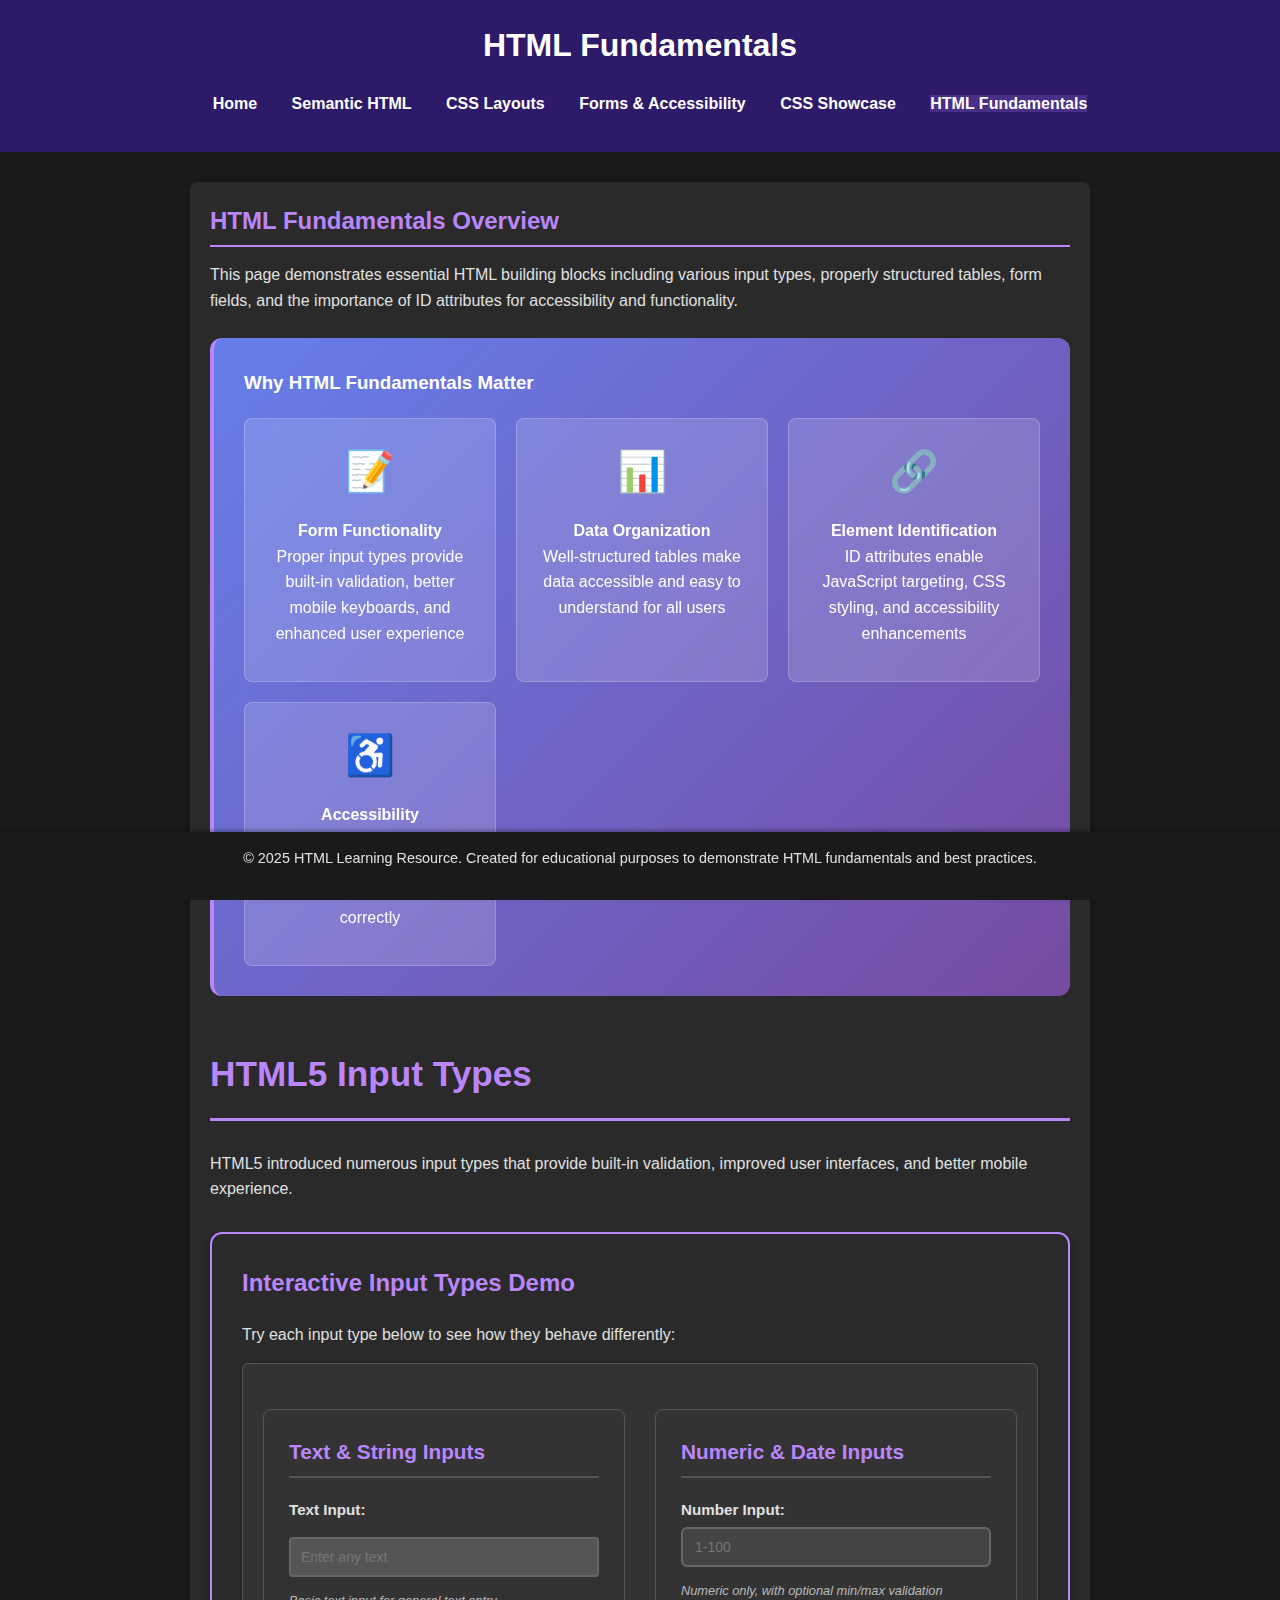
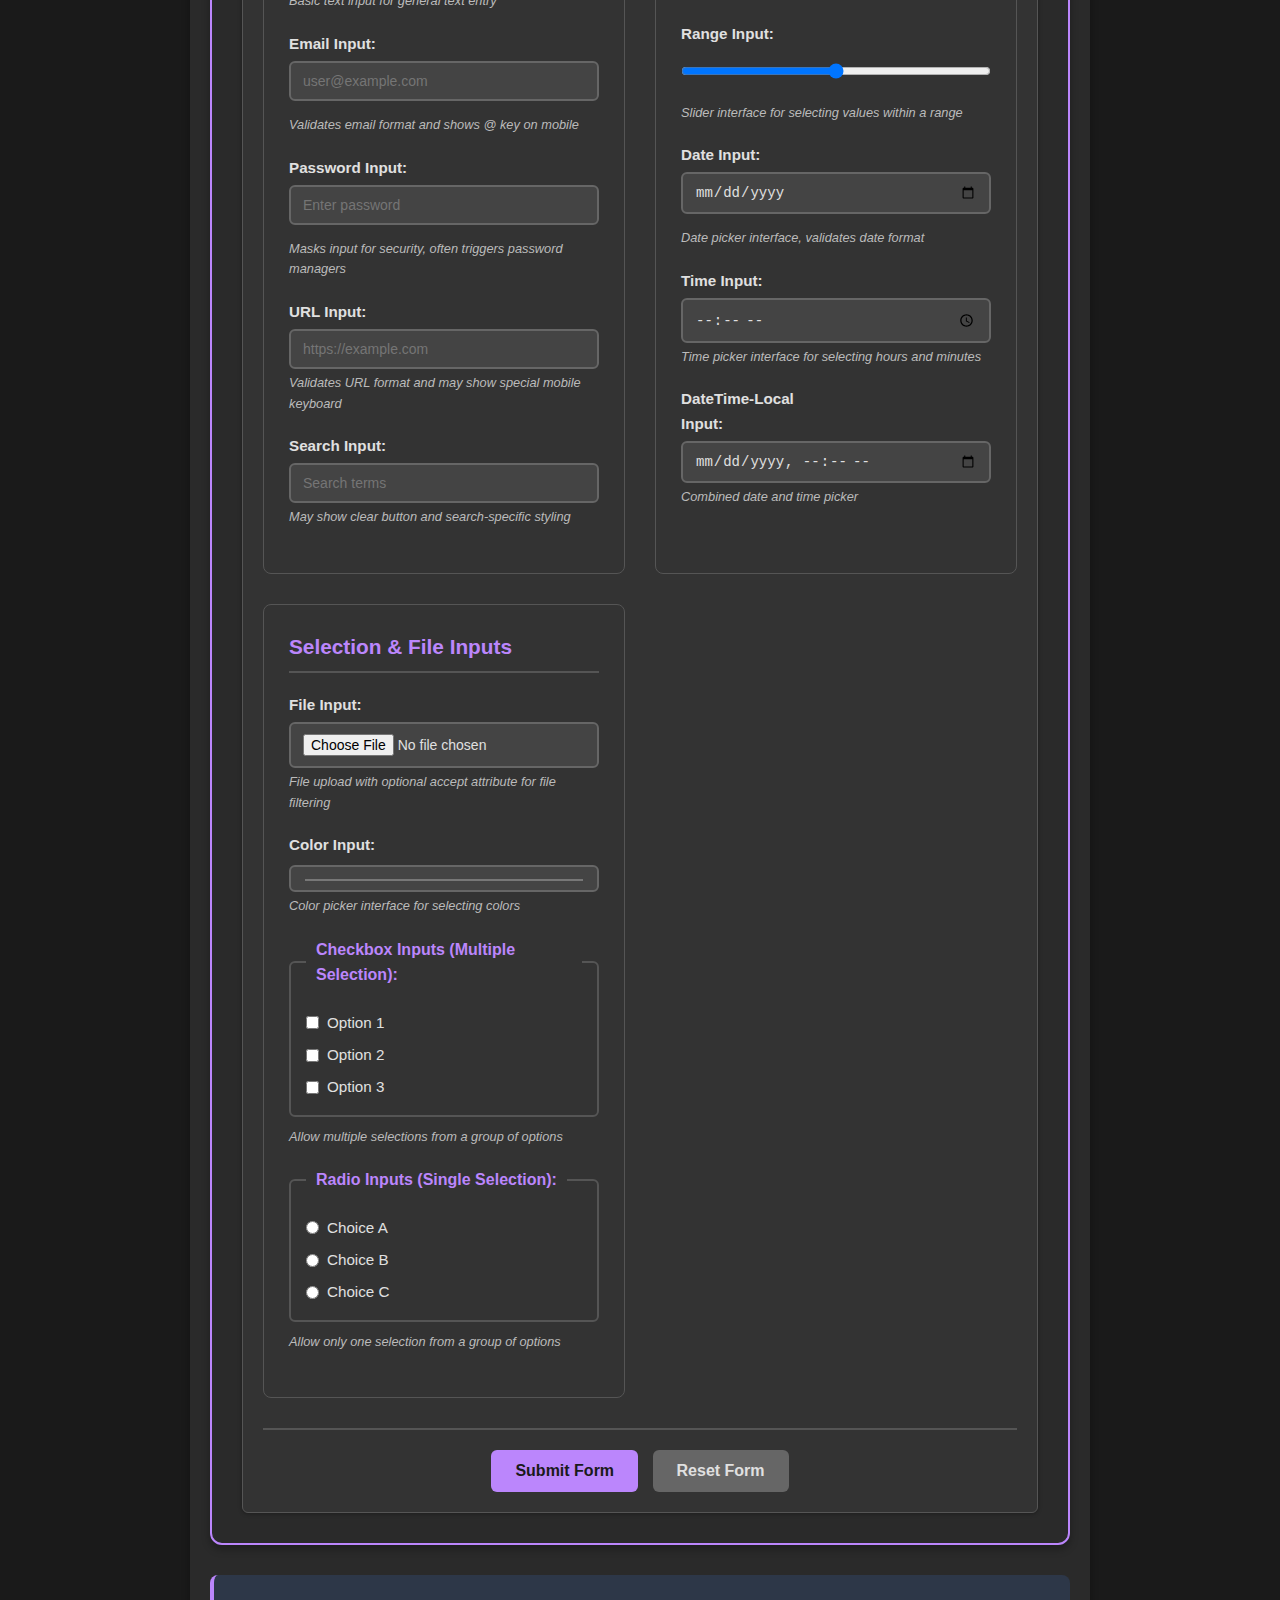
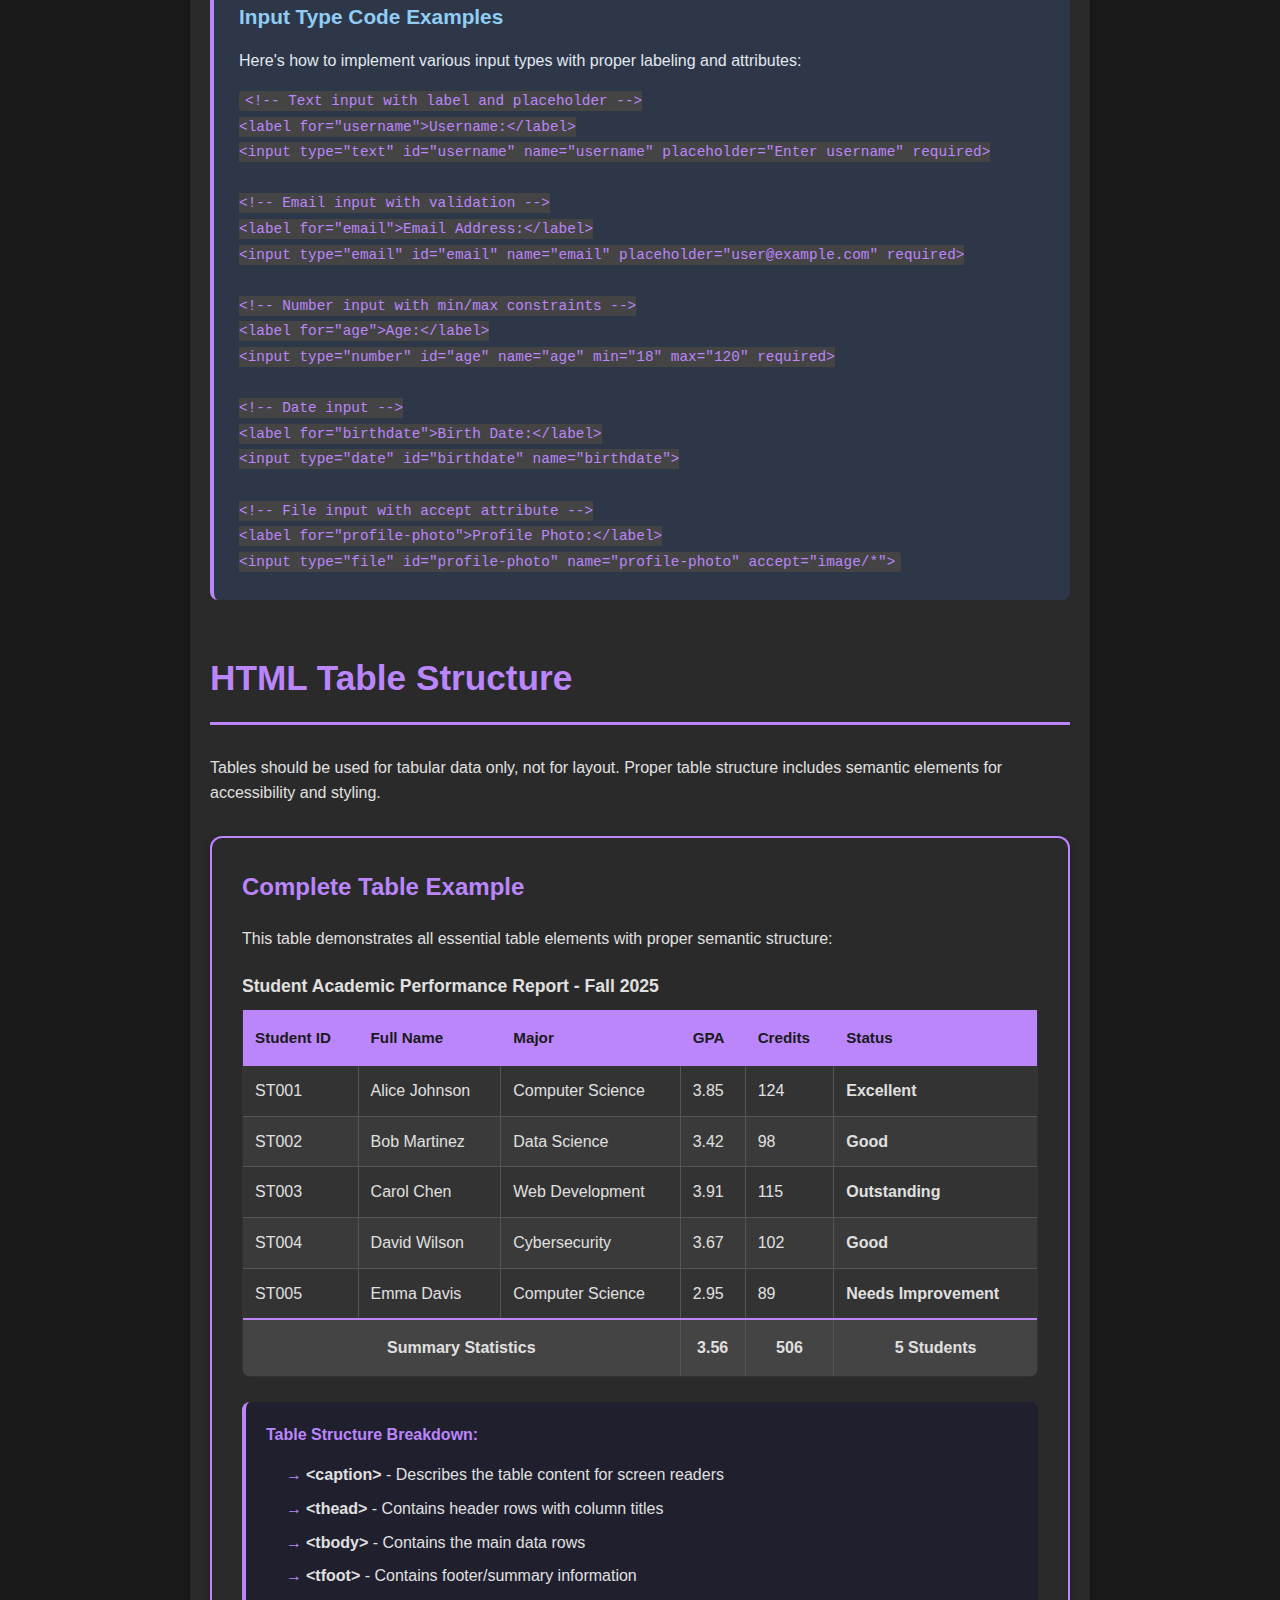
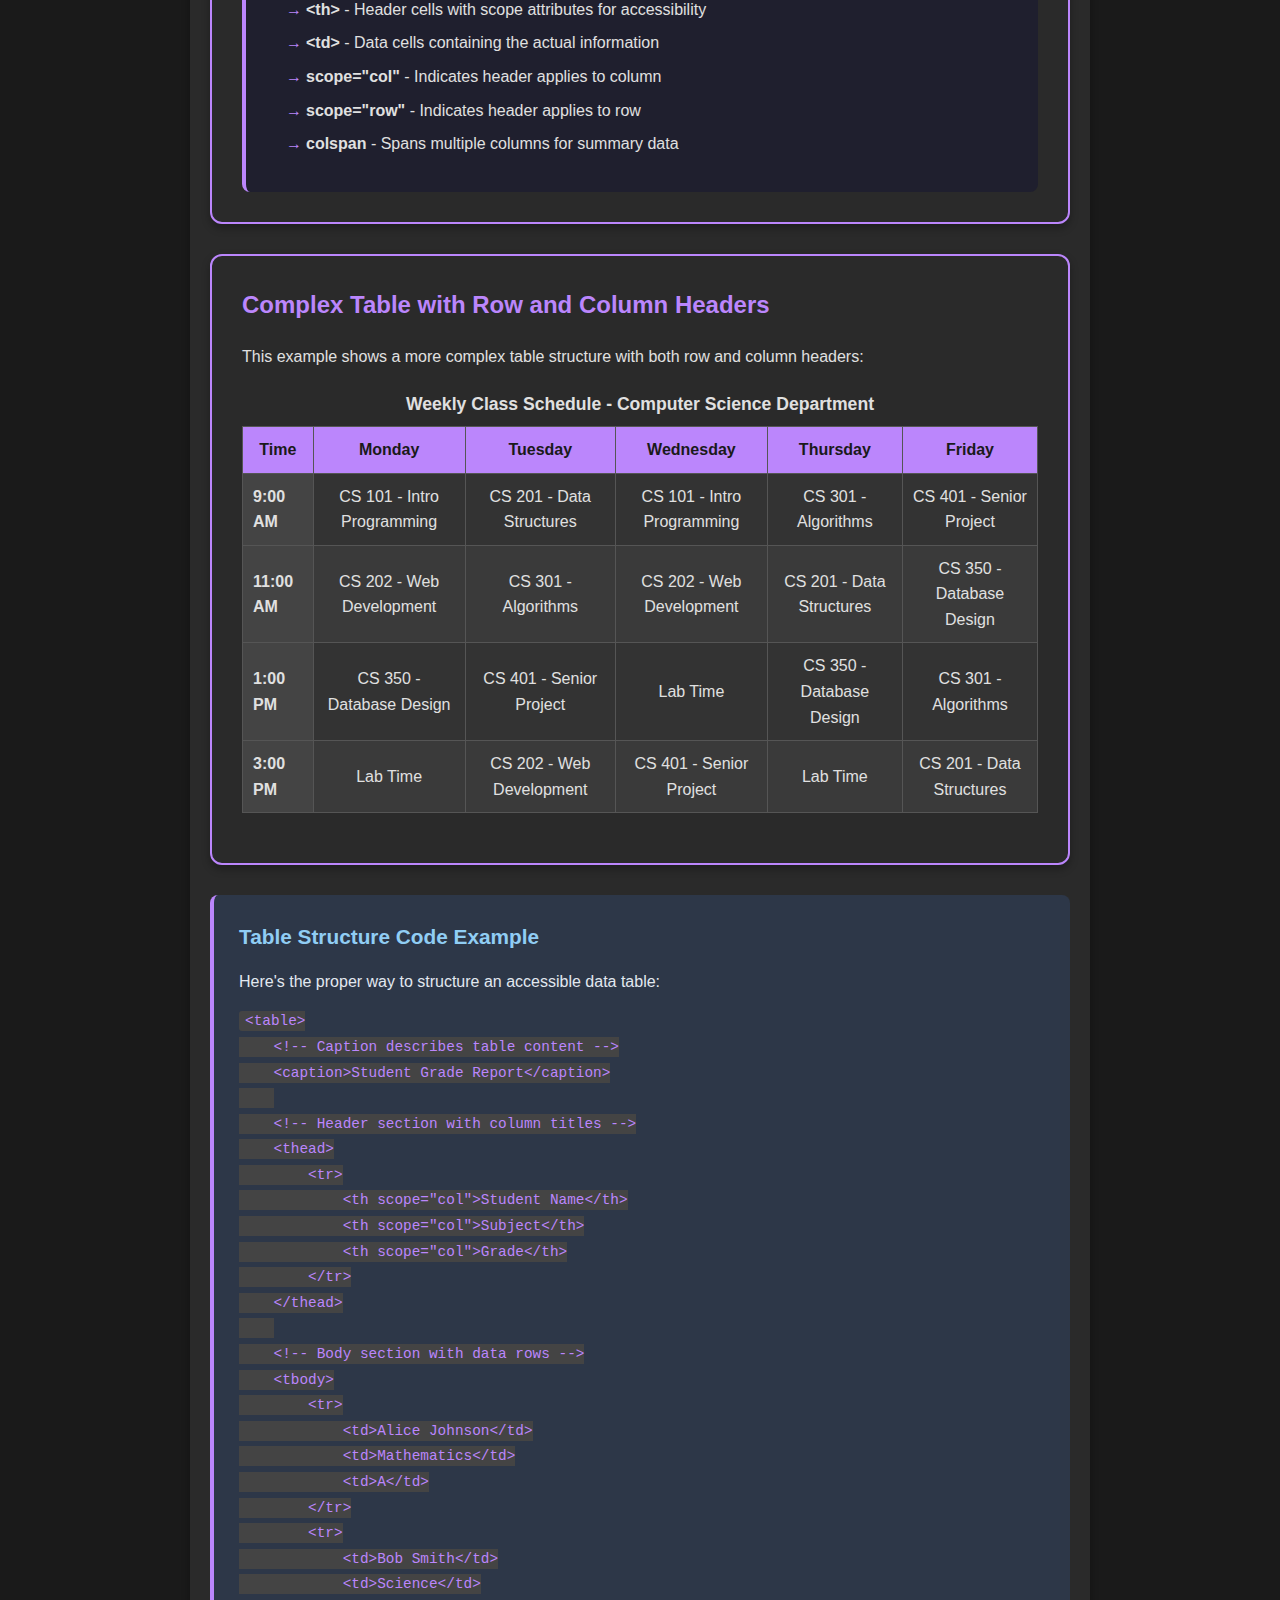
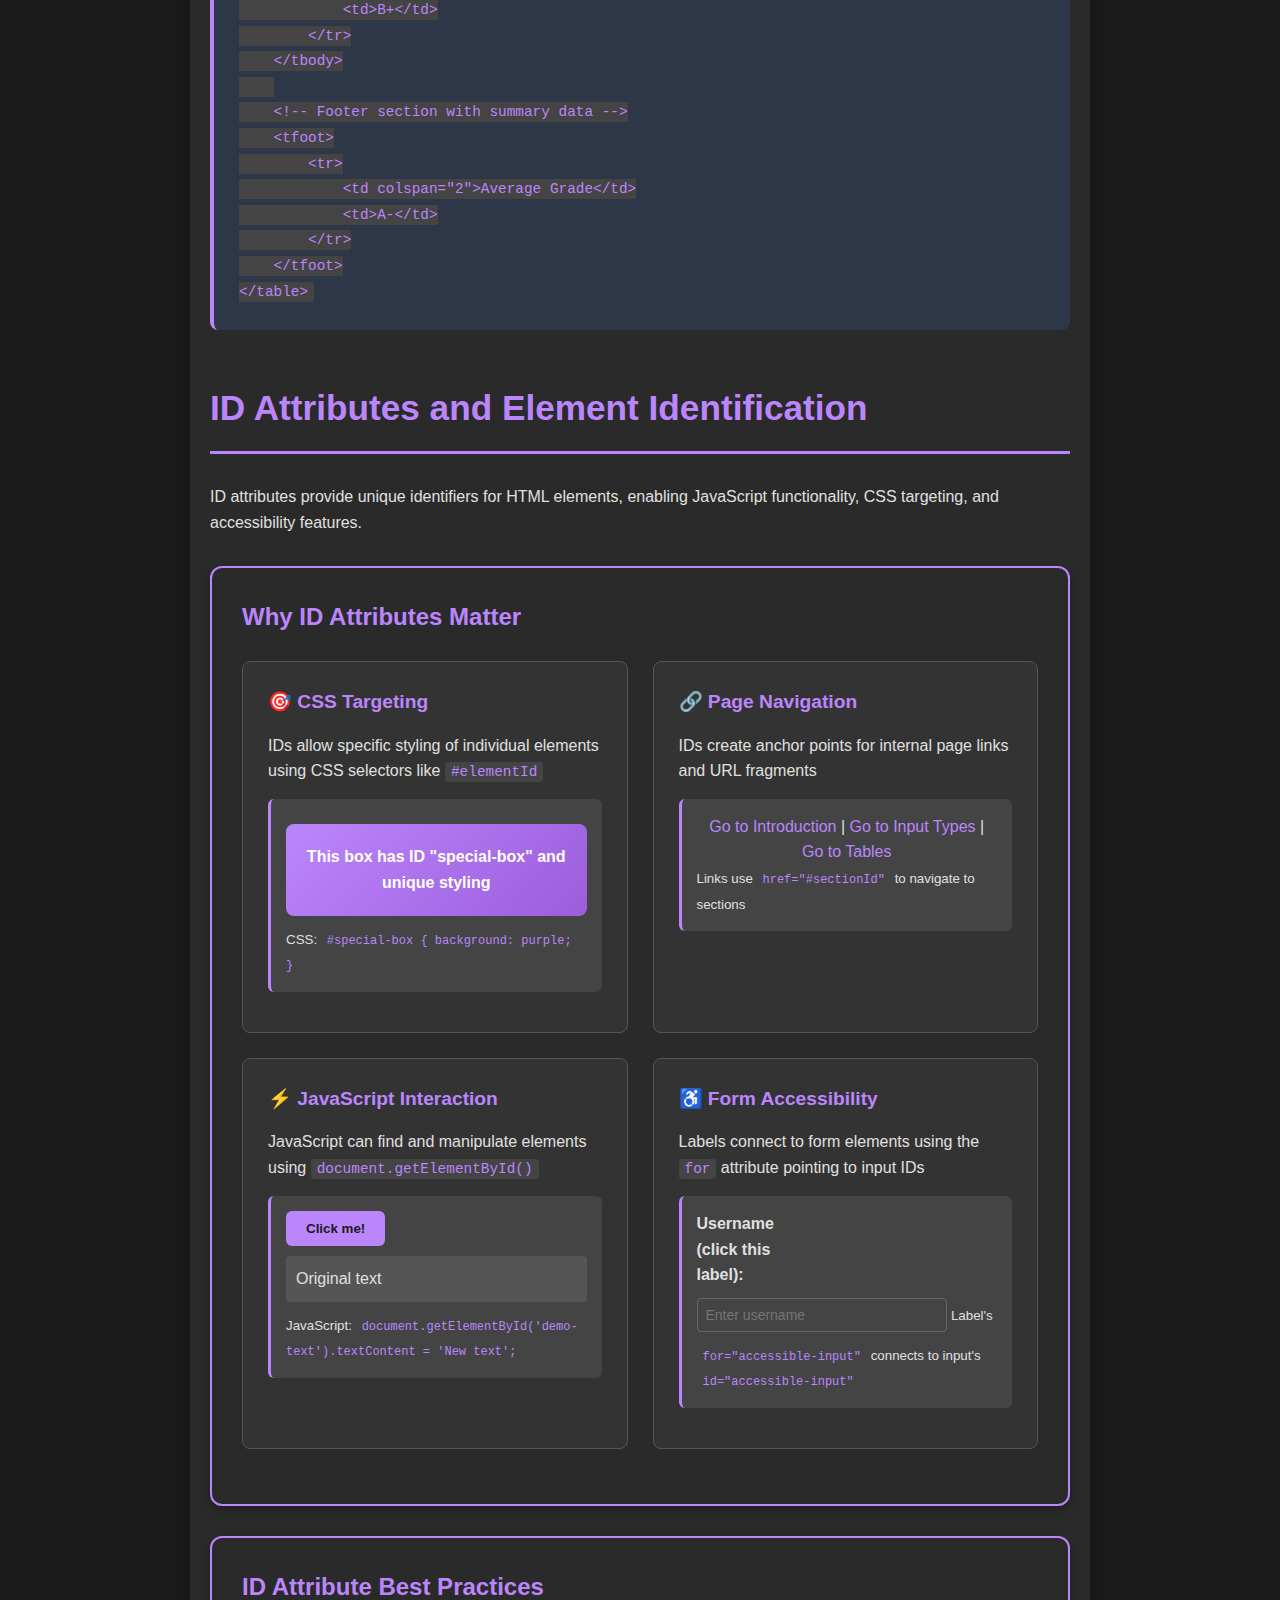
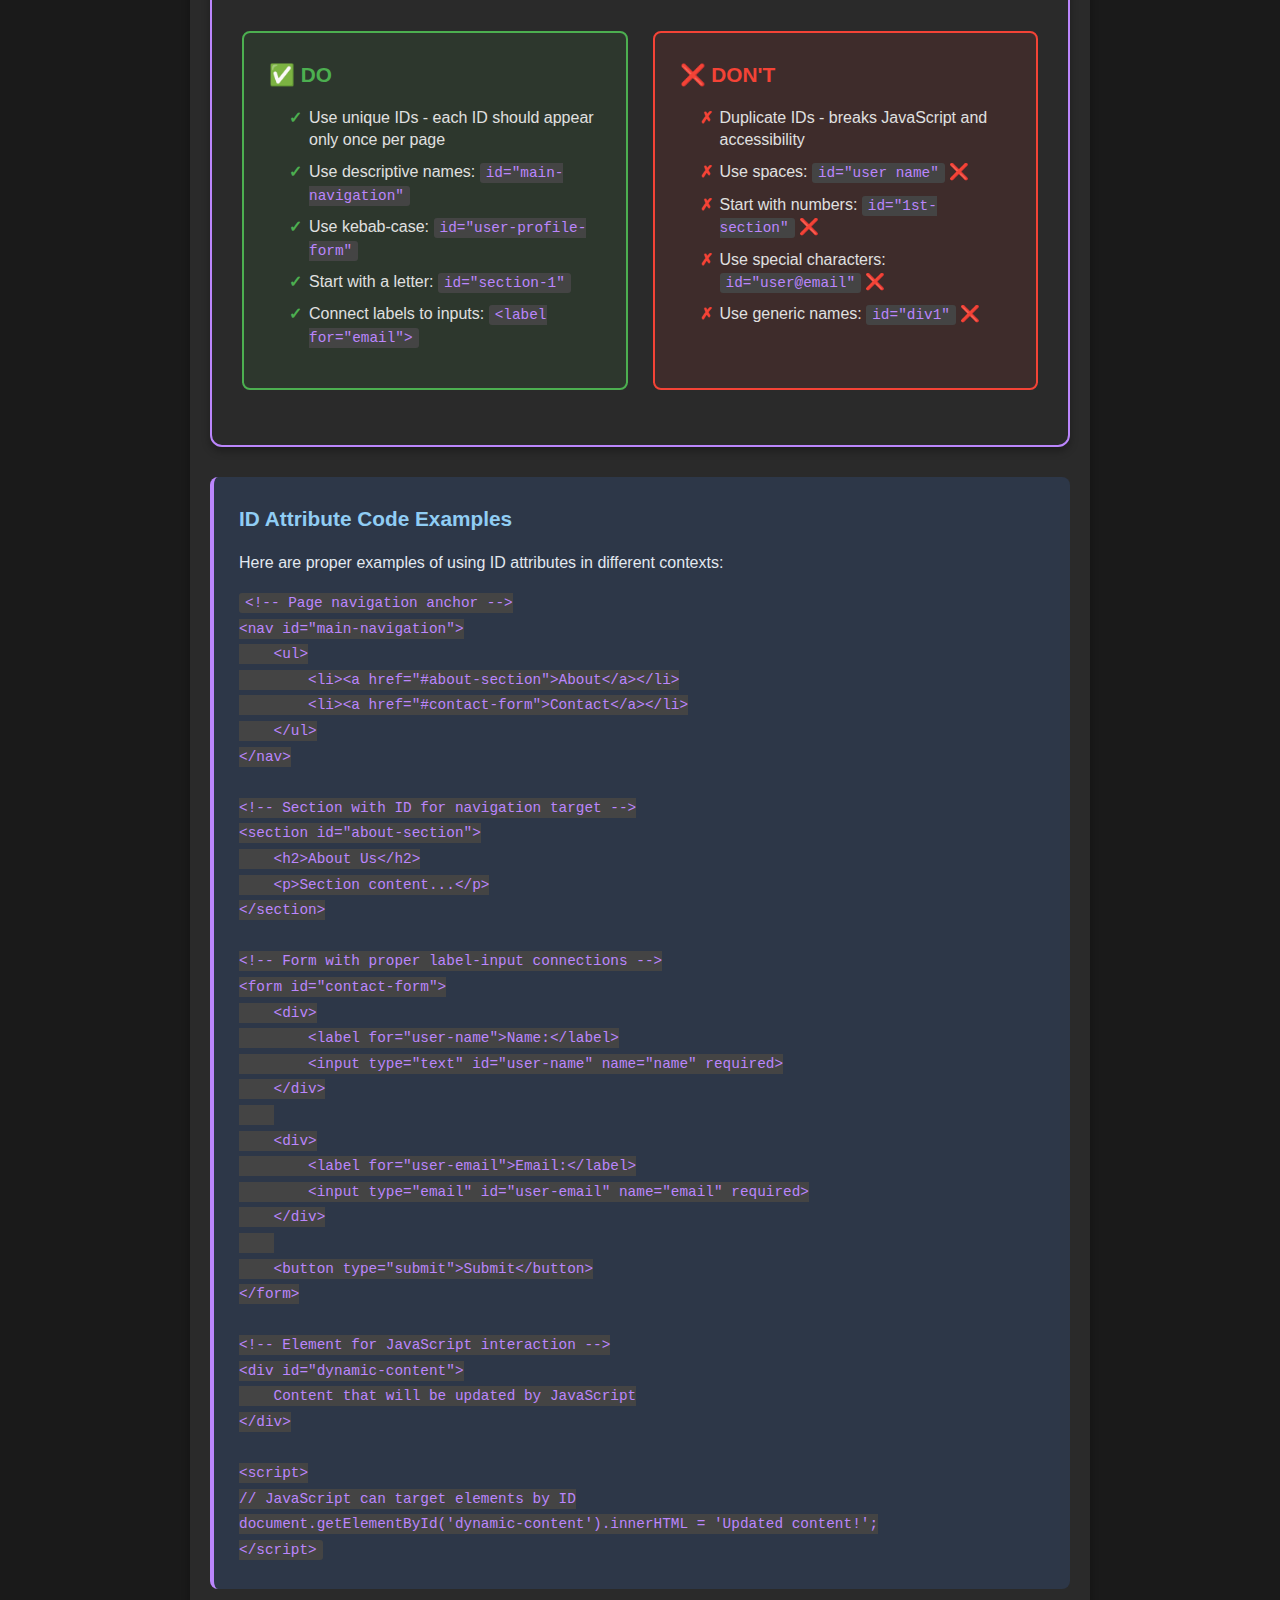
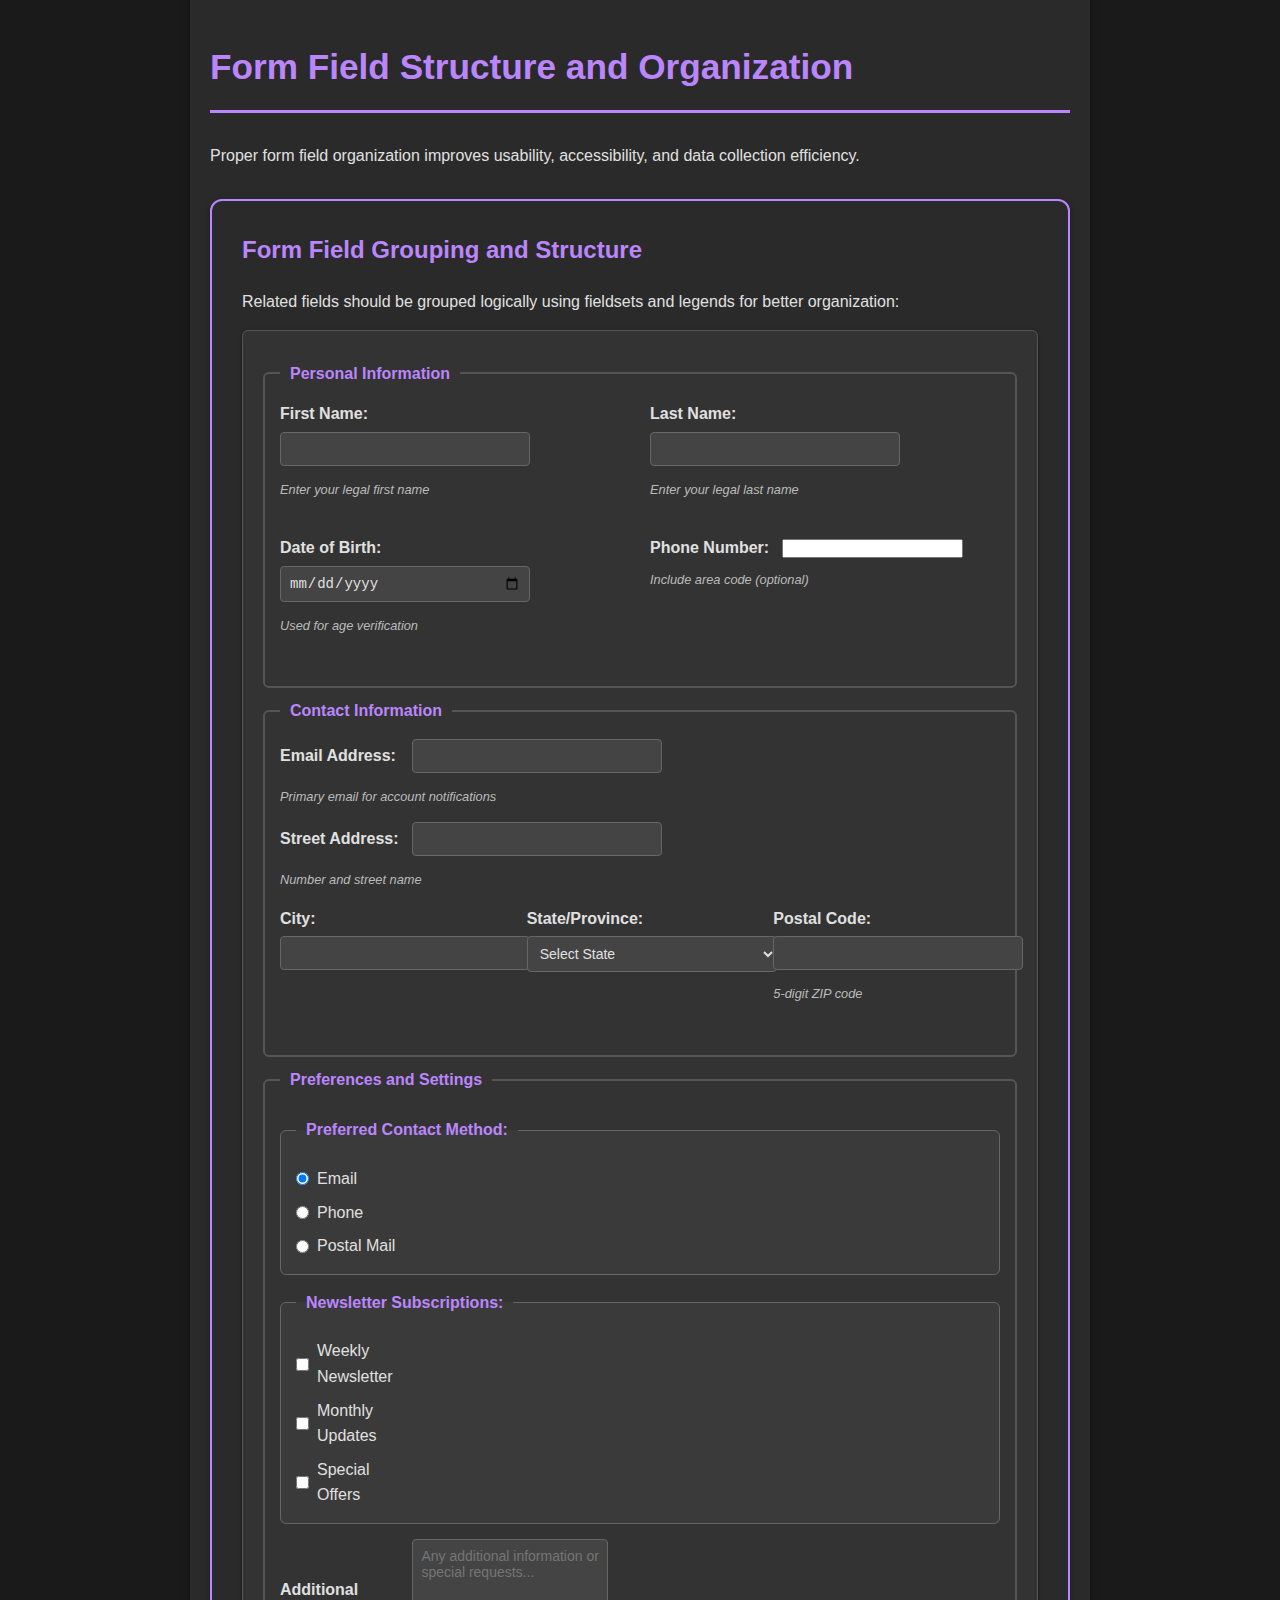
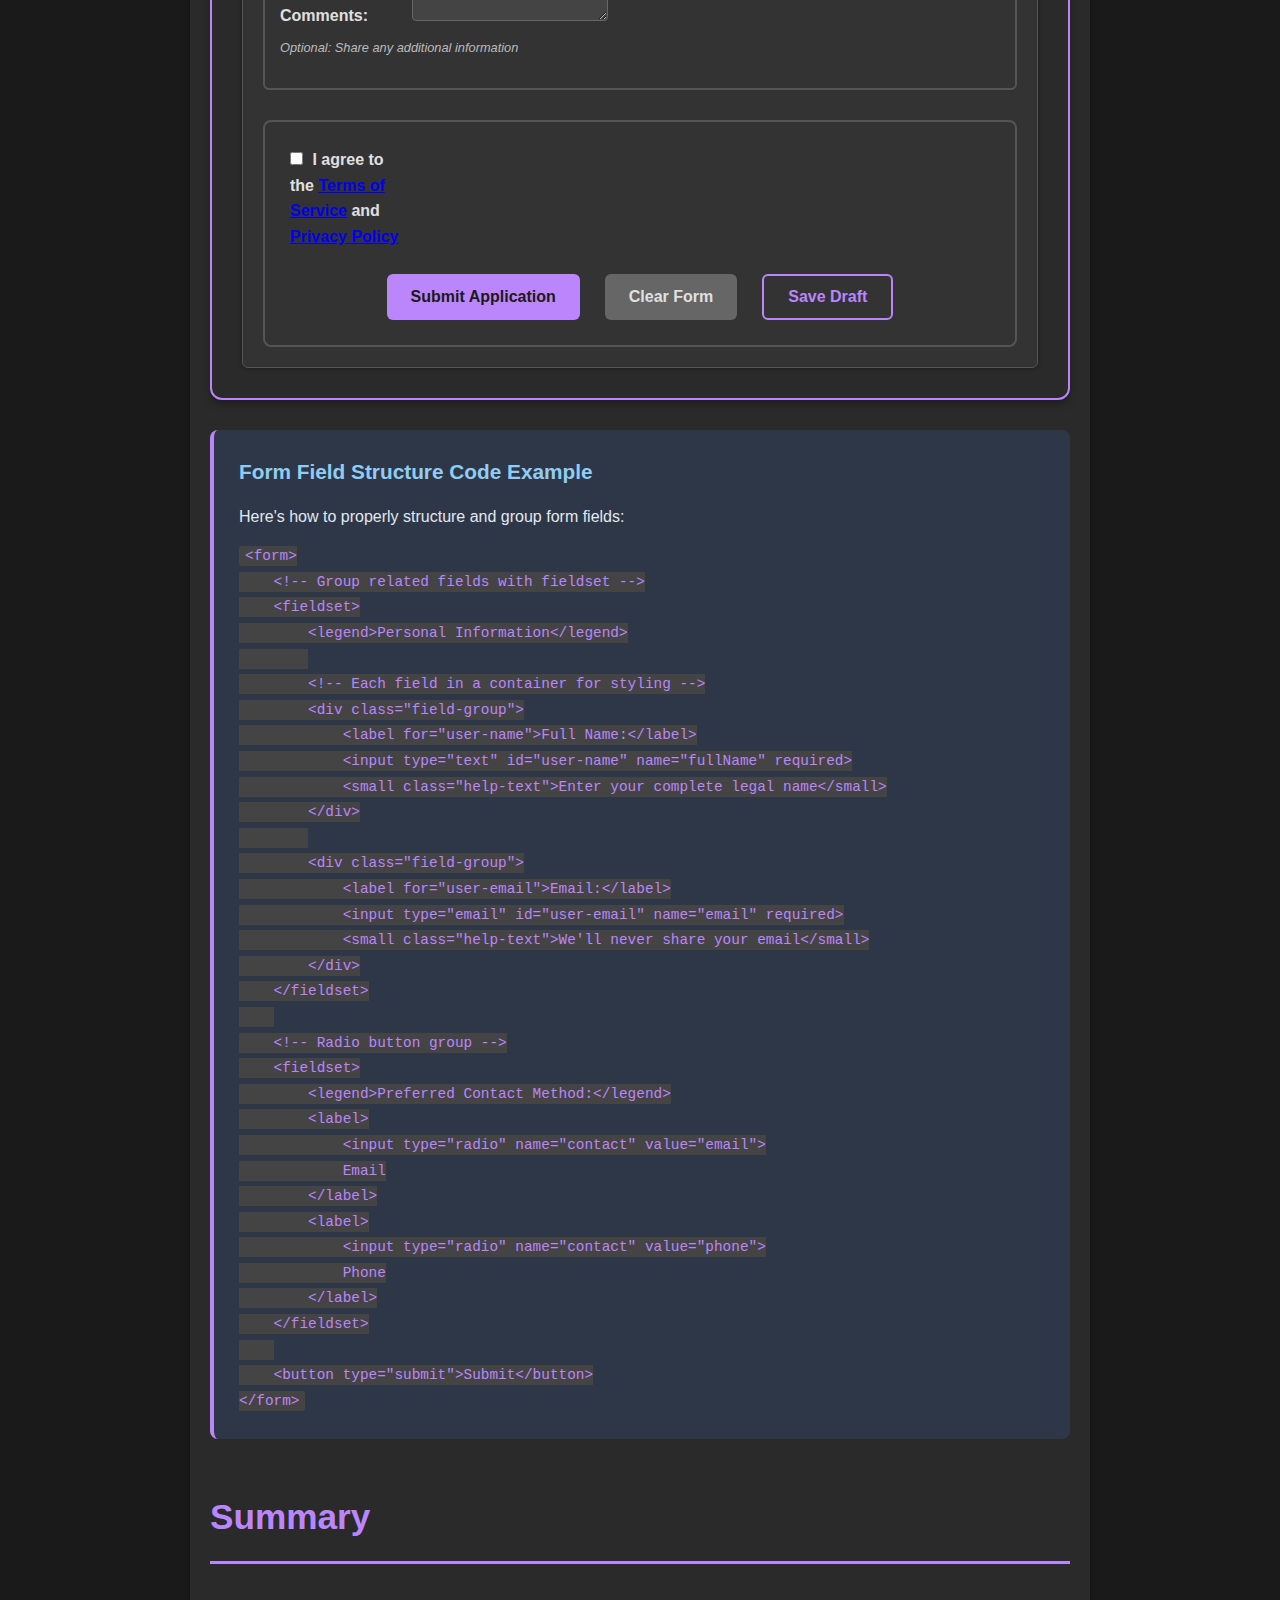
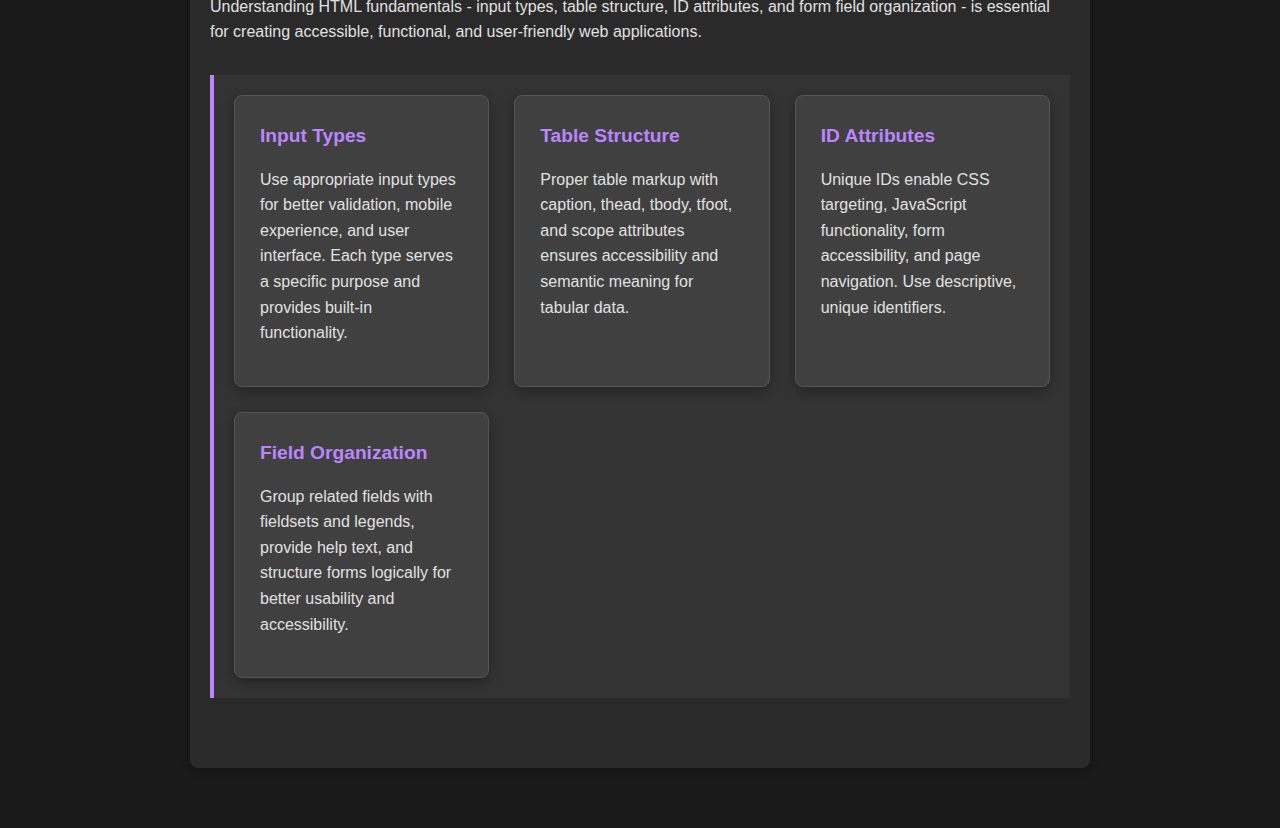
<file: html-fundamentals.html>
<!DOCTYPE html>
<html lang="en">
<head>
    <!-- Meta tags provide essential information about the document -->
    <meta charset="UTF-8"> <!-- Character encoding for proper text display -->
    <meta name="viewport" content="width=device-width, initial-scale=1.0"> <!-- Responsive design viewport -->
    <meta name="description" content="HTML fundamentals including input types, tables, fields, and ID attributes"> <!-- SEO description -->
    <title>HTML Fundamentals - Input Types, Tables & Fields</title>
    <!-- External stylesheet link - separates styling from content -->
    <link rel="stylesheet" href="style.css">
    <link rel="stylesheet" href="html-fundamentals.css">
</head>
<body>
    <!-- Header contains the main site branding and navigation -->
    <header>
        <h1>HTML Fundamentals</h1>
        <!-- Navigation provides site-wide links for user orientation -->
        <nav>
            <!-- Unordered list is semantically appropriate for navigation links -->
            <ul>
                <li><a href="index.html">Home</a></li>
                <li><a href="semantic-elements.html">Semantic HTML</a></li>
                <li><a href="css-layouts.html">CSS Layouts</a></li>
                <li><a href="forms-accessibility.html">Forms & Accessibility</a></li>
                <li><a href="css-showcase.html">CSS Showcase</a></li>
                <li><a href="html-fundamentals.html" class="current">HTML Fundamentals</a></li>
            </ul>
        </nav>
    </header>

    <!-- Main content area contains the primary page content -->
    <main>
        <!-- Introduction section explains the page purpose -->
        <section id="introduction">
            <h2>HTML Fundamentals Overview</h2>
            <p>This page demonstrates essential HTML building blocks including various input types, properly structured tables, form fields, and the importance of ID attributes for accessibility and functionality.</p>
            
            <!-- Benefits overview helps users understand the value -->
            <article class="fundamentals-overview">
                <h3>Why HTML Fundamentals Matter</h3>
                <div class="benefits-grid">
                    <!-- Each benefit card explains a key concept -->
                    <div class="benefit-card">
                        <div class="benefit-icon">📝</div>
                        <h4>Form Functionality</h4>
                        <p>Proper input types provide built-in validation, better mobile keyboards, and enhanced user experience</p>
                    </div>
                    <div class="benefit-card">
                        <div class="benefit-icon">📊</div>
                        <h4>Data Organization</h4>
                        <p>Well-structured tables make data accessible and easy to understand for all users</p>
                    </div>
                    <div class="benefit-card">
                        <div class="benefit-icon">🔗</div>
                        <h4>Element Identification</h4>
                        <p>ID attributes enable JavaScript targeting, CSS styling, and accessibility enhancements</p>
                    </div>
                    <div class="benefit-card">
                        <div class="benefit-icon">♿</div>
                        <h4>Accessibility</h4>
                        <p>Proper HTML structure ensures screen readers and assistive technologies work correctly</p>
                    </div>
                </div>
            </article>
        </section>

        <!-- Input Types Section - demonstrates various HTML5 input types -->
        <section id="input-types" class="content-section">
            <h2>HTML5 Input Types</h2>
            <p>HTML5 introduced numerous input types that provide built-in validation, improved user interfaces, and better mobile experience.</p>
            
            <!-- Input types demonstration form -->
            <article class="demo-container">
                <h3>Interactive Input Types Demo</h3>
                <p>Try each input type below to see how they behave differently:</p>
                
                <!-- Form groups organize related inputs logically -->
                <form class="input-demo-form">
                    <div class="input-grid">
                        <!-- Text inputs group - basic text entry -->
                        <div class="input-group">
                            <h4>Text & String Inputs</h4>
                            
                            <!-- Standard text input - most common input type -->
                            <div class="form-field">
                                <label for="demo-text">Text Input:</label>
                                <input type="text" id="demo-text" name="demo-text" placeholder="Enter any text">
                                <!-- Help text explains the purpose and usage -->
                                <small class="help-text">Basic text input for general text entry</small>
                            </div>
                            
                            <!-- Email input - provides email validation and appropriate mobile keyboard -->
                            <div class="form-field">
                                <label for="demo-email">Email Input:</label>
                                <input type="email" id="demo-email" name="demo-email" placeholder="user@example.com">
                                <small class="help-text">Validates email format and shows @ key on mobile</small>
                            </div>
                            
                            <!-- Password input - hides text for security -->
                            <div class="form-field">
                                <label for="demo-password">Password Input:</label>
                                <input type="password" id="demo-password" name="demo-password" placeholder="Enter password">
                                <small class="help-text">Masks input for security, often triggers password managers</small>
                            </div>
                            
                            <!-- URL input - validates URL format -->
                            <div class="form-field">
                                <label for="demo-url">URL Input:</label>
                                <input type="url" id="demo-url" name="demo-url" placeholder="https://example.com">
                                <small class="help-text">Validates URL format and may show special mobile keyboard</small>
                            </div>
                            
                            <!-- Search input - may show search-specific styling -->
                            <div class="form-field">
                                <label for="demo-search">Search Input:</label>
                                <input type="search" id="demo-search" name="demo-search" placeholder="Search terms">
                                <small class="help-text">May show clear button and search-specific styling</small>
                            </div>
                        </div>
                        
                        <!-- Number and date inputs group -->
                        <div class="input-group">
                            <h4>Numeric & Date Inputs</h4>
                            
                            <!-- Number input - restricts to numeric values with optional min/max -->
                            <div class="form-field">
                                <label for="demo-number">Number Input:</label>
                                <input type="number" id="demo-number" name="demo-number" min="1" max="100" placeholder="1-100">
                                <small class="help-text">Numeric only, with optional min/max validation</small>
                            </div>
                            
                            <!-- Range input - provides slider interface -->
                            <div class="form-field">
                                <label for="demo-range">Range Input:</label>
                                <input type="range" id="demo-range" name="demo-range" min="0" max="100" value="50">
                                <small class="help-text">Slider interface for selecting values within a range</small>
                            </div>
                            
                            <!-- Date input - shows date picker -->
                            <div class="form-field">
                                <label for="demo-date">Date Input:</label>
                                <input type="date" id="demo-date" name="demo-date">
                                <small class="help-text">Date picker interface, validates date format</small>
                            </div>
                            
                            <!-- Time input - shows time picker -->
                            <div class="form-field">
                                <label for="demo-time">Time Input:</label>
                                <input type="time" id="demo-time" name="demo-time">
                                <small class="help-text">Time picker interface for selecting hours and minutes</small>
                            </div>
                            
                            <!-- DateTime-local combines date and time -->
                            <div class="form-field">
                                <label for="demo-datetime">DateTime-Local Input:</label>
                                <input type="datetime-local" id="demo-datetime" name="demo-datetime">
                                <small class="help-text">Combined date and time picker</small>
                            </div>
                        </div>
                        
                        <!-- Selection and file inputs group -->
                        <div class="input-group">
                            <h4>Selection & File Inputs</h4>
                            
                            <!-- File input - allows file uploads -->
                            <div class="form-field">
                                <label for="demo-file">File Input:</label>
                                <input type="file" id="demo-file" name="demo-file" accept="image/*">
                                <small class="help-text">File upload with optional accept attribute for file filtering</small>
                            </div>
                            
                            <!-- Color input - shows color picker -->
                            <div class="form-field">
                                <label for="demo-color">Color Input:</label>
                                <input type="color" id="demo-color" name="demo-color" value="#bb86fc">
                                <small class="help-text">Color picker interface for selecting colors</small>
                            </div>
                            
                            <!-- Checkbox inputs for multiple selections -->
                            <div class="form-field">
                                <fieldset>
                                    <legend>Checkbox Inputs (Multiple Selection):</legend>
                                    <div class="checkbox-group">
                                        <label>
                                            <input type="checkbox" id="demo-check1" name="demo-checkboxes" value="option1">
                                            Option 1
                                        </label>
                                        <label>
                                            <input type="checkbox" id="demo-check2" name="demo-checkboxes" value="option2">
                                            Option 2
                                        </label>
                                        <label>
                                            <input type="checkbox" id="demo-check3" name="demo-checkboxes" value="option3">
                                            Option 3
                                        </label>
                                    </div>
                                </fieldset>
                                <small class="help-text">Allow multiple selections from a group of options</small>
                            </div>
                            
                            <!-- Radio buttons for single selection -->
                            <div class="form-field">
                                <fieldset>
                                    <legend>Radio Inputs (Single Selection):</legend>
                                    <div class="radio-group">
                                        <label>
                                            <input type="radio" id="demo-radio1" name="demo-radios" value="choice1">
                                            Choice A
                                        </label>
                                        <label>
                                            <input type="radio" id="demo-radio2" name="demo-radios" value="choice2">
                                            Choice B
                                        </label>
                                        <label>
                                            <input type="radio" id="demo-radio3" name="demo-radios" value="choice3">
                                            Choice C
                                        </label>
                                    </div>
                                </fieldset>
                                <small class="help-text">Allow only one selection from a group of options</small>
                            </div>
                        </div>
                    </div>
                    
                    <!-- Form submission buttons -->
                    <div class="form-actions">
                        <button type="submit" class="btn-primary">Submit Form</button>
                        <button type="reset" class="btn-secondary">Reset Form</button>
                    </div>
                </form>
            </article>

            <!-- Code example showing input type syntax -->
            <article class="code-example">
                <h3>Input Type Code Examples</h3>
                <p>Here's how to implement various input types with proper labeling and attributes:</p>
                <pre><code>&lt;!-- Text input with label and placeholder --&gt;
&lt;label for="username"&gt;Username:&lt;/label&gt;
&lt;input type="text" id="username" name="username" placeholder="Enter username" required&gt;

&lt;!-- Email input with validation --&gt;
&lt;label for="email"&gt;Email Address:&lt;/label&gt;
&lt;input type="email" id="email" name="email" placeholder="user@example.com" required&gt;

&lt;!-- Number input with min/max constraints --&gt;
&lt;label for="age"&gt;Age:&lt;/label&gt;
&lt;input type="number" id="age" name="age" min="18" max="120" required&gt;

&lt;!-- Date input --&gt;
&lt;label for="birthdate"&gt;Birth Date:&lt;/label&gt;
&lt;input type="date" id="birthdate" name="birthdate"&gt;

&lt;!-- File input with accept attribute --&gt;
&lt;label for="profile-photo"&gt;Profile Photo:&lt;/label&gt;
&lt;input type="file" id="profile-photo" name="profile-photo" accept="image/*"&gt;</code></pre>
            </article>
        </section>

        <!-- Tables Section - demonstrates proper table structure -->
        <section id="tables" class="content-section">
            <h2>HTML Table Structure</h2>
            <p>Tables should be used for tabular data only, not for layout. Proper table structure includes semantic elements for accessibility and styling.</p>
            
            <!-- Table structure explanation -->
            <article class="demo-container">
                <h3>Complete Table Example</h3>
                <p>This table demonstrates all essential table elements with proper semantic structure:</p>
                
                <!-- Well-structured data table with caption, header, body, and footer -->
                <table class="demo-table">
                    <!-- Caption describes the table content for screen readers -->
                    <caption>Student Academic Performance Report - Fall 2025</caption>
                    
                    <!-- Table header contains column headings -->
                    <thead>
                        <tr>
                            <!-- th elements define column headers with scope attribute for accessibility -->
                            <th scope="col">Student ID</th>
                            <th scope="col">Full Name</th>
                            <th scope="col">Major</th>
                            <th scope="col">GPA</th>
                            <th scope="col">Credits</th>
                            <th scope="col">Status</th>
                        </tr>
                    </thead>
                    
                    <!-- Table body contains the actual data rows -->
                    <tbody>
                        <!-- Each tr represents a data record -->
                        <tr>
                            <!-- First cell could be a row header with scope="row" if it identifies the row -->
                            <td>ST001</td>
                            <td>Alice Johnson</td>
                            <td>Computer Science</td>
                            <td>3.85</td>
                            <td>124</td>
                            <td class="status-good">Excellent</td>
                        </tr>
                        <tr>
                            <td>ST002</td>
                            <td>Bob Martinez</td>
                            <td>Data Science</td>
                            <td>3.42</td>
                            <td>98</td>
                            <td class="status-good">Good</td>
                        </tr>
                        <tr>
                            <td>ST003</td>
                            <td>Carol Chen</td>
                            <td>Web Development</td>
                            <td>3.91</td>
                            <td>115</td>
                            <td class="status-excellent">Outstanding</td>
                        </tr>
                        <tr>
                            <td>ST004</td>
                            <td>David Wilson</td>
                            <td>Cybersecurity</td>
                            <td>3.67</td>
                            <td>102</td>
                            <td class="status-good">Good</td>
                        </tr>
                        <tr>
                            <td>ST005</td>
                            <td>Emma Davis</td>
                            <td>Computer Science</td>
                            <td>2.95</td>
                            <td>89</td>
                            <td class="status-warning">Needs Improvement</td>
                        </tr>
                    </tbody>
                    
                    <!-- Table footer contains summary information -->
                    <tfoot>
                        <tr>
                            <!-- Colspan spans multiple columns for summary data -->
                            <td colspan="3"><strong>Summary Statistics</strong></td>
                            <td><strong>3.56</strong></td>
                            <td><strong>506</strong></td>
                            <td><strong>5 Students</strong></td>
                        </tr>
                    </tfoot>
                </table>
                
                <!-- Table explanation -->
                <div class="table-explanation">
                    <h4>Table Structure Breakdown:</h4>
                    <ul>
                        <li><strong>&lt;caption&gt;</strong> - Describes the table content for screen readers</li>
                        <li><strong>&lt;thead&gt;</strong> - Contains header rows with column titles</li>
                        <li><strong>&lt;tbody&gt;</strong> - Contains the main data rows</li>
                        <li><strong>&lt;tfoot&gt;</strong> - Contains footer/summary information</li>
                        <li><strong>&lt;th&gt;</strong> - Header cells with scope attributes for accessibility</li>
                        <li><strong>&lt;td&gt;</strong> - Data cells containing the actual information</li>
                        <li><strong>scope="col"</strong> - Indicates header applies to column</li>
                        <li><strong>scope="row"</strong> - Indicates header applies to row</li>
                        <li><strong>colspan</strong> - Spans multiple columns for summary data</li>
                    </ul>
                </div>
            </article>

            <!-- Complex table example -->
            <article class="demo-container">
                <h3>Complex Table with Row and Column Headers</h3>
                <p>This example shows a more complex table structure with both row and column headers:</p>
                
                <!-- Course schedule table with complex header structure -->
                <table class="schedule-table">
                    <caption>Weekly Class Schedule - Computer Science Department</caption>
                    <thead>
                        <tr>
                            <th scope="col">Time</th>
                            <th scope="col">Monday</th>
                            <th scope="col">Tuesday</th>
                            <th scope="col">Wednesday</th>
                            <th scope="col">Thursday</th>
                            <th scope="col">Friday</th>
                        </tr>
                    </thead>
                    <tbody>
                        <!-- Each row has a time header and class information -->
                        <tr>
                            <th scope="row">9:00 AM</th>
                            <td>CS 101 - Intro Programming</td>
                            <td>CS 201 - Data Structures</td>
                            <td>CS 101 - Intro Programming</td>
                            <td>CS 301 - Algorithms</td>
                            <td>CS 401 - Senior Project</td>
                        </tr>
                        <tr>
                            <th scope="row">11:00 AM</th>
                            <td>CS 202 - Web Development</td>
                            <td>CS 301 - Algorithms</td>
                            <td>CS 202 - Web Development</td>
                            <td>CS 201 - Data Structures</td>
                            <td>CS 350 - Database Design</td>
                        </tr>
                        <tr>
                            <th scope="row">1:00 PM</th>
                            <td>CS 350 - Database Design</td>
                            <td>CS 401 - Senior Project</td>
                            <td>Lab Time</td>
                            <td>CS 350 - Database Design</td>
                            <td>CS 301 - Algorithms</td>
                        </tr>
                        <tr>
                            <th scope="row">3:00 PM</th>
                            <td>Lab Time</td>
                            <td>CS 202 - Web Development</td>
                            <td>CS 401 - Senior Project</td>
                            <td>Lab Time</td>
                            <td>CS 201 - Data Structures</td>
                        </tr>
                    </tbody>
                </table>
            </article>

            <!-- Table code example -->
            <article class="code-example">
                <h3>Table Structure Code Example</h3>
                <p>Here's the proper way to structure an accessible data table:</p>
                <pre><code>&lt;table&gt;
    &lt;!-- Caption describes table content --&gt;
    &lt;caption&gt;Student Grade Report&lt;/caption&gt;
    
    &lt;!-- Header section with column titles --&gt;
    &lt;thead&gt;
        &lt;tr&gt;
            &lt;th scope="col"&gt;Student Name&lt;/th&gt;
            &lt;th scope="col"&gt;Subject&lt;/th&gt;
            &lt;th scope="col"&gt;Grade&lt;/th&gt;
        &lt;/tr&gt;
    &lt;/thead&gt;
    
    &lt;!-- Body section with data rows --&gt;
    &lt;tbody&gt;
        &lt;tr&gt;
            &lt;td&gt;Alice Johnson&lt;/td&gt;
            &lt;td&gt;Mathematics&lt;/td&gt;
            &lt;td&gt;A&lt;/td&gt;
        &lt;/tr&gt;
        &lt;tr&gt;
            &lt;td&gt;Bob Smith&lt;/td&gt;
            &lt;td&gt;Science&lt;/td&gt;
            &lt;td&gt;B+&lt;/td&gt;
        &lt;/tr&gt;
    &lt;/tbody&gt;
    
    &lt;!-- Footer section with summary data --&gt;
    &lt;tfoot&gt;
        &lt;tr&gt;
            &lt;td colspan="2"&gt;Average Grade&lt;/td&gt;
            &lt;td&gt;A-&lt;/td&gt;
        &lt;/tr&gt;
    &lt;/tfoot&gt;
&lt;/table&gt;</code></pre>
            </article>
        </section>

        <!-- ID Attributes Section - explains the importance of IDs -->
        <section id="id-attributes" class="content-section">
            <h2>ID Attributes and Element Identification</h2>
            <p>ID attributes provide unique identifiers for HTML elements, enabling JavaScript functionality, CSS targeting, and accessibility features.</p>
            
            <!-- ID usage examples -->
            <article class="demo-container">
                <h3>Why ID Attributes Matter</h3>
                <div class="id-benefits">
                    <!-- Each benefit shows a practical use case -->
                    <div class="benefit-item">
                        <h4>🎯 CSS Targeting</h4>
                        <p>IDs allow specific styling of individual elements using CSS selectors like <code>#elementId</code></p>
                        <div class="example-demo">
                            <!-- Element with ID for CSS targeting -->
                            <div id="special-box" class="demo-box">
                                This box has ID "special-box" and unique styling
                            </div>
                            <small>CSS: <code>#special-box { background: purple; }</code></small>
                        </div>
                    </div>
                    
                    <div class="benefit-item">
                        <h4>🔗 Page Navigation</h4>
                        <p>IDs create anchor points for internal page links and URL fragments</p>
                        <div class="example-demo">
                            <!-- Navigation links that use IDs as anchors -->
                            <nav class="demo-nav">
                                <a href="#introduction">Go to Introduction</a> |
                                <a href="#input-types">Go to Input Types</a> |
                                <a href="#tables">Go to Tables</a>
                            </nav>
                            <small>Links use <code>href="#sectionId"</code> to navigate to sections</small>
                        </div>
                    </div>
                    
                    <div class="benefit-item">
                        <h4>⚡ JavaScript Interaction</h4>
                        <p>JavaScript can find and manipulate elements using <code>document.getElementById()</code></p>
                        <div class="example-demo">
                            <!-- Interactive element with ID for JavaScript -->
                            <button id="demo-button" onclick="changeText()">Click me!</button>
                            <p id="demo-text">Original text</p>
                            <small>JavaScript: <code>document.getElementById('demo-text').textContent = 'New text';</code></small>
                        </div>
                    </div>
                    
                    <div class="benefit-item">
                        <h4>♿ Form Accessibility</h4>
                        <p>Labels connect to form elements using the <code>for</code> attribute pointing to input IDs</p>
                        <div class="example-demo">
                            <!-- Accessible form field with proper label-input connection -->
                            <label for="accessible-input">Username (click this label):</label>
                            <input type="text" id="accessible-input" name="username" placeholder="Enter username">
                            <small>Label's <code>for="accessible-input"</code> connects to input's <code>id="accessible-input"</code></small>
                        </div>
                    </div>
                </div>
            </article>

            <!-- ID best practices -->
            <article class="demo-container">
                <h3>ID Attribute Best Practices</h3>
                <div class="best-practices-grid">
                    <div class="practice-card practice-do">
                        <h4>✅ DO</h4>
                        <ul>
                            <li>Use unique IDs - each ID should appear only once per page</li>
                            <li>Use descriptive names: <code>id="main-navigation"</code></li>
                            <li>Use kebab-case: <code>id="user-profile-form"</code></li>
                            <li>Start with a letter: <code>id="section-1"</code></li>
                            <li>Connect labels to inputs: <code>&lt;label for="email"&gt;</code></li>
                        </ul>
                    </div>
                    
                    <div class="practice-card practice-dont">
                        <h4>❌ DON'T</h4>
                        <ul>
                            <li>Duplicate IDs - breaks JavaScript and accessibility</li>
                            <li>Use spaces: <code>id="user name"</code> ❌</li>
                            <li>Start with numbers: <code>id="1st-section"</code> ❌</li>
                            <li>Use special characters: <code>id="user@email"</code> ❌</li>
                            <li>Use generic names: <code>id="div1"</code> ❌</li>
                        </ul>
                    </div>
                </div>
            </article>

            <!-- ID code examples -->
            <article class="code-example">
                <h3>ID Attribute Code Examples</h3>
                <p>Here are proper examples of using ID attributes in different contexts:</p>
                <pre><code>&lt;!-- Page navigation anchor --&gt;
&lt;nav id="main-navigation"&gt;
    &lt;ul&gt;
        &lt;li&gt;&lt;a href="#about-section"&gt;About&lt;/a&gt;&lt;/li&gt;
        &lt;li&gt;&lt;a href="#contact-form"&gt;Contact&lt;/a&gt;&lt;/li&gt;
    &lt;/ul&gt;
&lt;/nav&gt;

&lt;!-- Section with ID for navigation target --&gt;
&lt;section id="about-section"&gt;
    &lt;h2&gt;About Us&lt;/h2&gt;
    &lt;p&gt;Section content...&lt;/p&gt;
&lt;/section&gt;

&lt;!-- Form with proper label-input connections --&gt;
&lt;form id="contact-form"&gt;
    &lt;div&gt;
        &lt;label for="user-name"&gt;Name:&lt;/label&gt;
        &lt;input type="text" id="user-name" name="name" required&gt;
    &lt;/div&gt;
    
    &lt;div&gt;
        &lt;label for="user-email"&gt;Email:&lt;/label&gt;
        &lt;input type="email" id="user-email" name="email" required&gt;
    &lt;/div&gt;
    
    &lt;button type="submit"&gt;Submit&lt;/button&gt;
&lt;/form&gt;

&lt;!-- Element for JavaScript interaction --&gt;
&lt;div id="dynamic-content"&gt;
    Content that will be updated by JavaScript
&lt;/div&gt;

&lt;script&gt;
// JavaScript can target elements by ID
document.getElementById('dynamic-content').innerHTML = 'Updated content!';
&lt;/script&gt;</code></pre>
            </article>
        </section>

        <!-- Field Types and Structure Section -->
        <section id="field-structure" class="content-section">
            <h2>Form Field Structure and Organization</h2>
            <p>Proper form field organization improves usability, accessibility, and data collection efficiency.</p>
            
            <!-- Field grouping demonstration -->
            <article class="demo-container">
                <h3>Form Field Grouping and Structure</h3>
                <p>Related fields should be grouped logically using fieldsets and legends for better organization:</p>
                
                <!-- Comprehensive form demonstrating field organization -->
                <form class="structured-form">
                    <!-- Personal information fieldset -->
                    <fieldset id="personal-info">
                        <!-- Legend describes the group purpose -->
                        <legend>Personal Information</legend>
                        <div class="field-row">
                            <div class="field-group">
                                <label for="first-name">First Name:</label>
                                <input type="text" id="first-name" name="firstName" required>
                                <!-- Help text provides guidance -->
                                <small class="help-text">Enter your legal first name</small>
                            </div>
                            <div class="field-group">
                                <label for="last-name">Last Name:</label>
                                <input type="text" id="last-name" name="lastName" required>
                                <small class="help-text">Enter your legal last name</small>
                            </div>
                        </div>
                        
                        <div class="field-row">
                            <div class="field-group">
                                <label for="birth-date">Date of Birth:</label>
                                <input type="date" id="birth-date" name="birthDate" required>
                                <small class="help-text">Used for age verification</small>
                            </div>
                            <div class="field-group">
                                <label for="phone-number">Phone Number:</label>
                                <input type="tel" id="phone-number" name="phoneNumber">
                                <small class="help-text">Include area code (optional)</small>
                            </div>
                        </div>
                    </fieldset>
                    
                    <!-- Contact information fieldset -->
                    <fieldset id="contact-info">
                        <legend>Contact Information</legend>
                        <div class="field-group">
                            <label for="email-address">Email Address:</label>
                            <input type="email" id="email-address" name="emailAddress" required>
                            <small class="help-text">Primary email for account notifications</small>
                        </div>
                        
                        <div class="field-group">
                            <label for="street-address">Street Address:</label>
                            <input type="text" id="street-address" name="streetAddress">
                            <small class="help-text">Number and street name</small>
                        </div>
                        
                        <div class="field-row">
                            <div class="field-group">
                                <label for="city-name">City:</label>
                                <input type="text" id="city-name" name="cityName">
                            </div>
                            <div class="field-group">
                                <label for="state-province">State/Province:</label>
                                <select id="state-province" name="stateProvince">
                                    <option value="">Select State</option>
                                    <option value="CA">California</option>
                                    <option value="NY">New York</option>
                                    <option value="TX">Texas</option>
                                    <option value="FL">Florida</option>
                                </select>
                            </div>
                            <div class="field-group">
                                <label for="postal-code">Postal Code:</label>
                                <input type="text" id="postal-code" name="postalCode" pattern="[0-9]{5}(-[0-9]{4})?">
                                <small class="help-text">5-digit ZIP code</small>
                            </div>
                        </div>
                    </fieldset>
                    
                    <!-- Preferences fieldset -->
                    <fieldset id="preferences">
                        <legend>Preferences and Settings</legend>
                        
                        <!-- Multiple choice options using radio buttons -->
                        <div class="field-group">
                            <fieldset class="radio-fieldset">
                                <legend>Preferred Contact Method:</legend>
                                <div class="radio-group">
                                    <label>
                                        <input type="radio" id="contact-email" name="contactMethod" value="email" checked>
                                        Email
                                    </label>
                                    <label>
                                        <input type="radio" id="contact-phone" name="contactMethod" value="phone">
                                        Phone
                                    </label>
                                    <label>
                                        <input type="radio" id="contact-mail" name="contactMethod" value="mail">
                                        Postal Mail
                                    </label>
                                </div>
                            </fieldset>
                        </div>
                        
                        <!-- Multiple selections using checkboxes -->
                        <div class="field-group">
                            <fieldset class="checkbox-fieldset">
                                <legend>Newsletter Subscriptions:</legend>
                                <div class="checkbox-group">
                                    <label>
                                        <input type="checkbox" id="news-weekly" name="newsletters" value="weekly">
                                        Weekly Newsletter
                                    </label>
                                    <label>
                                        <input type="checkbox" id="news-monthly" name="newsletters" value="monthly">
                                        Monthly Updates
                                    </label>
                                    <label>
                                        <input type="checkbox" id="news-special" name="newsletters" value="special">
                                        Special Offers
                                    </label>
                                </div>
                            </fieldset>
                        </div>
                        
                        <!-- Large text input for comments -->
                        <div class="field-group">
                            <label for="additional-comments">Additional Comments:</label>
                            <textarea id="additional-comments" name="comments" rows="4" placeholder="Any additional information or special requests..."></textarea>
                            <small class="help-text">Optional: Share any additional information</small>
                        </div>
                    </fieldset>
                    
                    <!-- Form submission area -->
                    <div class="form-submission">
                        <div class="field-group">
                            <label>
                                <input type="checkbox" id="terms-agreement" name="agreeToTerms" required>
                                I agree to the <a href="#terms" target="_blank">Terms of Service</a> and <a href="#privacy" target="_blank">Privacy Policy</a>
                            </label>
                        </div>
                        
                        <div class="button-group">
                            <button type="submit" class="btn-primary">Submit Application</button>
                            <button type="reset" class="btn-secondary">Clear Form</button>
                            <button type="button" class="btn-tertiary">Save Draft</button>
                        </div>
                    </div>
                </form>
            </article>

            <!-- Field structure code example -->
            <article class="code-example">
                <h3>Form Field Structure Code Example</h3>
                <p>Here's how to properly structure and group form fields:</p>
                <pre><code>&lt;form&gt;
    &lt;!-- Group related fields with fieldset --&gt;
    &lt;fieldset&gt;
        &lt;legend&gt;Personal Information&lt;/legend&gt;
        
        &lt;!-- Each field in a container for styling --&gt;
        &lt;div class="field-group"&gt;
            &lt;label for="user-name"&gt;Full Name:&lt;/label&gt;
            &lt;input type="text" id="user-name" name="fullName" required&gt;
            &lt;small class="help-text"&gt;Enter your complete legal name&lt;/small&gt;
        &lt;/div&gt;
        
        &lt;div class="field-group"&gt;
            &lt;label for="user-email"&gt;Email:&lt;/label&gt;
            &lt;input type="email" id="user-email" name="email" required&gt;
            &lt;small class="help-text"&gt;We'll never share your email&lt;/small&gt;
        &lt;/div&gt;
    &lt;/fieldset&gt;
    
    &lt;!-- Radio button group --&gt;
    &lt;fieldset&gt;
        &lt;legend&gt;Preferred Contact Method:&lt;/legend&gt;
        &lt;label&gt;
            &lt;input type="radio" name="contact" value="email"&gt;
            Email
        &lt;/label&gt;
        &lt;label&gt;
            &lt;input type="radio" name="contact" value="phone"&gt;
            Phone
        &lt;/label&gt;
    &lt;/fieldset&gt;
    
    &lt;button type="submit"&gt;Submit&lt;/button&gt;
&lt;/form&gt;</code></pre>
            </article>
        </section>

        <!-- Summary section -->
        <section id="summary" class="content-section">
            <h2>Summary</h2>
            <p>Understanding HTML fundamentals - input types, table structure, ID attributes, and form field organization - is essential for creating accessible, functional, and user-friendly web applications.</p>
            
            <!-- Key takeaways -->
            <article class="summary-grid">
                <div class="summary-card">
                    <h3>Input Types</h3>
                    <p>Use appropriate input types for better validation, mobile experience, and user interface. Each type serves a specific purpose and provides built-in functionality.</p>
                </div>
                
                <div class="summary-card">
                    <h3>Table Structure</h3>
                    <p>Proper table markup with caption, thead, tbody, tfoot, and scope attributes ensures accessibility and semantic meaning for tabular data.</p>
                </div>
                
                <div class="summary-card">
                    <h3>ID Attributes</h3>
                    <p>Unique IDs enable CSS targeting, JavaScript functionality, form accessibility, and page navigation. Use descriptive, unique identifiers.</p>
                </div>
                
                <div class="summary-card">
                    <h3>Field Organization</h3>
                    <p>Group related fields with fieldsets and legends, provide help text, and structure forms logically for better usability and accessibility.</p>
                </div>
            </article>
        </section>
    </main>

    <!-- Footer provides site-wide information -->
    <footer>
        <p>&copy; 2025 HTML Learning Resource. Created for educational purposes to demonstrate HTML fundamentals and best practices.</p>
    </footer>

    <!-- JavaScript for interactive demonstrations -->
    <script>
        // Function to demonstrate JavaScript interaction with IDs
        function changeText() {
            // Get element by ID and change its content
            const textElement = document.getElementById('demo-text');
            if (textElement.textContent === 'Original text') {
                textElement.textContent = 'Text changed by JavaScript!';
                textElement.style.color = '#bb86fc';
            } else {
                textElement.textContent = 'Original text';
                textElement.style.color = '';
            }
        }
        
        // Add form submission handler to prevent actual submission
        document.addEventListener('DOMContentLoaded', function() {
            const forms = document.querySelectorAll('form');
            forms.forEach(form => {
                form.addEventListener('submit', function(e) {
                    e.preventDefault();
                    alert('Form submission prevented for demo purposes!');
                });
            });
        });
    </script>
</body>
</html>
</file>
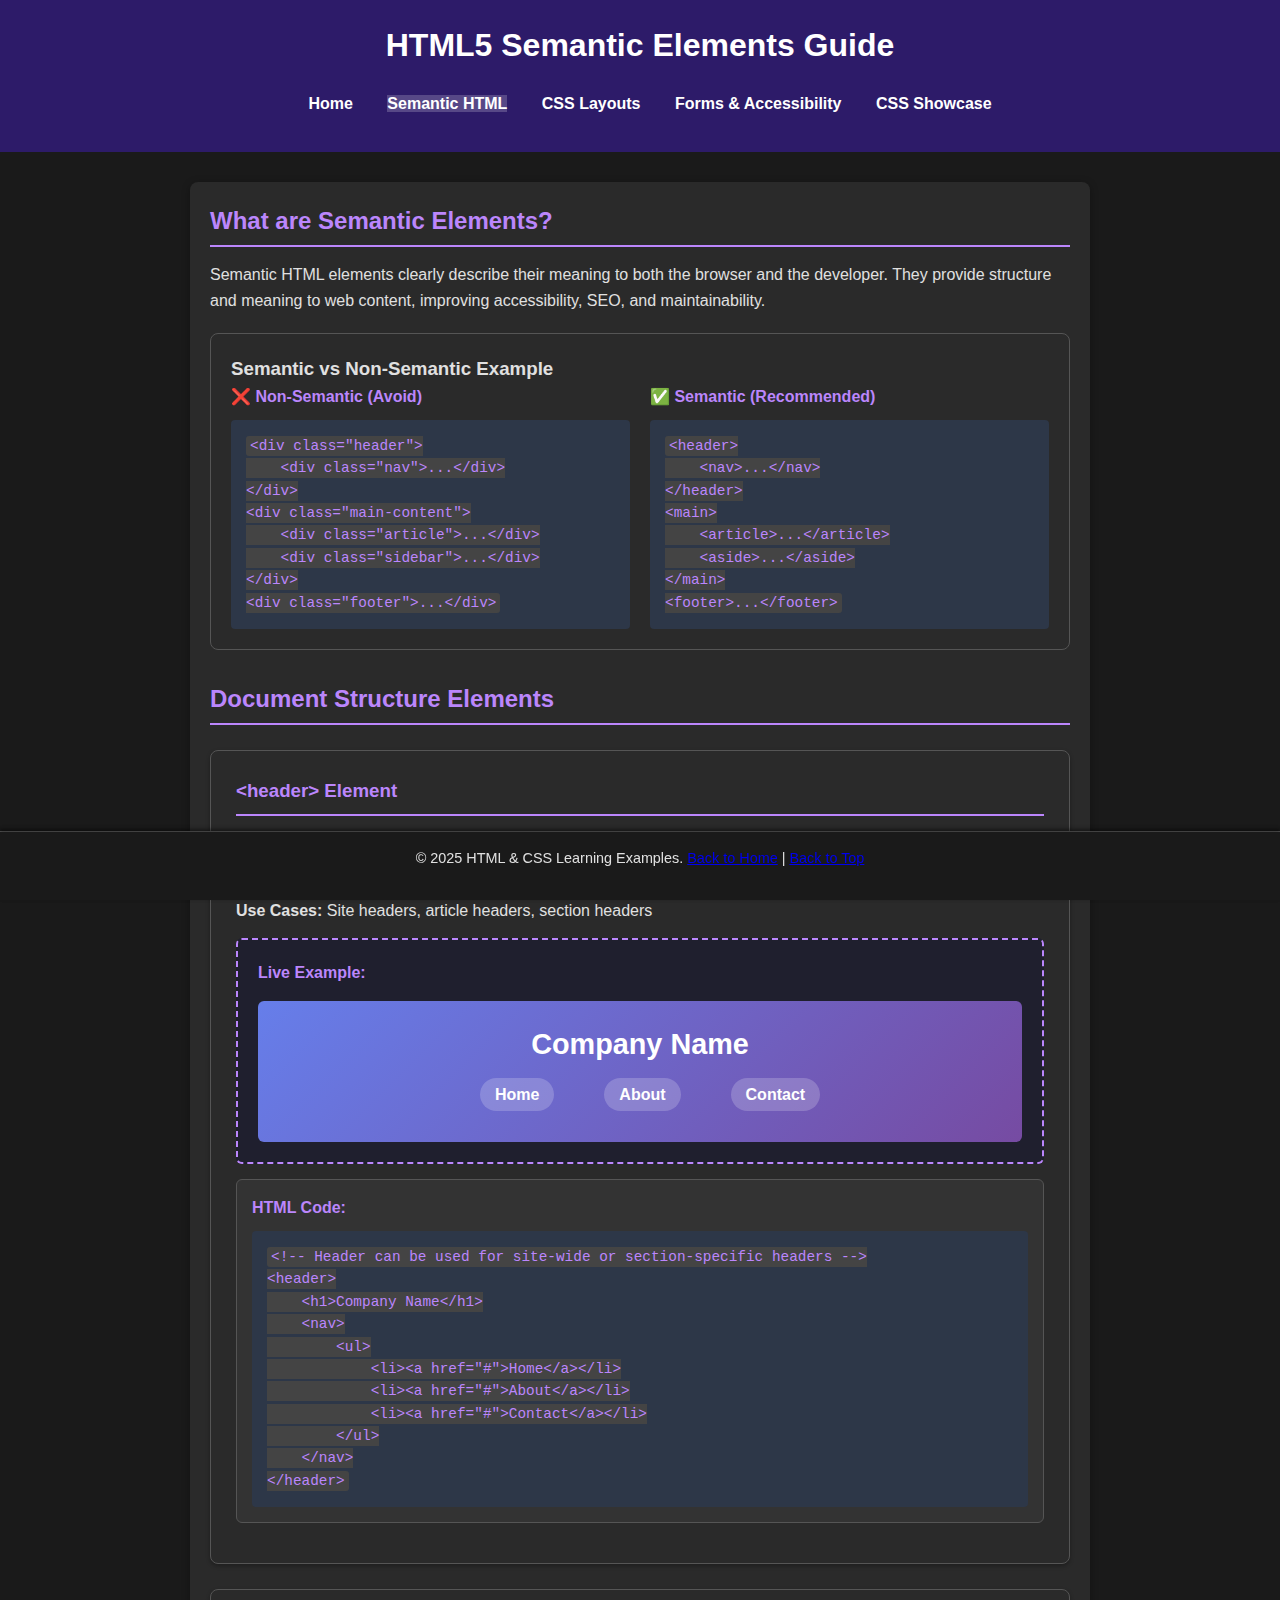
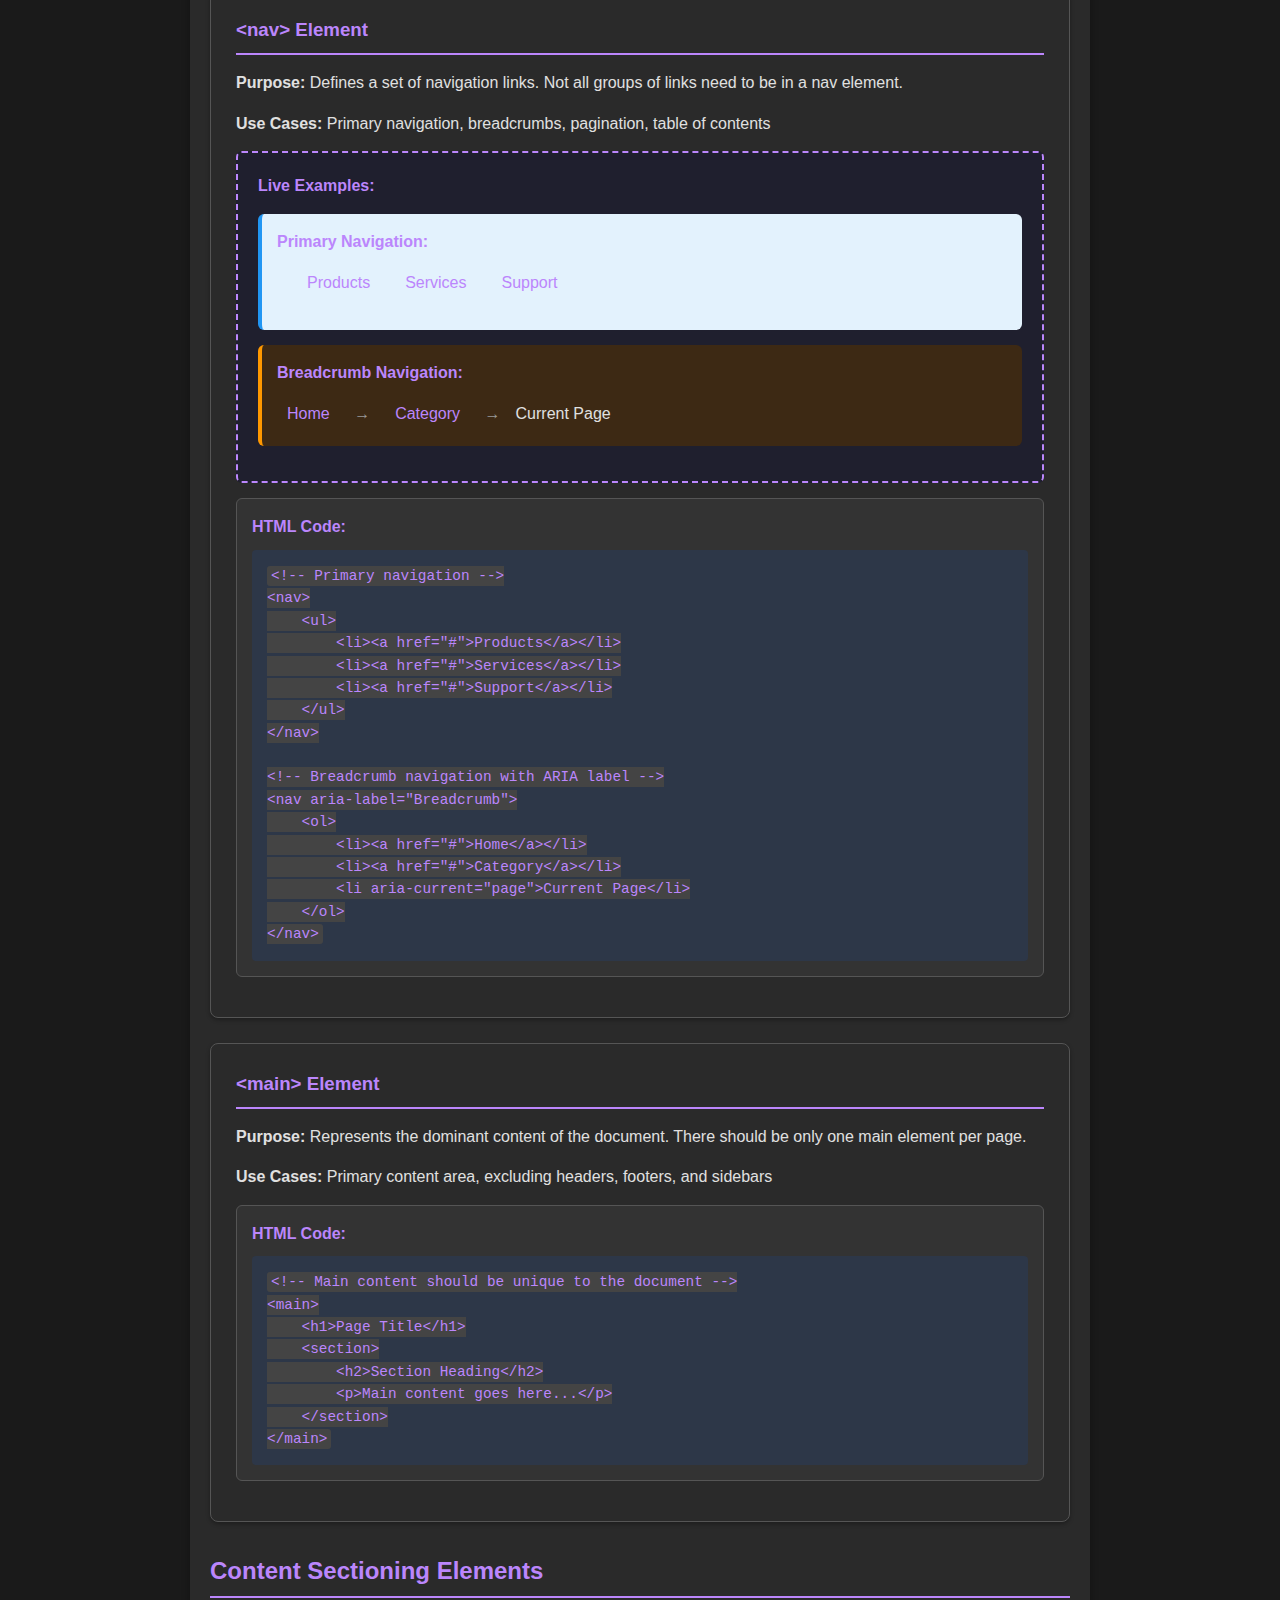
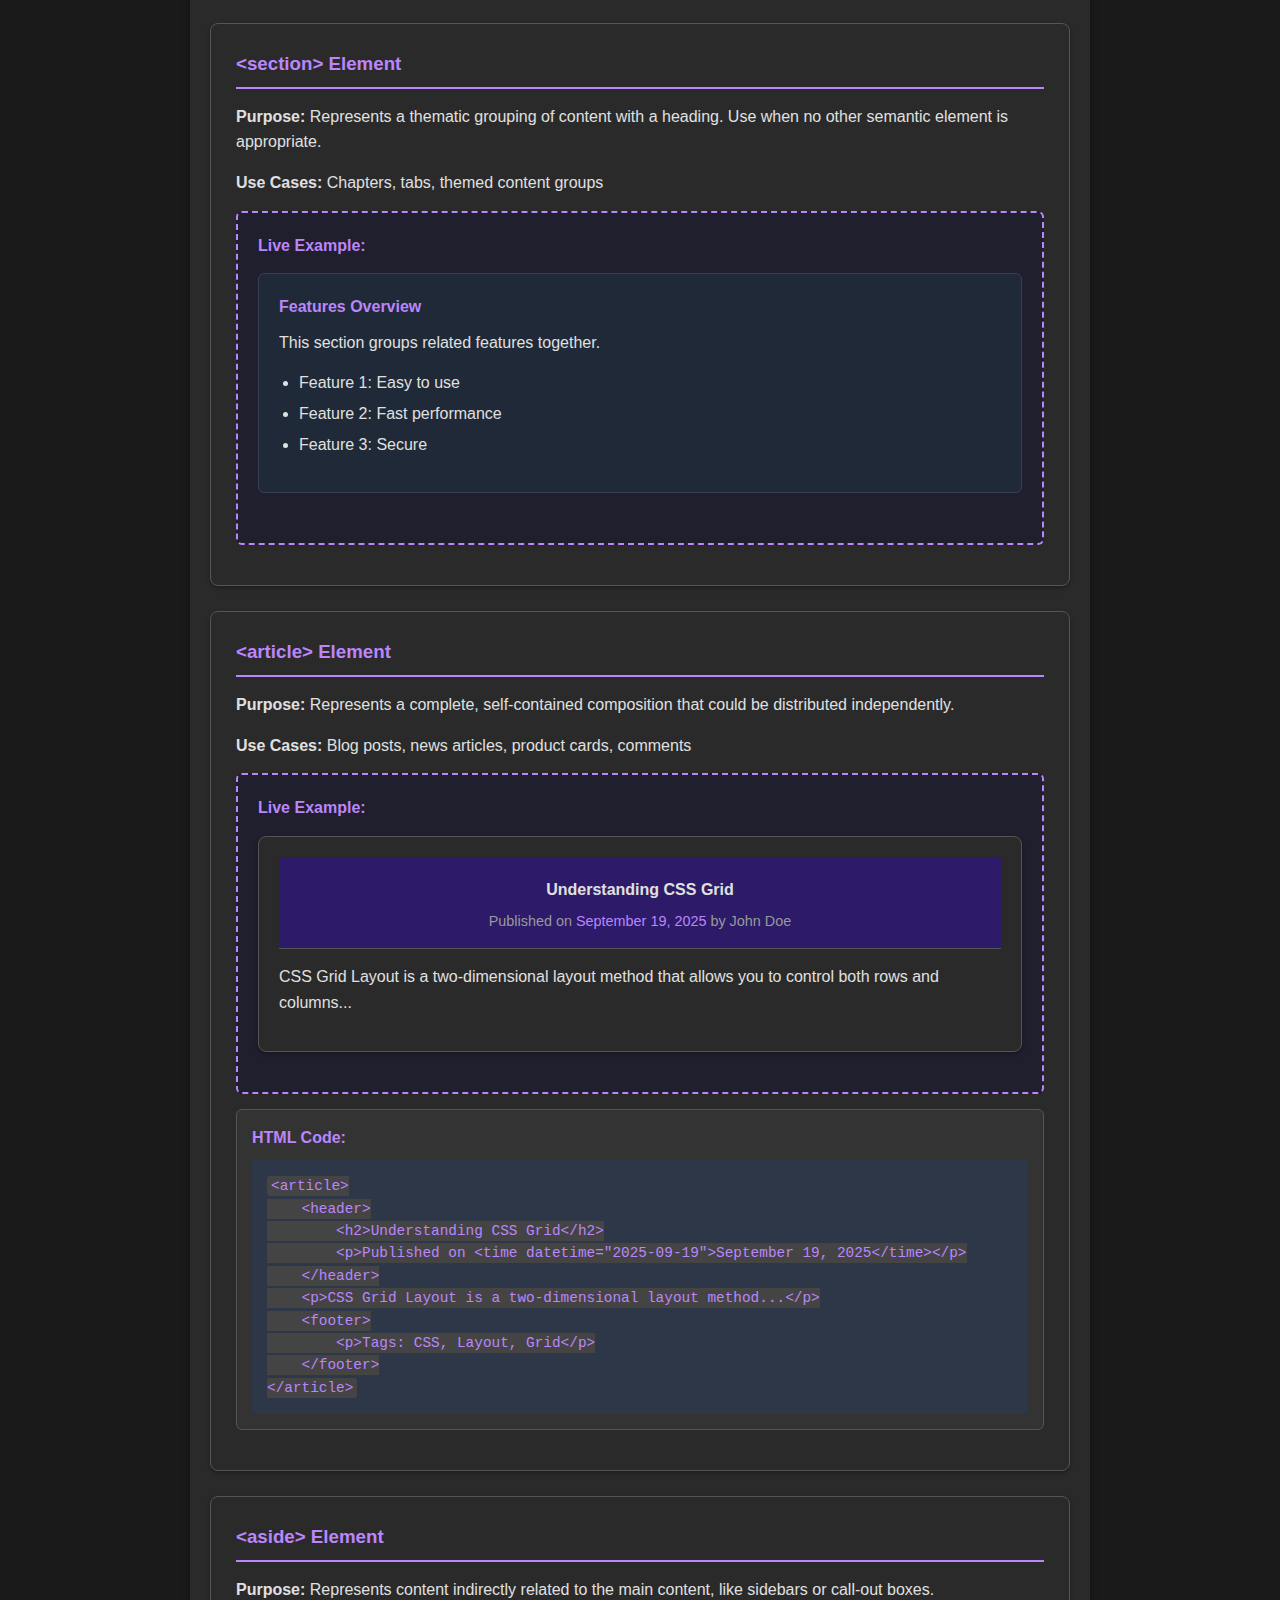
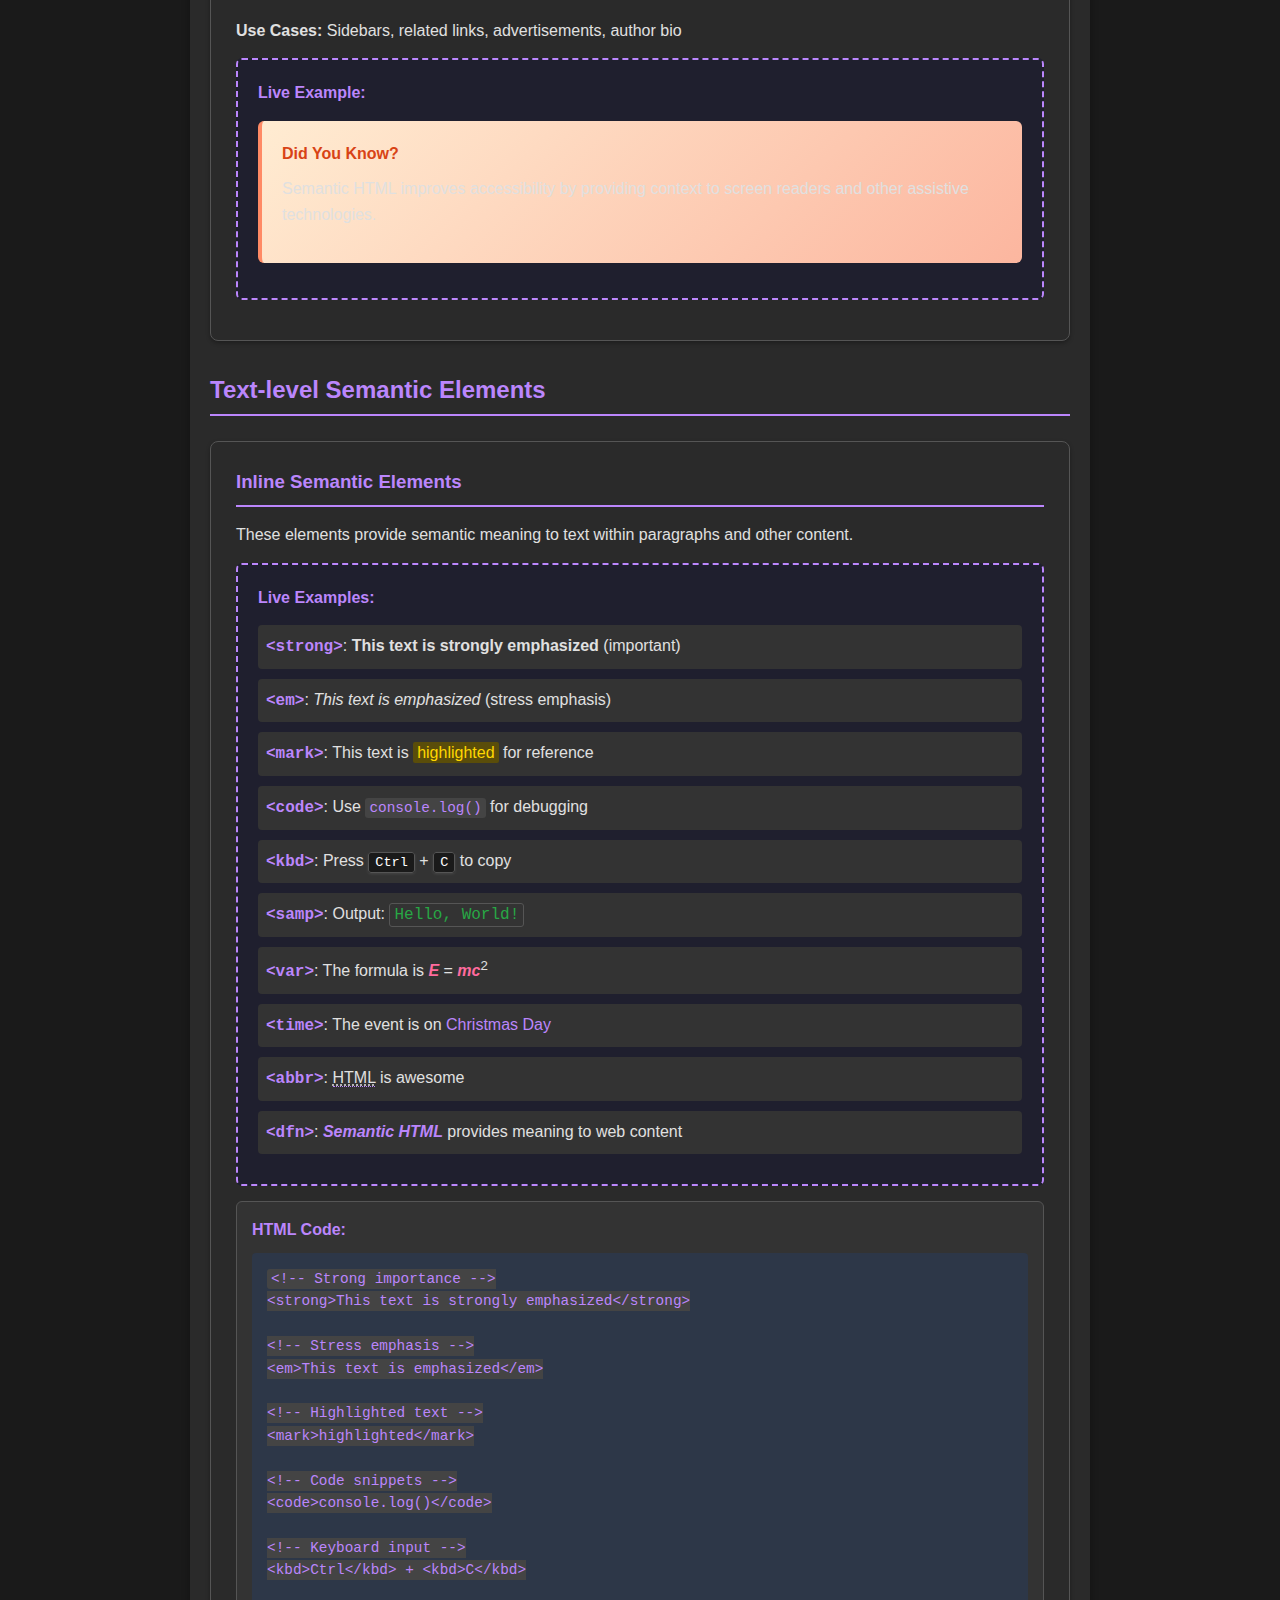
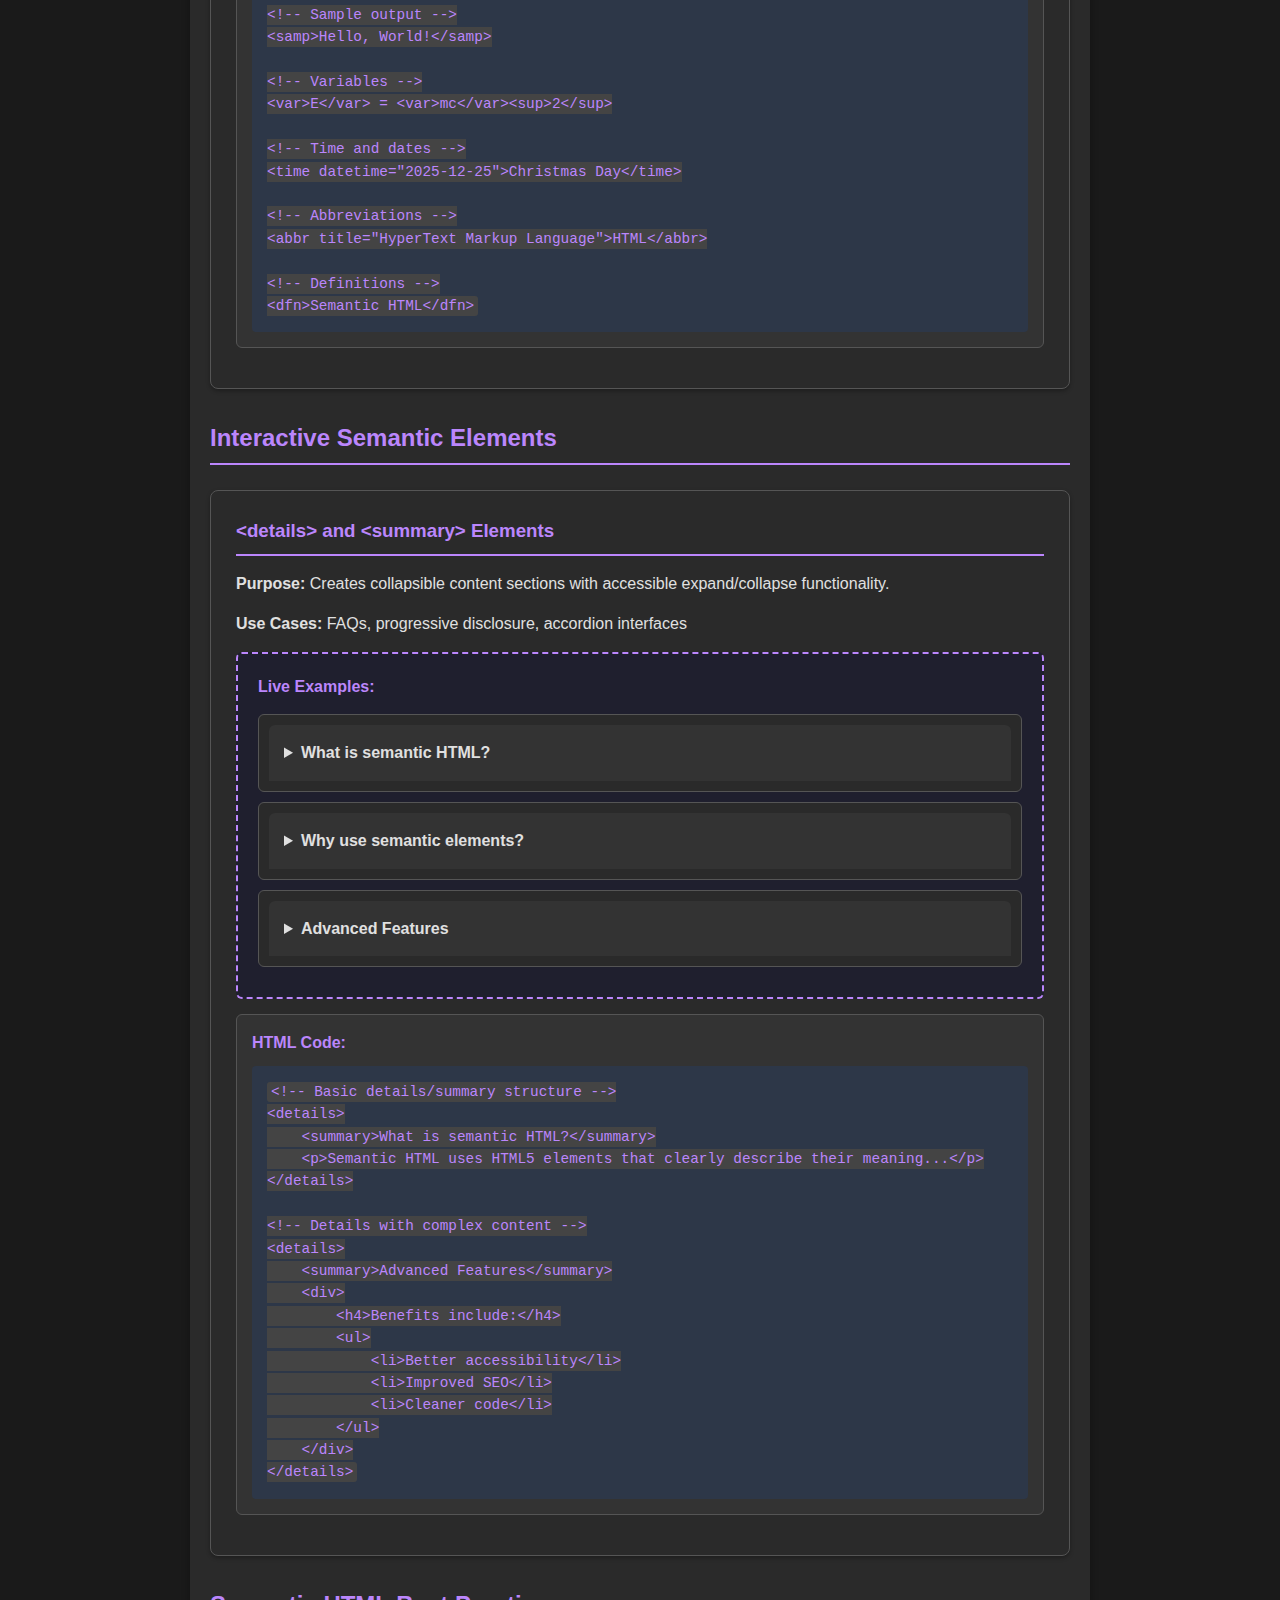
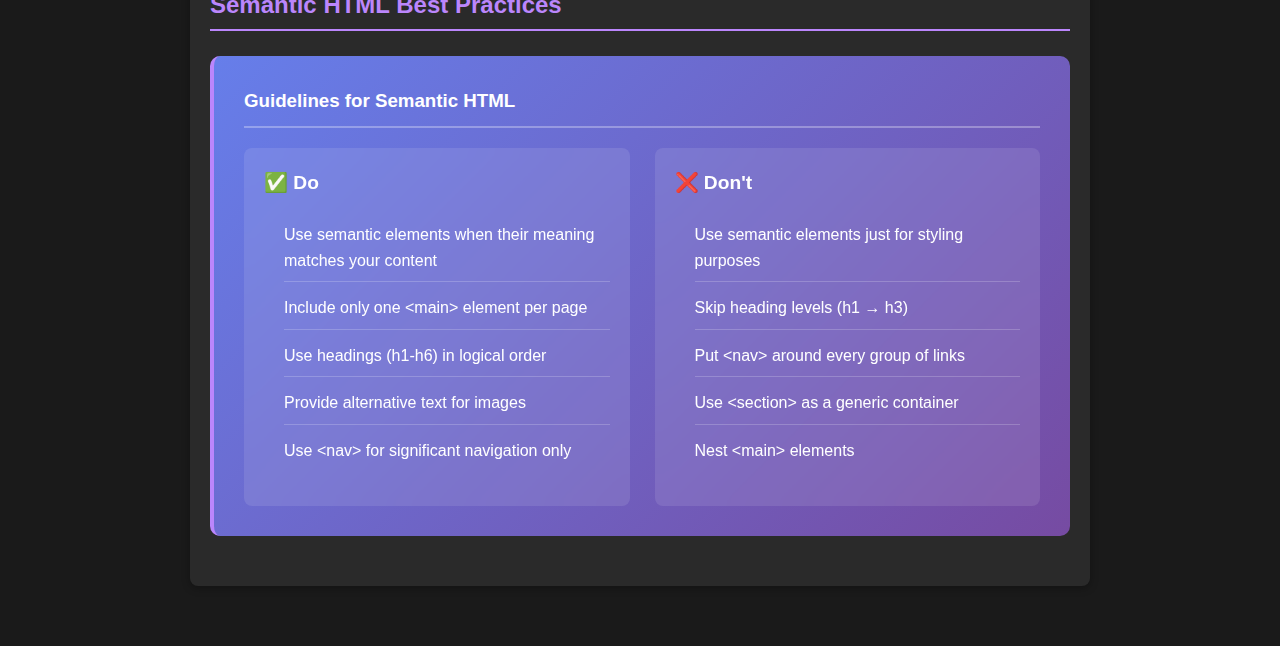
<file: semantic-elements.html>
<!DOCTYPE html>
<html lang="en">
<head>
    <!-- Essential meta tags for proper document structure -->
    <meta charset="UTF-8">
    <meta name="viewport" content="width=device-width, initial-scale=1.0">
    <meta name="description" content="Comprehensive guide to HTML5 semantic elements with examples and use cases">
    <meta name="keywords" content="HTML5, semantic elements, web development, accessibility">
    <title>HTML5 Semantic Elements Guide</title>
    <!-- Link to shared stylesheet -->
    <link rel="stylesheet" href="style.css">
    <!-- Additional styles for this specific page -->
    <link rel="stylesheet" href="semantic-elements.css">
</head>
<body>
    <!-- Header with navigation - consistent across all pages -->
    <header>
        <h1>HTML5 Semantic Elements Guide</h1>
        <nav>
            <ul>
                <li><a href="index.html">Home</a></li>
                <li><a href="semantic-elements.html" class="current">Semantic HTML</a></li>
                <li><a href="css-layouts.html">CSS Layouts</a></li>
                <li><a href="forms-accessibility.html">Forms & Accessibility</a></li>
                <li><a href="css-showcase.html">CSS Showcase</a></li>
            </ul>
        </nav>
    </header>

    <!-- Main content demonstrating semantic elements -->
    <main>
        <!-- Introduction section -->
        <section id="introduction">
            <h2>What are Semantic Elements?</h2>
            <p>Semantic HTML elements clearly describe their meaning to both the browser and the developer. They provide structure and meaning to web content, improving accessibility, SEO, and maintainability.</p>
            
            <!-- Code example demonstrating semantic vs non-semantic markup -->
            <article class="code-example">
                <h3>Semantic vs Non-Semantic Example</h3>
                <div class="comparison">
                    <!-- Non-semantic approach -->
                    <div class="example-section">
                        <h4>❌ Non-Semantic (Avoid)</h4>
                        <pre><code>&lt;div class="header"&gt;
    &lt;div class="nav"&gt;...&lt;/div&gt;
&lt;/div&gt;
&lt;div class="main-content"&gt;
    &lt;div class="article"&gt;...&lt;/div&gt;
    &lt;div class="sidebar"&gt;...&lt;/div&gt;
&lt;/div&gt;
&lt;div class="footer"&gt;...&lt;/div&gt;</code></pre>
                    </div>
                    
                    <!-- Semantic approach -->
                    <div class="example-section">
                        <h4>✅ Semantic (Recommended)</h4>
                        <pre><code>&lt;header&gt;
    &lt;nav&gt;...&lt;/nav&gt;
&lt;/header&gt;
&lt;main&gt;
    &lt;article&gt;...&lt;/article&gt;
    &lt;aside&gt;...&lt;/aside&gt;
&lt;/main&gt;
&lt;footer&gt;...&lt;/footer&gt;</code></pre>
                    </div>
                </div>
            </article>
        </section>

        <!-- Document Structure Elements -->
        <section id="document-structure">
            <h2>Document Structure Elements</h2>
            
            <!-- Header element explanation -->
            <article class="semantic-element">
                <h3>&lt;header&gt; Element</h3>
                <p><strong>Purpose:</strong> Represents introductory content or navigational aids. Can contain logos, search forms, navigation menus.</p>
                <p><strong>Use Cases:</strong> Site headers, article headers, section headers</p>
                
                <div class="example-demo">
                    <h4>Live Example:</h4>
                    <!-- Demonstration of header element -->
                    <header class="demo-header">
                        <h1>Company Name</h1>
                        <nav>
                            <ul>
                                <li><a href="#">Home</a></li>
                                <li><a href="#">About</a></li>
                                <li><a href="#">Contact</a></li>
                            </ul>
                        </nav>
                    </header>
                </div>
                
                <div class="code-snippet">
                    <h4>HTML Code:</h4>
                    <pre><code>&lt;!-- Header can be used for site-wide or section-specific headers --&gt;
&lt;header&gt;
    &lt;h1&gt;Company Name&lt;/h1&gt;
    &lt;nav&gt;
        &lt;ul&gt;
            &lt;li&gt;&lt;a href="#"&gt;Home&lt;/a&gt;&lt;/li&gt;
            &lt;li&gt;&lt;a href="#"&gt;About&lt;/a&gt;&lt;/li&gt;
            &lt;li&gt;&lt;a href="#"&gt;Contact&lt;/a&gt;&lt;/li&gt;
        &lt;/ul&gt;
    &lt;/nav&gt;
&lt;/header&gt;</code></pre>
                </div>
            </article>

            <!-- Navigation element explanation -->
            <article class="semantic-element">
                <h3>&lt;nav&gt; Element</h3>
                <p><strong>Purpose:</strong> Defines a set of navigation links. Not all groups of links need to be in a nav element.</p>
                <p><strong>Use Cases:</strong> Primary navigation, breadcrumbs, pagination, table of contents</p>
                
                <div class="example-demo">
                    <h4>Live Examples:</h4>
                    
                    <!-- Primary navigation example -->
                    <nav class="demo-nav primary">
                        <h4>Primary Navigation:</h4>
                        <ul>
                            <li><a href="#">Products</a></li>
                            <li><a href="#">Services</a></li>
                            <li><a href="#">Support</a></li>
                        </ul>
                    </nav>
                    
                    <!-- Breadcrumb navigation example -->
                    <nav class="demo-nav breadcrumb" aria-label="Breadcrumb">
                        <h4>Breadcrumb Navigation:</h4>
                        <ol>
                            <li><a href="#">Home</a></li>
                            <li><a href="#">Category</a></li>
                            <li aria-current="page">Current Page</li>
                        </ol>
                    </nav>
                </div>
                
                <div class="code-snippet">
                    <h4>HTML Code:</h4>
                    <pre><code>&lt;!-- Primary navigation --&gt;
&lt;nav&gt;
    &lt;ul&gt;
        &lt;li&gt;&lt;a href="#"&gt;Products&lt;/a&gt;&lt;/li&gt;
        &lt;li&gt;&lt;a href="#"&gt;Services&lt;/a&gt;&lt;/li&gt;
        &lt;li&gt;&lt;a href="#"&gt;Support&lt;/a&gt;&lt;/li&gt;
    &lt;/ul&gt;
&lt;/nav&gt;

&lt;!-- Breadcrumb navigation with ARIA label --&gt;
&lt;nav aria-label="Breadcrumb"&gt;
    &lt;ol&gt;
        &lt;li&gt;&lt;a href="#"&gt;Home&lt;/a&gt;&lt;/li&gt;
        &lt;li&gt;&lt;a href="#"&gt;Category&lt;/a&gt;&lt;/li&gt;
        &lt;li aria-current="page"&gt;Current Page&lt;/li&gt;
    &lt;/ol&gt;
&lt;/nav&gt;</code></pre>
                </div>
            </article>

            <!-- Main element explanation -->
            <article class="semantic-element">
                <h3>&lt;main&gt; Element</h3>
                <p><strong>Purpose:</strong> Represents the dominant content of the document. There should be only one main element per page.</p>
                <p><strong>Use Cases:</strong> Primary content area, excluding headers, footers, and sidebars</p>
                
                <div class="code-snippet">
                    <h4>HTML Code:</h4>
                    <pre><code>&lt;!-- Main content should be unique to the document --&gt;
&lt;main&gt;
    &lt;h1&gt;Page Title&lt;/h1&gt;
    &lt;section&gt;
        &lt;h2&gt;Section Heading&lt;/h2&gt;
        &lt;p&gt;Main content goes here...&lt;/p&gt;
    &lt;/section&gt;
&lt;/main&gt;</code></pre>
                </div>
            </article>
        </section>

        <!-- Content Sectioning Elements -->
        <section id="content-sectioning">
            <h2>Content Sectioning Elements</h2>
            
            <!-- Section element explanation -->
            <article class="semantic-element">
                <h3>&lt;section&gt; Element</h3>
                <p><strong>Purpose:</strong> Represents a thematic grouping of content with a heading. Use when no other semantic element is appropriate.</p>
                <p><strong>Use Cases:</strong> Chapters, tabs, themed content groups</p>
                
                <div class="example-demo">
                    <h4>Live Example:</h4>
                    <!-- Demonstration of section elements -->
                    <section class="demo-section">
                        <h4>Features Overview</h4>
                        <p>This section groups related features together.</p>
                        <ul>
                            <li>Feature 1: Easy to use</li>
                            <li>Feature 2: Fast performance</li>
                            <li>Feature 3: Secure</li>
                        </ul>
                    </section>
                </div>
            </article>

            <!-- Article element explanation -->
            <article class="semantic-element">
                <h3>&lt;article&gt; Element</h3>
                <p><strong>Purpose:</strong> Represents a complete, self-contained composition that could be distributed independently.</p>
                <p><strong>Use Cases:</strong> Blog posts, news articles, product cards, comments</p>
                
                <div class="example-demo">
                    <h4>Live Example:</h4>
                    <!-- Demonstration of article element -->
                    <article class="demo-article">
                        <header>
                            <h4>Understanding CSS Grid</h4>
                            <p class="meta">Published on <time datetime="2025-09-19">September 19, 2025</time> by John Doe</p>
                        </header>
                        <p>CSS Grid Layout is a two-dimensional layout method that allows you to control both rows and columns...</p>
                        <footer>
                            <p>Tags: <span class="tag">CSS</span> <span class="tag">Layout</span> <span class="tag">Grid</span></p>
                        </footer>
                    </article>
                </div>
                
                <div class="code-snippet">
                    <h4>HTML Code:</h4>
                    <pre><code>&lt;article&gt;
    &lt;header&gt;
        &lt;h2&gt;Understanding CSS Grid&lt;/h2&gt;
        &lt;p&gt;Published on &lt;time datetime="2025-09-19"&gt;September 19, 2025&lt;/time&gt;&lt;/p&gt;
    &lt;/header&gt;
    &lt;p&gt;CSS Grid Layout is a two-dimensional layout method...&lt;/p&gt;
    &lt;footer&gt;
        &lt;p&gt;Tags: CSS, Layout, Grid&lt;/p&gt;
    &lt;/footer&gt;
&lt;/article&gt;</code></pre>
                </div>
            </article>

            <!-- Aside element explanation -->
            <article class="semantic-element">
                <h3>&lt;aside&gt; Element</h3>
                <p><strong>Purpose:</strong> Represents content indirectly related to the main content, like sidebars or call-out boxes.</p>
                <p><strong>Use Cases:</strong> Sidebars, related links, advertisements, author bio</p>
                
                <div class="example-demo">
                    <h4>Live Example:</h4>
                    <!-- Demonstration of aside element -->
                    <aside class="demo-aside">
                        <h4>Did You Know?</h4>
                        <p>Semantic HTML improves accessibility by providing context to screen readers and other assistive technologies.</p>
                    </aside>
                </div>
            </article>
        </section>

        <!-- Text-level Semantic Elements -->
        <section id="text-semantics">
            <h2>Text-level Semantic Elements</h2>
            
            <article class="semantic-element">
                <h3>Inline Semantic Elements</h3>
                <p>These elements provide semantic meaning to text within paragraphs and other content.</p>
                
                <div class="example-demo">
                    <h4>Live Examples:</h4>
                    <div class="text-examples">
                        <p><strong>&lt;strong&gt;</strong>: <strong>This text is strongly emphasized</strong> (important)</p>
                        <p><strong>&lt;em&gt;</strong>: <em>This text is emphasized</em> (stress emphasis)</p>
                        <p><strong>&lt;mark&gt;</strong>: This text is <mark>highlighted</mark> for reference</p>
                        <p><strong>&lt;code&gt;</strong>: Use <code>console.log()</code> for debugging</p>
                        <p><strong>&lt;kbd&gt;</strong>: Press <kbd>Ctrl</kbd> + <kbd>C</kbd> to copy</p>
                        <p><strong>&lt;samp&gt;</strong>: Output: <samp>Hello, World!</samp></p>
                        <p><strong>&lt;var&gt;</strong>: The formula is <var>E</var> = <var>mc</var><sup>2</sup></p>
                        <p><strong>&lt;time&gt;</strong>: The event is on <time datetime="2025-12-25">Christmas Day</time></p>
                        <p><strong>&lt;abbr&gt;</strong>: <abbr title="HyperText Markup Language">HTML</abbr> is awesome</p>
                        <p><strong>&lt;dfn&gt;</strong>: <dfn>Semantic HTML</dfn> provides meaning to web content</p>
                    </div>
                </div>
                
                <div class="code-snippet">
                    <h4>HTML Code:</h4>
                    <pre><code>&lt;!-- Strong importance --&gt;
&lt;strong&gt;This text is strongly emphasized&lt;/strong&gt;

&lt;!-- Stress emphasis --&gt;
&lt;em&gt;This text is emphasized&lt;/em&gt;

&lt;!-- Highlighted text --&gt;
&lt;mark&gt;highlighted&lt;/mark&gt;

&lt;!-- Code snippets --&gt;
&lt;code&gt;console.log()&lt;/code&gt;

&lt;!-- Keyboard input --&gt;
&lt;kbd&gt;Ctrl&lt;/kbd&gt; + &lt;kbd&gt;C&lt;/kbd&gt;

&lt;!-- Sample output --&gt;
&lt;samp&gt;Hello, World!&lt;/samp&gt;

&lt;!-- Variables --&gt;
&lt;var&gt;E&lt;/var&gt; = &lt;var&gt;mc&lt;/var&gt;&lt;sup&gt;2&lt;/sup&gt;

&lt;!-- Time and dates --&gt;
&lt;time datetime="2025-12-25"&gt;Christmas Day&lt;/time&gt;

&lt;!-- Abbreviations --&gt;
&lt;abbr title="HyperText Markup Language"&gt;HTML&lt;/abbr&gt;

&lt;!-- Definitions --&gt;
&lt;dfn&gt;Semantic HTML&lt;/dfn&gt;</code></pre>
                </div>
            </article>
        </section>

        <!-- Interactive Elements -->
        <section id="interactive-elements">
            <h2>Interactive Semantic Elements</h2>
            
            <article class="semantic-element">
                <h3>&lt;details&gt; and &lt;summary&gt; Elements</h3>
                <p><strong>Purpose:</strong> Creates collapsible content sections with accessible expand/collapse functionality.</p>
                <p><strong>Use Cases:</strong> FAQs, progressive disclosure, accordion interfaces</p>
                
                <div class="example-demo">
                    <h4>Live Examples:</h4>
                    
                    <!-- FAQ example -->
                    <details class="demo-details">
                        <summary>What is semantic HTML?</summary>
                        <p>Semantic HTML uses HTML5 elements that clearly describe their meaning to both the browser and the developer. Examples include &lt;header&gt;, &lt;nav&gt;, &lt;main&gt;, &lt;article&gt;, and &lt;footer&gt;.</p>
                    </details>
                    
                    <details class="demo-details">
                        <summary>Why use semantic elements?</summary>
                        <p>Semantic elements improve accessibility, SEO, and code maintainability. They help screen readers understand page structure and provide better context for search engines.</p>
                    </details>
                    
                    <details class="demo-details">
                        <summary>Advanced Features</summary>
                        <div class="details-content">
                            <h5>Benefits include:</h5>
                            <ul>
                                <li>Better accessibility</li>
                                <li>Improved SEO</li>
                                <li>Cleaner, more maintainable code</li>
                                <li>Better browser support</li>
                            </ul>
                        </div>
                    </details>
                </div>
                
                <div class="code-snippet">
                    <h4>HTML Code:</h4>
                    <pre><code>&lt;!-- Basic details/summary structure --&gt;
&lt;details&gt;
    &lt;summary&gt;What is semantic HTML?&lt;/summary&gt;
    &lt;p&gt;Semantic HTML uses HTML5 elements that clearly describe their meaning...&lt;/p&gt;
&lt;/details&gt;

&lt;!-- Details with complex content --&gt;
&lt;details&gt;
    &lt;summary&gt;Advanced Features&lt;/summary&gt;
    &lt;div&gt;
        &lt;h4&gt;Benefits include:&lt;/h4&gt;
        &lt;ul&gt;
            &lt;li&gt;Better accessibility&lt;/li&gt;
            &lt;li&gt;Improved SEO&lt;/li&gt;
            &lt;li&gt;Cleaner code&lt;/li&gt;
        &lt;/ul&gt;
    &lt;/div&gt;
&lt;/details&gt;</code></pre>
                </div>
            </article>
        </section>

        <!-- Best Practices Section -->
        <section id="best-practices">
            <h2>Semantic HTML Best Practices</h2>
            
            <article class="best-practices">
                <h3>Guidelines for Semantic HTML</h3>
                
                <div class="practice-grid">
                    <div class="practice-item">
                        <h4>✅ Do</h4>
                        <ul>
                            <li>Use semantic elements when their meaning matches your content</li>
                            <li>Include only one &lt;main&gt; element per page</li>
                            <li>Use headings (h1-h6) in logical order</li>
                            <li>Provide alternative text for images</li>
                            <li>Use &lt;nav&gt; for significant navigation only</li>
                        </ul>
                    </div>
                    
                    <div class="practice-item">
                        <h4>❌ Don't</h4>
                        <ul>
                            <li>Use semantic elements just for styling purposes</li>
                            <li>Skip heading levels (h1 → h3)</li>
                            <li>Put &lt;nav&gt; around every group of links</li>
                            <li>Use &lt;section&gt; as a generic container</li>
                            <li>Nest &lt;main&gt; elements</li>
                        </ul>
                    </div>
                </div>
            </article>
        </section>
    </main>

    <!-- Footer consistent with main site -->
    <footer>
        <p>&copy; 2025 HTML & CSS Learning Examples. 
        <a href="index.html">Back to Home</a> | 
        <a href="#top">Back to Top</a></p>
    </footer>
</body>
</html>
</file>
<file: css-layouts.css>
/*
    css-layouts.css
    Specific styles for the CSS layout techniques demonstration page
*/

/* Layout section styling for dark theme */
.layout-section {
    margin: 40px 0;
    padding: 30px;
    background: #2a2a2a;
    border-radius: 12px;
    box-shadow: 0 4px 8px rgba(0,0,0,0.3);
}

.layout-section h2 {
    color: #bb86fc;
    border-bottom: 3px solid #bb86fc;
    padding-bottom: 10px;
    margin-bottom: 20px;
}

/* Layout overview cards */
.layout-overview {
    background: linear-gradient(135deg, #667eea 0%, #764ba2 100%);
    color: white;
    padding: 30px;
    border-radius: 12px;
    margin: 25px 0;
}

.comparison-grid {
    display: grid;
    grid-template-columns: repeat(auto-fit, minmax(250px, 1fr));
    gap: 20px;
    margin-top: 20px;
}

.layout-card {
    background: rgba(255,255,255,0.15);
    padding: 20px;
    border-radius: 8px;
    backdrop-filter: blur(10px);
    border: 1px solid rgba(255,255,255,0.2);
}

.layout-card h4 {
    margin-bottom: 15px;
    font-size: 1.3em;
}

/* Layout examples for dark theme */
.layout-example {
    margin: 30px 0;
    padding: 25px;
    border: 1px solid #555;
    border-radius: 8px;
    background: #333;
}

.layout-example h3 {
    color: #bb86fc;
    margin-bottom: 15px;
    border-bottom: 2px solid #555;
    padding-bottom: 8px;
}

/* Demo containers for dark theme */
.demo-container {
    background: #2a2a2a;
    border: 2px dashed #bb86fc;
    border-radius: 8px;
    padding: 20px;
    margin: 20px 0;
}

.demo-container h4, .demo-container h5 {
    color: #bb86fc;
    margin-bottom: 15px;
}

/* Flexbox examples for dark theme */
.flex-container {
    display: flex;
    background: #1f2937;
    border-radius: 6px;
    padding: 15px;
    margin: 10px 0;
}

.basic-flex {
    gap: 10px;
}

.flex-item {
    background: #bb86fc;
    color: #1a1a1a;
    padding: 15px;
    border-radius: 4px;
    text-align: center;
    flex: 1;
}

.flex-item.small {
    flex: none;
    width: 60px;
    height: 60px;
    display: flex;
    align-items: center;
    justify-content: center;
}

/* Flexbox alignment examples */
.alignment-demo {
    margin: 15px 0;
}

.alignment-demo h5 {
    color: #495057;
    margin-bottom: 8px;
    font-family: 'Courier New', monospace;
    background: #e9ecef;
    padding: 5px 10px;
    border-radius: 3px;
    display: inline-block;
}

.justify-center {
    justify-content: center;
}

.justify-between {
    justify-content: space-between;
}

.justify-around {
    justify-content: space-around;
}

/* Responsive Navigation Example */
.flex-nav {
    display: flex;
    justify-content: space-between;
    align-items: center;
    padding: 1rem 2rem;
    background: #333;
    border-radius: 8px;
    box-shadow: 0 2px 10px rgba(0,0,0,0.3);
    margin: 15px 0;
}

.nav-brand {
    font-size: 1.5em;
    font-weight: bold;
    color: #bb86fc;
}

.nav-links {
    display: flex;
    list-style: none;
    gap: 2rem;
    margin: 0;
    padding: 0;
}

.nav-links a {
    text-decoration: none;
    color: #e0e0e0;
    font-weight: 500;
    transition: color 0.3s ease;
}

.nav-links a:hover {
    color: #bb86fc;
}

.btn-primary {
    background: #bb86fc;
    color: #1a1a1a;
    border: none;
    padding: 10px 20px;
    border-radius: 5px;
    cursor: pointer;
    font-weight: 500;
    transition: background 0.3s ease;
}

.btn-primary:hover {
    background: #005fa3;
}

/* Grid examples */
.grid-container {
    display: grid;
    gap: 15px;
    margin: 15px 0;
}

.basic-grid {
    grid-template-columns: 200px 1fr;
    grid-template-rows: auto 1fr auto;
    grid-template-areas: 
        "header header"
        "sidebar main"
        "footer footer";
    min-height: 300px;
    background: #f0f8ff;
    padding: 15px;
    border-radius: 8px;
}

.grid-item {
    background: #0074D9;
    color: white;
    padding: 20px;
    border-radius: 6px;
    display: flex;
    align-items: center;
    justify-content: center;
    font-weight: 500;
}

.header { 
    grid-area: header; 
    background: #28a745;
}

.sidebar { 
    grid-area: sidebar; 
    background: #ffc107;
    color: #333;
}

.main { 
    grid-area: main; 
    background: #17a2b8;
}

.footer { 
    grid-area: footer; 
    background: #6c757d;
}

/* Card grid */
.card-grid {
    grid-template-columns: repeat(auto-fit, minmax(250px, 1fr));
    gap: 20px;
    padding: 20px;
    background: #f8f9fa;
    border-radius: 8px;
}

.card {
    background: white;
    padding: 20px;
    border-radius: 8px;
    box-shadow: 0 4px 6px rgba(0,0,0,0.1);
    transition: all 0.3s ease;
}

.card:hover {
    transform: translateY(-5px);
    box-shadow: 0 8px 25px rgba(0,0,0,0.15);
}

.card h4 {
    color: #0074D9;
    margin-bottom: 10px;
}

/* Complex grid */
.complex-grid {
    grid-template-columns: repeat(4, 1fr);
    grid-template-rows: repeat(3, 100px);
    gap: 15px;
    background: #f0f8ff;
    padding: 15px;
    border-radius: 8px;
}

.item-1 { 
    grid-column: 1 / 3;
    grid-row: 1 / 3;
    background: #dc3545;
}

.item-2 { 
    background: #28a745;
}

.item-3 { 
    background: #ffc107;
    color: #333;
}

.item-4 { 
    background: #17a2b8;
}

.item-5 { 
    background: #6f42c1;
}

.item-6 { 
    grid-column: 3 / 5;
    grid-row: 3;
    background: #fd7e14;
}

/* Positioning examples */
.position-demos {
    display: grid;
    grid-template-columns: repeat(auto-fit, minmax(300px, 1fr));
    gap: 20px;
    margin: 20px 0;
}

.position-demo {
    background: white;
    border: 1px solid #dee2e6;
    border-radius: 8px;
    padding: 20px;
}

.position-demo h4 {
    color: #0074D9;
    margin-bottom: 15px;
    text-align: center;
    background: #f8f9fa;
    padding: 8px;
    border-radius: 4px;
}

.position-container {
    position: relative;
    height: 120px;
    background: #f0f8ff;
    border: 1px solid #cce7ff;
    border-radius: 6px;
    overflow: hidden;
}

.positioned-element {
    background: #0074D9;
    color: white;
    padding: 10px 15px;
    border-radius: 4px;
    font-size: 0.9em;
    font-weight: 500;
}

.static {
    position: static;
}

.relative {
    position: relative;
    top: 10px;
    left: 20px;
}

.relative-parent {
    position: relative;
}

.absolute {
    position: absolute;
    top: 10px;
    right: 10px;
}

.fixed-demo {
    background: #dc3545;
    padding: 5px 10px;
    font-size: 0.8em;
}

/* Modal example */
.modal-overlay {
    position: fixed;
    top: 0;
    left: 0;
    width: 100%;
    height: 100%;
    background: rgba(0,0,0,0.7);
    display: none;
    justify-content: center;
    align-items: center;
    z-index: 1000;
}

.modal-content {
    background: white;
    border-radius: 12px;
    max-width: 500px;
    width: 90%;
    box-shadow: 0 20px 40px rgba(0,0,0,0.3);
    animation: modalSlideIn 0.3s ease;
}

@keyframes modalSlideIn {
    from {
        opacity: 0;
        transform: translateY(-50px);
    }
    to {
        opacity: 1;
        transform: translateY(0);
    }
}

.modal-header {
    display: flex;
    justify-content: space-between;
    align-items: center;
    padding: 20px;
    border-bottom: 1px solid #dee2e6;
}

.modal-header h3 {
    margin: 0;
    color: #333;
}

.close-btn {
    background: none;
    border: none;
    font-size: 24px;
    cursor: pointer;
    color: #999;
    padding: 0;
    width: 30px;
    height: 30px;
    border-radius: 50%;
    display: flex;
    align-items: center;
    justify-content: center;
    transition: all 0.3s ease;
}

.close-btn:hover {
    background: #f8f9fa;
    color: #333;
}

.modal-body {
    padding: 20px;
}

.modal-footer {
    padding: 20px;
    border-top: 1px solid #dee2e6;
    text-align: right;
}

.open-modal-btn {
    background: #28a745;
    color: white;
    border: none;
    padding: 12px 24px;
    border-radius: 6px;
    cursor: pointer;
    font-size: 16px;
    transition: background 0.3s ease;
}

.open-modal-btn:hover {
    background: #218838;
}

/* Best practices section */
.best-practices-grid {
    display: grid;
    grid-template-columns: repeat(auto-fit, minmax(300px, 1fr));
    gap: 25px;
    margin: 30px 0;
}

.practice-card {
    background: linear-gradient(135deg, #667eea 0%, #764ba2 100%);
    color: white;
    padding: 25px;
    border-radius: 12px;
    box-shadow: 0 8px 20px rgba(0,0,0,0.15);
}

.practice-card h3 {
    margin-bottom: 20px;
    font-size: 1.2em;
    border-bottom: 2px solid rgba(255,255,255,0.3);
    padding-bottom: 10px;
}

.practice-card ul {
    list-style: none;
    padding: 0;
}

.practice-card li {
    padding: 8px 0;
    border-bottom: 1px solid rgba(255,255,255,0.2);
}

.practice-card li:last-child {
    border-bottom: none;
}

/* Code examples */
.code-example {
    background: #2d3748;
    color: #e2e8f0;
    padding: 20px;
    border-radius: 8px;
    margin: 20px 0;
    overflow-x: auto;
}

.code-example h4 {
    color: #90cdf4;
    margin-bottom: 10px;
    border-bottom: 1px solid #4a5568;
    padding-bottom: 5px;
}

.code-example pre {
    margin: 0;
    background: transparent;
    color: inherit;
    padding: 0;
}

/* Responsive design */
@media (max-width: 768px) {
    .flex-nav {
        flex-direction: column;
        gap: 15px;
        text-align: center;
    }
    
    .nav-links {
        flex-direction: column;
        gap: 10px;
    }
    
    .position-demos {
        grid-template-columns: 1fr;
    }
    
    .comparison-grid {
        grid-template-columns: 1fr;
    }
    
    .layout-section {
        padding: 20px;
    }
    
    .modal-content {
        margin: 20px;
    }
}

@media (max-width: 480px) {
    .basic-grid {
        grid-template-columns: 1fr;
        grid-template-areas: 
            "header"
            "main"
            "sidebar"
            "footer";
    }
    
    .complex-grid {
        grid-template-columns: 1fr 1fr;
        grid-template-rows: repeat(4, 80px);
    }
    
    .item-1 {
        grid-column: 1 / 3;
        grid-row: 1;
    }
    
    .item-6 {
        grid-column: 1 / 3;
        grid-row: 4;
    }
}
</file>
<file: css-showcase.css>
/*
    css-showcase.css
    Advanced CSS styling demonstrations and examples
*/

/* CSS Custom Properties for Dark Theming */
:root {
    --primary-color: #bb86fc;
    --secondary-color: #03dac6;
    --background-color: #2a2a2a;
    --text-color: #e0e0e0;
    --border-radius: 8px;
    --box-shadow: 0 4px 8px rgba(0,0,0,0.3);
    --transition: all 0.3s cubic-bezier(0.4, 0, 0.2, 1);
}

/* Theme variations */
[data-theme="dark"] {
    --primary-color: #bb86fc;
    --secondary-color: #03dac6;
    --background-color: #121212;
    --text-color: #ffffff;
    --box-shadow: 0 4px 8px rgba(255,255,255,0.1);
}

[data-theme="colorful"] {
    --primary-color: #ff6b6b;
    --secondary-color: #4ecdc4;
    --background-color: linear-gradient(135deg, #667eea 0%, #764ba2 100%);
    --text-color: #ffffff;
    --box-shadow: 0 8px 25px rgba(0,0,0,0.2);
}

[data-theme="minimal"] {
    --primary-color: #2c3e50;
    --secondary-color: #95a5a6;
    --background-color: #ecf0f1;
    --text-color: #2c3e50;
    --border-radius: 2px;
    --box-shadow: none;
}

/* Showcase sections for dark theme */
.showcase-section {
    margin: 40px 0;
    padding: 30px;
    background: #2a2a2a;
    border-radius: 12px;
    box-shadow: 0 4px 8px rgba(0,0,0,0.3);
}

.showcase-section h2 {
    color: #bb86fc;
    border-bottom: 3px solid #bb86fc;
    padding-bottom: 10px;
    margin-bottom: 20px;
}

/* Features overview */
.features-overview {
    background: linear-gradient(135deg, #667eea 0%, #764ba2 100%);
    color: white;
    padding: 30px;
    border-radius: 12px;
    margin: 25px 0;
}

.features-grid {
    display: grid;
    grid-template-columns: repeat(auto-fit, minmax(250px, 1fr));
    gap: 20px;
    margin-top: 20px;
}

.feature-card {
    background: rgba(255,255,255,0.15);
    padding: 25px;
    border-radius: 12px;
    text-align: center;
    backdrop-filter: blur(10px);
    border: 1px solid rgba(255,255,255,0.2);
    transition: var(--transition);
}

.feature-icon {
    font-size: 2.5em;
    margin-bottom: 15px;
}

.feature-card h4 {
    margin-bottom: 10px;
    font-size: 1.2em;
}

/* Hover effects */
.hover-lift {
    transition: var(--transition);
}

.hover-lift:hover {
    transform: translateY(-8px);
    box-shadow: 0 12px 30px rgba(0,0,0,0.15);
}

/* Demo articles for dark theme */
.demo-article {
    margin: 30px 0;
    padding: 25px;
    border: 1px solid #555;
    border-radius: 8px;
    background: #333;
}

.demo-article h3 {
    color: #bb86fc;
    margin-bottom: 15px;
    border-bottom: 2px solid #555;
    padding-bottom: 8px;
}

/* Demo containers for dark theme */
.demo-container {
    background: #2a2a2a;
    border: 2px dashed #bb86fc;
    border-radius: 8px;
    padding: 25px;
    margin: 20px 0;
}

.demo-container h4 {
    color: #bb86fc;
    margin-bottom: 20px;
}

/* Theme controls for dark theme */
.theme-controls {
    display: flex;
    gap: 10px;
    margin-bottom: 20px;
    flex-wrap: wrap;
}

.theme-btn {
    padding: 10px 20px;
    border: 2px solid #bb86fc;
    background: #2a2a2a;
    color: #bb86fc;
    border-radius: 6px;
    cursor: pointer;
    transition: var(--transition);
    font-weight: 500;
}

.theme-btn:hover,
.theme-btn.active {
    background: #bb86fc;
    color: #1a1a1a;
}

/* Themed component */
.themed-component {
    background: var(--background-color);
    color: var(--text-color);
    padding: 30px;
    border-radius: var(--border-radius);
    box-shadow: var(--box-shadow);
    transition: var(--transition);
    margin-top: 20px;
}

.component-stats {
    display: flex;
    gap: 30px;
    margin: 20px 0;
    flex-wrap: wrap;
}

.stat-item {
    text-align: center;
}

.stat-number {
    display: block;
    font-size: 2em;
    font-weight: bold;
    color: var(--primary-color);
}

.stat-label {
    font-size: 0.9em;
    opacity: 0.8;
}

.themed-button {
    background: var(--primary-color);
    color: white;
    border: none;
    padding: 12px 24px;
    border-radius: var(--border-radius);
    cursor: pointer;
    font-weight: 500;
    transition: var(--transition);
}

.themed-button:hover {
    opacity: 0.9;
    transform: translateY(-2px);
}

/* Animation showcase */
.animation-showcase {
    display: grid;
    grid-template-columns: repeat(auto-fit, minmax(150px, 1fr));
    gap: 30px;
    margin: 20px 0;
}

.animation-item {
    text-align: center;
}

.animation-item p {
    margin-top: 15px;
    font-weight: 500;
    color: #666;
}

/* Floating animation */
.floating-element {
    width: 80px;
    height: 80px;
    margin: 0 auto;
    animation: float 3s ease-in-out infinite;
}

.floating-inner {
    width: 100%;
    height: 100%;
    background: linear-gradient(135deg, #667eea 0%, #764ba2 100%);
    color: white;
    display: flex;
    align-items: center;
    justify-content: center;
    border-radius: 12px;
    font-weight: bold;
}

@keyframes float {
    0%, 100% { transform: translateY(0px); }
    50% { transform: translateY(-20px); }
}

/* Rotating animation */
.rotating-element {
    width: 80px;
    height: 80px;
    margin: 0 auto;
    animation: rotate 2s linear infinite;
}

.rotating-inner {
    width: 100%;
    height: 100%;
    background: #ff6b6b;
    display: flex;
    align-items: center;
    justify-content: center;
    border-radius: 50%;
    font-size: 2em;
}

@keyframes rotate {
    from { transform: rotate(0deg); }
    to { transform: rotate(360deg); }
}

/* Pulsing animation */
.pulsing-element {
    width: 80px;
    height: 80px;
    margin: 0 auto;
    animation: pulse 2s ease-in-out infinite;
}

.pulsing-inner {
    width: 100%;
    height: 100%;
    background: #4ecdc4;
    color: white;
    display: flex;
    align-items: center;
    justify-content: center;
    border-radius: 12px;
    font-weight: bold;
}

@keyframes pulse {
    0% { transform: scale(1); opacity: 1; }
    50% { transform: scale(1.1); opacity: 0.8; }
    100% { transform: scale(1); opacity: 1; }
}

/* Loading spinner */
.loading-spinner {
    width: 80px;
    height: 80px;
    margin: 0 auto;
    position: relative;
}

.spinner-inner {
    width: 100%;
    height: 100%;
    border: 4px solid #f3f3f3;
    border-top: 4px solid #0074D9;
    border-radius: 50%;
    animation: spin 1s linear infinite;
}

@keyframes spin {
    0% { transform: rotate(0deg); }
    100% { transform: rotate(360deg); }
}

/* Hover effects grid for dark theme */
.hover-effects-grid {
    display: grid;
    grid-template-columns: repeat(auto-fit, minmax(200px, 1fr));
    gap: 20px;
    margin: 20px 0;
}

.hover-card {
    background: #333;
    padding: 25px;
    border-radius: 12px;
    box-shadow: 0 4px 8px rgba(0,0,0,0.3);
    cursor: pointer;
    position: relative;
    overflow: hidden;
}

.hover-card h5 {
    color: #e0e0e0;
    margin-bottom: 10px;
    font-size: 1.1em;
}

.hover-card p {
    color: #bbb;
    font-size: 0.9em;
}

/* Lift hover effect */
.lift-on-hover {
    transition: all 0.3s cubic-bezier(0.4, 0, 0.2, 1);
}

.lift-on-hover:hover {
    transform: translateY(-8px);
    box-shadow: 0 20px 40px rgba(0,0,0,0.15);
}

/* Scale hover effect */
.scale-on-hover {
    transition: transform 0.3s ease;
}

.scale-on-hover:hover {
    transform: scale(1.05);
}

/* Tilt hover effect */
.tilt-on-hover {
    transition: transform 0.3s ease;
}

.tilt-on-hover:hover {
    transform: perspective(1000px) rotateY(10deg) rotateX(5deg);
}

/* Glow hover effect for dark theme */
.glow-on-hover {
    transition: all 0.3s ease;
}

.glow-on-hover:hover {
    box-shadow: 0 0 20px rgba(187, 134, 252, 0.5);
    border: 2px solid #bb86fc;
}

/* Slide hover effect */
.slide-on-hover {
    transition: all 0.3s ease;
}

.slide-content {
    position: absolute;
    bottom: -100%;
    left: 0;
    right: 0;
    background: rgba(187, 134, 252, 0.9);
    color: #1a1a1a;
    padding: 15px;
    transition: bottom 0.3s ease;
    text-align: center;
    font-weight: 500;
}

.slide-on-hover:hover .slide-content {
    bottom: 0;
}

/* Flip hover effect */
.flip-on-hover {
    perspective: 1000px;
    height: 150px;
}

.flip-inner {
    position: relative;
    width: 100%;
    height: 100%;
    text-align: center;
    transition: transform 0.8s;
    transform-style: preserve-3d;
}

.flip-on-hover:hover .flip-inner {
    transform: rotateY(180deg);
}

.flip-front, .flip-back {
    position: absolute;
    width: 100%;
    height: 100%;
    backface-visibility: hidden;
    display: flex;
    flex-direction: column;
    justify-content: center;
    align-items: center;
    border-radius: 12px;
    padding: 20px;
}

.flip-front {
    background: linear-gradient(135deg, #667eea 0%, #764ba2 100%);
    color: white;
}

.flip-back {
    background: linear-gradient(135deg, #f093fb 0%, #f5576c 100%);
    color: white;
    transform: rotateY(180deg);
}

/* Grid art */
.grid-art-container {
    display: flex;
    justify-content: center;
    margin: 20px 0;
}

.grid-art {
    display: grid;
    grid-template-columns: repeat(6, 50px);
    grid-template-rows: repeat(4, 50px);
    gap: 4px;
    background: #333;
    padding: 20px;
    border-radius: 12px;
}

.grid-item {
    background: linear-gradient(135deg, #667eea 0%, #764ba2 100%);
    color: white;
    display: flex;
    align-items: center;
    justify-content: center;
    font-weight: bold;
    border-radius: 4px;
    transition: all 0.3s ease;
}

.grid-item:hover {
    transform: scale(1.1);
    z-index: 1;
}

/* Grid item positioning */
.item-1 { grid-area: 1 / 1 / 3 / 3; background: linear-gradient(135deg, #ff6b6b 0%, #ee5a52 100%); }
.item-2 { grid-area: 1 / 3 / 2 / 5; background: linear-gradient(135deg, #4ecdc4 0%, #44a08d 100%); }
.item-3 { grid-area: 1 / 5 / 3 / 7; background: linear-gradient(135deg, #45b7d1 0%, #96c93d 100%); }
.item-4 { grid-area: 2 / 3 / 3 / 4; background: linear-gradient(135deg, #f093fb 0%, #f5576c 100%); }
.item-5 { grid-area: 2 / 4 / 4 / 5; background: linear-gradient(135deg, #4facfe 0%, #00f2fe 100%); }
.item-6 { grid-area: 3 / 1 / 5 / 2; background: linear-gradient(135deg, #43e97b 0%, #38f9d7 100%); }
.item-7 { grid-area: 3 / 2 / 4 / 4; background: linear-gradient(135deg, #fa709a 0%, #fee140 100%); }
.item-8 { grid-area: 3 / 5 / 5 / 7; background: linear-gradient(135deg, #a8edea 0%, #fed6e3 100%); }
.item-9 { grid-area: 4 / 2 / 5 / 4; background: linear-gradient(135deg, #ffecd2 0%, #fcb69f 100%); }

/* Clip-path shapes */
.clip-path-showcase {
    display: grid;
    grid-template-columns: repeat(auto-fit, minmax(150px, 1fr));
    gap: 20px;
    margin: 20px 0;
}

.shape-item {
    text-align: center;
}

.shape {
    width: 120px;
    height: 120px;
    margin: 0 auto 10px;
    background: linear-gradient(135deg, #667eea 0%, #764ba2 100%);
    display: flex;
    align-items: center;
    justify-content: center;
    color: white;
    font-weight: bold;
    transition: all 0.3s ease;
}

.shape:hover {
    transform: scale(1.1) rotate(5deg);
}

.triangle-shape {
    clip-path: polygon(50% 0%, 0% 100%, 100% 100%);
}

.hexagon-shape {
    clip-path: polygon(25% 0%, 75% 0%, 100% 50%, 75% 100%, 25% 100%, 0% 50%);
}

.star-shape {
    clip-path: polygon(50% 0%, 61% 35%, 98% 35%, 68% 57%, 79% 91%, 50% 70%, 21% 91%, 32% 57%, 2% 35%, 39% 35%);
}

.wave-shape {
    clip-path: polygon(0 20%, 100% 0%, 100% 80%, 0% 100%);
}

.arrow-shape {
    clip-path: polygon(0% 20%, 60% 20%, 60% 0%, 100% 50%, 60% 100%, 60% 80%, 0% 80%);
}

.circle-cut-shape {
    clip-path: circle(40% at 50% 50%);
}

/* Fluid typography demo */
.fluid-typography-demo {
    background: linear-gradient(135deg, #667eea 0%, #764ba2 100%);
    color: white;
    padding: clamp(1rem, 4vw, 3rem);
    border-radius: 12px;
    margin: 20px 0;
}

.fluid-heading {
    font-size: clamp(2rem, 5vw, 4rem);
    line-height: 1.2;
    margin-bottom: clamp(0.5rem, 2vw, 1rem);
}

.fluid-subheading {
    font-size: clamp(1.5rem, 3vw, 2.5rem);
    line-height: 1.3;
    margin-bottom: clamp(1rem, 3vw, 2rem);
    opacity: 0.9;
}

.fluid-text {
    font-size: clamp(1rem, 2vw, 1.25rem);
    line-height: clamp(1.5, 2vw, 1.8);
    margin-bottom: clamp(1rem, 3vw, 2rem);
}

.fluid-spacing-demo {
    display: grid;
    grid-template-columns: repeat(auto-fit, minmax(150px, 1fr));
    gap: clamp(1rem, 3vw, 2rem);
    margin-top: clamp(1rem, 4vw, 3rem);
}

.fluid-card {
    background: rgba(255,255,255,0.2);
    padding: clamp(1rem, 3vw, 2rem);
    border-radius: 8px;
    text-align: center;
    font-weight: 500;
    backdrop-filter: blur(10px);
}

/* Container query demo */
.container-query-demo {
    margin: 20px 0;
}

.resizable-container {
    container-type: inline-size;
    container-name: adaptive-container;
    width: 500px;
    border: 2px solid #bb86fc;
    border-radius: 8px;
    margin: 20px auto;
    resize: horizontal;
    overflow: auto;
    min-width: 300px;
    max-width: 800px;
}

.adaptive-component {
    background: #333;
    color: #e0e0e0;
    padding: 20px;
    border-radius: 6px;
}

.component-header {
    display: flex;
    justify-content: space-between;
    align-items: center;
    margin-bottom: 15px;
    flex-wrap: wrap;
    gap: 10px;
}

.status-badge {
    background: #28a745;
    color: white;
    padding: 4px 12px;
    border-radius: 20px;
    font-size: 0.8em;
    font-weight: 500;
}

.action-buttons {
    display: flex;
    gap: 10px;
    margin-top: 15px;
}

.action-btn {
    padding: 8px 16px;
    border: none;
    border-radius: 4px;
    cursor: pointer;
    font-weight: 500;
    transition: all 0.3s ease;
}

.action-btn.primary {
    background: #bb86fc;
    color: #1a1a1a;
}

.action-btn.secondary {
    background: #555;
    color: #e0e0e0;
}

.action-btn:hover {
    opacity: 0.9;
    transform: translateY(-1px);
}

.container-controls {
    text-align: center;
    margin-top: 20px;
}

.container-controls input[type="range"] {
    width: 300px;
    margin: 0 10px;
}

/* Container queries (where supported) */
@container adaptive-container (max-width: 400px) {
    .component-header {
        flex-direction: column;
        text-align: center;
    }
    
    .action-buttons {
        flex-direction: column;
    }
    
    .adaptive-component {
        padding: 15px;
    }
}

@container adaptive-container (min-width: 600px) {
    .adaptive-component {
        display: grid;
        grid-template-columns: 1fr 2fr;
        gap: 2rem;
        align-items: center;
    }
    
    .component-content {
        grid-column: 2;
    }
    
    .component-header {
        grid-column: 1;
        flex-direction: column;
        align-items: flex-start;
    }
}

/* Best practices grid */
.best-practices-grid {
    display: grid;
    grid-template-columns: repeat(auto-fit, minmax(300px, 1fr));
    gap: 25px;
    margin: 30px 0;
}

.practice-section {
    background: linear-gradient(135deg, #667eea 0%, #764ba2 100%);
    color: white;
    padding: 25px;
    border-radius: 12px;
    box-shadow: 0 8px 20px rgba(0,0,0,0.15);
}

.practice-section h3 {
    margin-bottom: 20px;
    border-bottom: 2px solid rgba(255,255,255,0.3);
    padding-bottom: 10px;
}

.tips-list {
    list-style: none;
    padding: 0;
}

.tips-list li {
    padding: 10px 0;
    border-bottom: 1px solid rgba(255,255,255,0.2);
    line-height: 1.5;
}

.tips-list li:last-child {
    border-bottom: none;
}

.tips-list strong {
    color: rgba(255,255,255,0.9);
}

/* Code examples */
.code-example {
    background: #2d3748;
    color: #e2e8f0;
    padding: 20px;
    border-radius: 8px;
    margin: 20px 0;
    overflow-x: auto;
}

.code-example h4 {
    color: #90cdf4;
    margin-bottom: 10px;
    border-bottom: 1px solid #4a5568;
    padding-bottom: 5px;
}

.code-example pre {
    margin: 0;
    background: transparent;
    color: inherit;
    padding: 0;
    line-height: 1.5;
}

/* Responsive design */
@media (max-width: 768px) {
    .features-grid,
    .best-practices-grid {
        grid-template-columns: 1fr;
    }
    
    .showcase-section {
        padding: 20px;
    }
    
    .demo-container {
        padding: 15px;
    }
    
    .theme-controls {
        justify-content: center;
    }
    
    .component-stats {
        justify-content: center;
    }
    
    .hover-effects-grid {
        grid-template-columns: repeat(auto-fit, minmax(150px, 1fr));
    }
    
    .clip-path-showcase {
        grid-template-columns: repeat(auto-fit, minmax(120px, 1fr));
    }
    
    .container-controls input[type="range"] {
        width: 250px;
    }
}

@media (max-width: 480px) {
    .animation-showcase {
        grid-template-columns: repeat(2, 1fr);
    }
    
    .grid-art {
        grid-template-columns: repeat(4, 40px);
        grid-template-rows: repeat(3, 40px);
    }
    
    .shape {
        width: 80px;
        height: 80px;
    }
    
    .resizable-container {
        width: 100%;
        max-width: 100%;
        resize: none;
    }
}

/* Reduced motion preferences */
@media (prefers-reduced-motion: reduce) {
    *,
    *::before,
    *::after {
        animation-duration: 0.01ms !important;
        animation-iteration-count: 1 !important;
        transition-duration: 0.01ms !important;
    }
}
</file>
<file: forms-accessibility.css>
/*
    forms-accessibility.css
    Styles for the forms and accessibility demonstration page
*/

/* Accessibility overview */
.accessibility-overview {
    background: linear-gradient(135deg, #667eea 0%, #764ba2 100%);
    color: white;
    padding: 30px;
    border-radius: 12px;
    margin: 25px 0;
}

.stats-grid {
    display: grid;
    grid-template-columns: repeat(auto-fit, minmax(200px, 1fr));
    gap: 20px;
    margin-top: 20px;
}

.stat-card {
    background: rgba(255,255,255,0.15);
    padding: 20px;
    border-radius: 8px;
    text-align: center;
    backdrop-filter: blur(10px);
}

.stat-card h4 {
    font-size: 1.5em;
    margin-bottom: 10px;
}

/* Form sections for dark theme */
.form-section {
    margin: 40px 0;
    padding: 30px;
    background: #2a2a2a;
    border-radius: 12px;
    box-shadow: 0 4px 8px rgba(0,0,0,0.3);
}

.form-section h2 {
    color: #bb86fc;
    border-bottom: 3px solid #bb86fc;
    padding-bottom: 10px;
    margin-bottom: 20px;
}

/* Form examples for dark theme */
.form-example {
    margin: 30px 0;
    padding: 25px;
    border: 1px solid #555;
    border-radius: 8px;
    background: #333;
}

.form-example h3 {
    color: #bb86fc;
    margin-bottom: 15px;
    border-bottom: 2px solid #555;
    padding-bottom: 8px;
}

/* Demo containers for dark theme */
.demo-container {
    background: #2a2a2a;
    border: 2px dashed #28a745;
    border-radius: 8px;
    padding: 25px;
    margin: 20px 0;
}

.demo-container h4 {
    color: #28a745;
    margin-bottom: 20px;
}

/* Accessible form styling */
.accessible-form, .aria-form, .validation-form {
    max-width: 600px;
}

.form-group {
    margin-bottom: 20px;
    position: relative;
}

.form-group label {
    display: block;
    font-weight: 600;
    margin-bottom: 5px;
    color: #e0e0e0;
}

.form-group input,
.form-group select,
.form-group textarea {
    width: 100%;
    padding: 12px;
    border: 2px solid #666;
    border-radius: 6px;
    font-size: 16px;
    transition: all 0.3s ease;
    background: #444;
    color: #e0e0e0;
}

/* Focus styles for better accessibility in dark theme */
.form-group input:focus,
.form-group select:focus,
.form-group textarea:focus {
    outline: none;
    border-color: #bb86fc;
    box-shadow: 0 0 0 3px rgba(187, 134, 252, 0.2);
}

/* Help text styling */
.help-text {
    display: block;
    margin-top: 5px;
    color: #666;
    font-size: 14px;
    line-height: 1.4;
}

/* Error message styling */
.error-message {
    display: block;
    margin-top: 5px;
    color: #dc3545;
    font-size: 14px;
    font-weight: 500;
    min-height: 20px;
}

/* Password strength indicator */
.password-strength {
    margin-top: 8px;
}

.strength-bar {
    width: 100%;
    height: 6px;
    background: #e9ecef;
    border-radius: 3px;
    overflow: hidden;
    margin-bottom: 5px;
}

.strength-fill {
    height: 100%;
    background: #dc3545;
    transition: all 0.3s ease;
    width: 0%;
}

.strength-text {
    font-size: 13px;
    color: #666;
}

/* Validation states */
.form-group.valid input {
    border-color: #28a745;
}

.form-group.invalid input {
    border-color: #dc3545;
}

.validation-icon {
    position: absolute;
    right: 12px;
    top: 38px;
    width: 20px;
    height: 20px;
    border-radius: 50%;
}

.form-group.valid .validation-icon {
    background: #28a745;
}

.form-group.valid .validation-icon::after {
    content: '✓';
    color: white;
    font-weight: bold;
    display: flex;
    align-items: center;
    justify-content: center;
    height: 100%;
}

.form-group.invalid .validation-icon {
    background: #dc3545;
}

.form-group.invalid .validation-icon::after {
    content: '✗';
    color: white;
    font-weight: bold;
    display: flex;
    align-items: center;
    justify-content: center;
    height: 100%;
}

/* Search results dropdown */
.search-results {
    position: absolute;
    top: 100%;
    left: 0;
    right: 0;
    background: white;
    border: 2px solid #0074D9;
    border-top: none;
    border-radius: 0 0 6px 6px;
    max-height: 200px;
    overflow-y: auto;
    z-index: 100;
    list-style: none;
    padding: 0;
    margin: 0;
}

.search-results li {
    padding: 12px;
    cursor: pointer;
    border-bottom: 1px solid #eee;
}

.search-results li:hover,
.search-results li[aria-selected="true"] {
    background: #f0f8ff;
}

/* Progress bar */
.progress-container {
    margin-top: 15px;
}

.progress-bar {
    width: 100%;
    height: 20px;
    background: #e9ecef;
    border-radius: 10px;
    overflow: hidden;
    position: relative;
}

.progress-fill {
    height: 100%;
    background: linear-gradient(90deg, #0074D9, #28a745);
    transition: width 0.3s ease;
    width: 0%;
}

/* Step indicator */
.form-step {
    border: 2px solid #0074D9;
    border-radius: 8px;
    padding: 25px;
    margin: 20px 0;
}

.form-step legend {
    font-weight: bold;
    color: #0074D9;
    padding: 0 15px;
    font-size: 1.1em;
}

.step-progress {
    margin-bottom: 20px;
}

.step-indicator {
    display: flex;
    gap: 10px;
    align-items: center;
}

.step {
    width: 40px;
    height: 40px;
    border-radius: 50%;
    background: #e9ecef;
    display: flex;
    align-items: center;
    justify-content: center;
    font-weight: bold;
    color: #666;
    position: relative;
}

.step.current {
    background: #0074D9;
    color: white;
}

.step.completed {
    background: #28a745;
    color: white;
}

.step:not(:last-child)::after {
    content: '';
    position: absolute;
    left: 100%;
    top: 50%;
    transform: translateY(-50%);
    width: 20px;
    height: 2px;
    background: #e9ecef;
}

.step.completed:not(:last-child)::after {
    background: #28a745;
}

/* Toggle button */
.toggle-button {
    background: #f8f9fa;
    border: 2px solid #dee2e6;
    border-radius: 6px;
    padding: 12px 16px;
    cursor: pointer;
    width: 100%;
    text-align: left;
    display: flex;
    justify-content: space-between;
    align-items: center;
    font-size: 16px;
    transition: all 0.3s ease;
}

.toggle-button:hover {
    background: #e9ecef;
    border-color: #0074D9;
}

.toggle-button:focus {
    outline: none;
    border-color: #0074D9;
    box-shadow: 0 0 0 3px rgba(0, 116, 217, 0.2);
}

.toggle-icon {
    transition: transform 0.3s ease;
}

.toggle-button[aria-expanded="true"] .toggle-icon {
    transform: rotate(180deg);
}

.collapsible-content {
    margin-top: 15px;
    padding: 20px;
    background: #f8f9fa;
    border-radius: 6px;
    border: 1px solid #dee2e6;
}

/* Custom select component */
.custom-select-container {
    position: relative;
}

.custom-select-button {
    width: 100%;
    padding: 12px 16px;
    background: white;
    border: 2px solid #ddd;
    border-radius: 6px;
    text-align: left;
    cursor: pointer;
    display: flex;
    justify-content: space-between;
    align-items: center;
    font-size: 16px;
    transition: all 0.3s ease;
}

.custom-select-button:focus {
    outline: none;
    border-color: #0074D9;
    box-shadow: 0 0 0 3px rgba(0, 116, 217, 0.2);
}

.custom-select-button:hover {
    border-color: #0074D9;
}

.select-arrow {
    transition: transform 0.3s ease;
}

.custom-select-button[aria-expanded="true"] .select-arrow {
    transform: rotate(180deg);
}

.custom-select-dropdown {
    position: absolute;
    top: 100%;
    left: 0;
    right: 0;
    background: white;
    border: 2px solid #0074D9;
    border-top: none;
    border-radius: 0 0 6px 6px;
    max-height: 200px;
    overflow-y: auto;
    z-index: 100;
    list-style: none;
    padding: 0;
    margin: 0;
    box-shadow: 0 4px 8px rgba(0,0,0,0.1);
}

.custom-select-dropdown [role="option"] {
    padding: 12px 16px;
    cursor: pointer;
    transition: background 0.2s ease;
}

.custom-select-dropdown [role="option"]:hover,
.custom-select-dropdown [role="option"][aria-selected="true"] {
    background: #f0f8ff;
}

.custom-select-dropdown [role="option"]:focus {
    outline: none;
    background: #e3f2fd;
}

/* Date picker component */
.date-picker-container {
    position: relative;
    display: flex;
}

.date-input {
    flex: 1;
    border-radius: 6px 0 0 6px !important;
}

.date-picker-button {
    background: #0074D9;
    color: white;
    border: 2px solid #0074D9;
    border-left: none;
    border-radius: 0 6px 6px 0;
    padding: 12px 16px;
    cursor: pointer;
    font-size: 16px;
    transition: background 0.3s ease;
}

.date-picker-button:hover {
    background: #005fa3;
}

.date-picker-button:focus {
    outline: none;
    box-shadow: 0 0 0 3px rgba(0, 116, 217, 0.2);
}

.date-picker-popup {
    position: absolute;
    top: 100%;
    left: 0;
    background: white;
    border: 2px solid #0074D9;
    border-radius: 8px;
    box-shadow: 0 8px 20px rgba(0,0,0,0.15);
    z-index: 1000;
    min-width: 280px;
    padding: 20px;
}

.calendar-header {
    display: flex;
    justify-content: space-between;
    align-items: center;
    margin-bottom: 15px;
}

.calendar-header h3 {
    margin: 0;
    color: #333;
}

.nav-button {
    background: #f8f9fa;
    border: 1px solid #dee2e6;
    border-radius: 4px;
    width: 30px;
    height: 30px;
    cursor: pointer;
    display: flex;
    align-items: center;
    justify-content: center;
    font-size: 18px;
    transition: all 0.3s ease;
}

.nav-button:hover {
    background: #e9ecef;
    border-color: #0074D9;
}

.calendar-grid {
    display: grid;
    grid-template-rows: repeat(7, 1fr);
    gap: 2px;
}

.calendar-row {
    display: grid;
    grid-template-columns: repeat(7, 1fr);
    gap: 2px;
}

.calendar-cell {
    aspect-ratio: 1;
    display: flex;
    align-items: center;
    justify-content: center;
}

.day-header {
    font-weight: bold;
    color: #666;
    font-size: 12px;
}

.date-button {
    width: 100%;
    height: 100%;
    border: none;
    background: transparent;
    cursor: pointer;
    border-radius: 4px;
    transition: all 0.2s ease;
}

.date-button:hover {
    background: #f0f8ff;
}

.date-button:focus {
    outline: none;
    background: #e3f2fd;
    box-shadow: 0 0 0 2px #0074D9;
}

/* Global form errors */
.global-errors {
    margin-top: 20px;
    padding: 15px;
    background: #f8d7da;
    border: 1px solid #f5c6cb;
    border-radius: 6px;
    color: #721c24;
    font-weight: 500;
}

.global-errors:empty {
    display: none;
}

/* Submit button */
.submit-button {
    background: #0074D9;
    color: white;
    border: none;
    padding: 15px 30px;
    border-radius: 6px;
    font-size: 16px;
    font-weight: 600;
    cursor: pointer;
    transition: all 0.3s ease;
}

.submit-button:hover {
    background: #005fa3;
    transform: translateY(-1px);
}

.submit-button:focus {
    outline: none;
    box-shadow: 0 0 0 3px rgba(0, 116, 217, 0.3);
}

.submit-button:disabled {
    background: #6c757d;
    cursor: not-allowed;
    transform: none;
}

/* Feature list */
.feature-list {
    background: #f8f9fa;
    padding: 20px;
    border-radius: 6px;
    border-left: 4px solid #0074D9;
    margin: 15px 0;
}

.feature-list li {
    margin: 8px 0;
    line-height: 1.5;
}

.feature-list code {
    background: #e9ecef;
    padding: 2px 6px;
    border-radius: 3px;
    font-family: 'Courier New', monospace;
    color: #495057;
}

/* Testing guide */
.testing-guide {
    background: linear-gradient(135deg, #667eea 0%, #764ba2 100%);
    color: white;
    padding: 30px;
    border-radius: 12px;
    margin: 25px 0;
}

.testing-guide h3 {
    color: white;
    border-bottom: 2px solid rgba(255,255,255,0.3);
    padding-bottom: 10px;
    margin-bottom: 20px;
}

.testing-grid {
    display: grid;
    grid-template-columns: repeat(auto-fit, minmax(250px, 1fr));
    gap: 20px;
    margin-top: 20px;
}

.testing-category {
    background: rgba(255,255,255,0.15);
    padding: 20px;
    border-radius: 8px;
    backdrop-filter: blur(10px);
}

.testing-category h4 {
    margin-bottom: 15px;
    font-size: 1.2em;
}

.testing-category ul {
    list-style: none;
    padding: 0;
}

.testing-category li {
    padding: 5px 0;
    border-bottom: 1px solid rgba(255,255,255,0.2);
}

.testing-category li:last-child {
    border-bottom: none;
}

/* Screen reader only content */
.sr-only {
    position: absolute;
    width: 1px;
    height: 1px;
    padding: 0;
    margin: -1px;
    overflow: hidden;
    clip: rect(0, 0, 0, 0);
    white-space: nowrap;
    border: 0;
}

/* Code examples */
.code-example {
    background: #2d3748;
    color: #e2e8f0;
    padding: 20px;
    border-radius: 8px;
    margin: 20px 0;
    overflow-x: auto;
}

.code-example h4 {
    color: #90cdf4;
    margin-bottom: 10px;
    border-bottom: 1px solid #4a5568;
    padding-bottom: 5px;
}

.code-example pre {
    margin: 0;
    background: transparent;
    color: inherit;
    padding: 0;
}

/* Responsive design */
@media (max-width: 768px) {
    .stats-grid, .testing-grid {
        grid-template-columns: 1fr;
    }
    
    .form-section {
        padding: 20px;
    }
    
    .demo-container {
        padding: 15px;
    }
    
    .date-picker-popup {
        left: 50%;
        transform: translateX(-50%);
        min-width: 260px;
    }
    
    .calendar-header h3 {
        font-size: 1em;
    }
}

@media (max-width: 480px) {
    .date-picker-container {
        flex-direction: column;
    }
    
    .date-input {
        border-radius: 6px !important;
        margin-bottom: 10px;
    }
    
    .date-picker-button {
        border: 2px solid #0074D9;
        border-radius: 6px;
    }
}
</file>
<file: html-fundamentals.css>
/*
    html-fundamentals.css
    Styles for the HTML fundamentals demonstration page
    This file demonstrates advanced CSS organization and dark theme styling
*/

/* Fundamentals overview section - introduces key concepts */
.fundamentals-overview {
    background: linear-gradient(135deg, #667eea 0%, #764ba2 100%);
    color: white;
    padding: 30px;
    border-radius: 12px;
    margin: 25px 0;
}

/* Benefits grid - displays key advantages in a responsive layout */
.benefits-grid {
    display: grid;
    grid-template-columns: repeat(auto-fit, minmax(250px, 1fr));
    gap: 20px;
    margin-top: 20px;
}

/* Individual benefit cards - contain icons and descriptions */
.benefit-card {
    background: rgba(255,255,255,0.15);
    padding: 20px;
    border-radius: 8px;
    text-align: center;
    backdrop-filter: blur(10px);
    border: 1px solid rgba(255,255,255,0.2);
    transition: transform 0.3s ease, box-shadow 0.3s ease;
}

/* Hover effect for benefit cards - provides visual feedback */
.benefit-card:hover {
    transform: translateY(-5px);
    box-shadow: 0 8px 25px rgba(0,0,0,0.2);
}

/* Benefit icons - large emoji/unicode symbols for visual impact */
.benefit-icon {
    font-size: 2.5em;
    margin-bottom: 15px;
    display: block;
}

/* Content sections - main containers for different topics */
.content-section {
    margin: 50px 0;
    padding: 0;
}

/* Content section headings - consistent styling across sections */
.content-section h2 {
    color: #bb86fc;
    border-bottom: 3px solid #bb86fc;
    padding-bottom: 15px;
    margin-bottom: 30px;
    font-size: 2.2em;
}

/* Demo containers - highlight interactive examples */
.demo-container {
    background: #2a2a2a;
    border: 2px solid #bb86fc;
    border-radius: 12px;
    padding: 30px;
    margin: 30px 0;
    box-shadow: 0 4px 8px rgba(0,0,0,0.3);
}

/* Demo container headings - purple accent for consistency */
.demo-container h3 {
    color: #bb86fc;
    margin-bottom: 20px;
    font-size: 1.5em;
}

/* Input demonstration form - showcases various input types */
.input-demo-form {
    max-width: 100%;
}

/* Input grid - organizes inputs into logical groups */
.input-grid {
    display: grid;
    grid-template-columns: repeat(auto-fit, minmax(350px, 1fr));
    gap: 30px;
    margin: 25px 0;
}

/* Input groups - contain related input types */
.input-group {
    background: #333;
    padding: 25px;
    border-radius: 8px;
    border: 1px solid #555;
}

/* Input group headings - organize types by category */
.input-group h4 {
    color: #bb86fc;
    margin-bottom: 20px;
    font-size: 1.3em;
    border-bottom: 2px solid #555;
    padding-bottom: 8px;
}

/* Form fields - individual input containers */
.form-field {
    margin-bottom: 20px;
}

/* Form field labels - provide clear descriptions */
.form-field label {
    display: block;
    font-weight: 600;
    margin-bottom: 5px;
    color: #e0e0e0;
    font-size: 0.95em;
}

/* All input styles - consistent styling across input types */
.form-field input,
.form-field select,
.form-field textarea {
    width: 100%;
    padding: 10px 12px;
    border: 2px solid #666;
    border-radius: 6px;
    background: #444;
    color: #e0e0e0;
    font-size: 14px;
    transition: all 0.3s ease;
}

/* Focus styles - purple accent for accessibility */
.form-field input:focus,
.form-field select:focus,
.form-field textarea:focus {
    outline: none;
    border-color: #bb86fc;
    box-shadow: 0 0 0 3px rgba(187, 134, 252, 0.2);
}

/* Help text - provides guidance and context */
.help-text {
    display: block;
    margin-top: 4px;
    font-size: 0.8em;
    color: #bbb;
    font-style: italic;
}

/* Fieldset styling - groups related form elements */
fieldset {
    border: 2px solid #555;
    border-radius: 6px;
    padding: 15px;
    margin: 10px 0;
    background: #333;
}

/* Legend styling - describes fieldset purpose */
legend {
    color: #bb86fc;
    font-weight: 600;
    padding: 0 10px;
    font-size: 1em;
}

/* Checkbox and radio groups - organize selection options */
.checkbox-group,
.radio-group {
    display: flex;
    flex-direction: column;
    gap: 8px;
    margin-top: 8px;
}

/* Checkbox and radio labels - allow clicking on text */
.checkbox-group label,
.radio-group label {
    display: flex;
    align-items: center;
    font-weight: normal;
    cursor: pointer;
    margin-bottom: 0;
}

/* Checkbox and radio inputs - proper spacing */
.checkbox-group input,
.radio-group input {
    width: auto;
    margin-right: 8px;
    margin-bottom: 0;
}

/* Form actions - submission button area */
.form-actions {
    margin-top: 30px;
    padding-top: 20px;
    border-top: 2px solid #555;
    text-align: center;
}

/* Button styling - consistent across the page */
.btn-primary,
.btn-secondary,
.btn-tertiary {
    padding: 12px 24px;
    border: none;
    border-radius: 6px;
    font-size: 16px;
    font-weight: 600;
    cursor: pointer;
    margin: 0 5px;
    transition: all 0.3s ease;
}

/* Primary button - main call to action */
.btn-primary {
    background: #bb86fc;
    color: #1a1a1a;
}

/* Primary button hover - visual feedback */
.btn-primary:hover {
    background: #9c5ddb;
    transform: translateY(-2px);
    box-shadow: 0 4px 12px rgba(187, 134, 252, 0.3);
}

/* Secondary button - alternative actions */
.btn-secondary {
    background: #666;
    color: #e0e0e0;
}

/* Secondary button hover - subtle feedback */
.btn-secondary:hover {
    background: #555;
    transform: translateY(-1px);
}

/* Tertiary button - less prominent actions */
.btn-tertiary {
    background: transparent;
    color: #bb86fc;
    border: 2px solid #bb86fc;
}

/* Tertiary button hover - fill effect */
.btn-tertiary:hover {
    background: #bb86fc;
    color: #1a1a1a;
}

/* Demo table styling - showcases proper table structure */
.demo-table {
    width: 100%;
    border-collapse: collapse;
    margin: 20px 0;
    background: #333;
    border: 1px solid #555;
    border-radius: 8px;
    overflow: hidden;
}

/* Table caption - describes table content */
.demo-table caption {
    caption-side: top;
    font-weight: bold;
    font-size: 1.1em;
    margin-bottom: 10px;
    color: #e0e0e0;
    text-align: left;
}

/* Table headers - column titles */
.demo-table th {
    background: #bb86fc;
    color: #1a1a1a;
    padding: 15px 12px;
    text-align: left;
    font-weight: 600;
    font-size: 0.95em;
}

/* Table data cells - contain the actual information */
.demo-table td {
    padding: 12px;
    border-bottom: 1px solid #555;
    color: #e0e0e0;
}

/* Table row hover - provides visual feedback */
.demo-table tbody tr:hover {
    background: #3a3a3a;
}

/* Status styling - color-coded for different states */
.status-excellent {
    color: #4caf50;
    font-weight: 600;
}

.status-good {
    color: #2196f3;
    font-weight: 600;
}

.status-warning {
    color: #ff9800;
    font-weight: 600;
}

/* Table footer - summary information */
.demo-table tfoot td {
    background: #444;
    font-weight: 600;
    border-top: 2px solid #bb86fc;
    padding: 15px 12px;
}

/* Schedule table - different styling for class schedule */
.schedule-table {
    width: 100%;
    border-collapse: collapse;
    margin: 20px 0;
    background: #333;
    border: 1px solid #555;
}

/* Schedule table cells - consistent padding */
.schedule-table th,
.schedule-table td {
    padding: 10px;
    border: 1px solid #555;
    text-align: center;
}

/* Schedule table headers - time and day headers */
.schedule-table th {
    background: #bb86fc;
    color: #1a1a1a;
    font-weight: 600;
}

/* Schedule table time headers - left-aligned row headers */
.schedule-table th[scope="row"] {
    background: #444;
    color: #e0e0e0;
    text-align: left;
    font-weight: 600;
}

/* Table explanation - describes table structure */
.table-explanation {
    margin-top: 25px;
    padding: 20px;
    background: #1f1f2e;
    border-radius: 8px;
    border-left: 4px solid #bb86fc;
}

/* Table explanation heading */
.table-explanation h4 {
    color: #bb86fc;
    margin-bottom: 15px;
}

/* Table explanation list - describes elements */
.table-explanation ul {
    list-style-type: none;
    padding: 0;
}

/* Table explanation list items - individual descriptions */
.table-explanation li {
    margin-bottom: 8px;
    padding-left: 20px;
    position: relative;
}

/* Bullet points for explanation list */
.table-explanation li:before {
    content: "→";
    color: #bb86fc;
    position: absolute;
    left: 0;
}

/* ID benefits section - explains ID attribute uses */
.id-benefits {
    display: grid;
    grid-template-columns: repeat(auto-fit, minmax(300px, 1fr));
    gap: 25px;
    margin: 25px 0;
}

/* Individual benefit items - showcase ID uses */
.benefit-item {
    background: #333;
    padding: 25px;
    border-radius: 8px;
    border: 1px solid #555;
}

/* Benefit item headings - include emoji for visual appeal */
.benefit-item h4 {
    color: #bb86fc;
    margin-bottom: 15px;
    font-size: 1.2em;
}

/* Example demonstrations - show practical applications */
.example-demo {
    background: #444;
    padding: 15px;
    border-radius: 6px;
    margin: 15px 0;
    border-left: 3px solid #bb86fc;
}

/* Special demo box for CSS targeting example */
#special-box {
    background: linear-gradient(135deg, #bb86fc 0%, #9c5ddb 100%);
    color: white;
    padding: 20px;
    border-radius: 8px;
    text-align: center;
    font-weight: 600;
    margin: 10px 0;
}

/* Demo navigation - shows internal linking */
.demo-nav {
    text-align: center;
}

/* Demo navigation links */
.demo-nav a {
    color: #bb86fc;
    text-decoration: none;
    font-weight: 500;
    transition: color 0.3s ease;
}

/* Demo navigation hover effect */
.demo-nav a:hover {
    color: #9c5ddb;
    text-decoration: underline;
}

/* Interactive demo button */
#demo-button {
    background: #bb86fc;
    color: #1a1a1a;
    border: none;
    padding: 10px 20px;
    border-radius: 6px;
    cursor: pointer;
    font-weight: 600;
    transition: all 0.3s ease;
}

/* Demo button hover effect */
#demo-button:hover {
    background: #9c5ddb;
    transform: translateY(-2px);
}

/* Demo text element */
#demo-text {
    margin: 10px 0;
    padding: 10px;
    background: #555;
    border-radius: 4px;
    color: #e0e0e0;
    transition: color 0.3s ease;
}

/* Accessible input demo */
#accessible-input {
    margin-top: 5px;
}

/* Best practices grid - shows do's and don'ts */
.best-practices-grid {
    display: grid;
    grid-template-columns: repeat(auto-fit, minmax(300px, 1fr));
    gap: 25px;
    margin: 25px 0;
}

/* Practice cards - contain guidelines */
.practice-card {
    padding: 25px;
    border-radius: 8px;
    border: 2px solid;
}

/* DO card - positive practices */
.practice-do {
    background: rgba(76, 175, 80, 0.1);
    border-color: #4caf50;
}

/* DON'T card - practices to avoid */
.practice-dont {
    background: rgba(244, 67, 54, 0.1);
    border-color: #f44336;
}

/* Practice card headings */
.practice-card h4 {
    margin-bottom: 15px;
    font-size: 1.3em;
}

/* DO card heading color */
.practice-do h4 {
    color: #4caf50;
}

/* DON'T card heading color */
.practice-dont h4 {
    color: #f44336;
}

/* Practice card lists */
.practice-card ul {
    list-style-type: none;
    padding: 0;
}

/* Practice card list items */
.practice-card li {
    margin-bottom: 10px;
    padding-left: 20px;
    position: relative;
    line-height: 1.4;
}

/* DO list item bullets */
.practice-do li:before {
    content: "✓";
    color: #4caf50;
    position: absolute;
    left: 0;
    font-weight: bold;
}

/* DON'T list item bullets */
.practice-dont li:before {
    content: "✗";
    color: #f44336;
    position: absolute;
    left: 0;
    font-weight: bold;
}

/* Structured form - comprehensive form example */
.structured-form {
    max-width: 800px;
    margin: 0 auto;
}

/* Field rows - organize fields horizontally */
.field-row {
    display: grid;
    grid-template-columns: repeat(auto-fit, minmax(200px, 1fr));
    gap: 20px;
    margin-bottom: 20px;
}

/* Field groups within structured forms */
.structured-form .field-group {
    margin-bottom: 15px;
}

/* Radio and checkbox fieldsets */
.radio-fieldset,
.checkbox-fieldset {
    border: 1px solid #666;
    background: #3a3a3a;
    margin: 10px 0;
}

/* Form submission area */
.form-submission {
    background: #333;
    padding: 25px;
    border-radius: 8px;
    margin-top: 30px;
    border: 2px solid #555;
}

/* Button group - organizes action buttons */
.button-group {
    display: flex;
    gap: 15px;
    justify-content: center;
    flex-wrap: wrap;
    margin-top: 20px;
}

/* Code examples - show HTML markup */
.code-example {
    background: #2d3748;
    color: #e2e8f0;
    padding: 25px;
    border-radius: 8px;
    margin: 30px 0;
    overflow-x: auto;
    border-left: 4px solid #bb86fc;
}

/* Code example headings */
.code-example h3 {
    color: #90cdf4;
    margin-bottom: 15px;
    font-size: 1.3em;
}

/* Code blocks */
.code-example pre {
    margin: 15px 0 0 0;
    background: transparent;
    color: inherit;
    padding: 0;
    line-height: 1.6;
    font-family: 'Courier New', Courier, monospace;
}

/* Inline code elements */
code {
    background: #444;
    color: #bb86fc;
    padding: 2px 6px;
    border-radius: 3px;
    font-family: 'Courier New', Courier, monospace;
    font-size: 0.9em;
}

/* Summary section - page conclusion */
.summary-grid {
    display: grid;
    grid-template-columns: repeat(auto-fit, minmax(250px, 1fr));
    gap: 25px;
    margin: 30px 0;
}

/* Summary cards - key takeaways */
.summary-card {
    background: #404040;
    padding: 25px;
    border-radius: 8px;
    border-left: 4px solid #bb86fc;
    border: 1px solid #555;
    box-shadow: 0 4px 12px rgba(0, 0, 0, 0.3);
    transition: transform 0.3s ease, box-shadow 0.3s ease, background 0.3s ease;
}

/* Summary card hover effect */
.summary-card:hover {
    transform: translateY(-3px);
    background: #454545;
    box-shadow: 0 8px 20px rgba(0, 0, 0, 0.4);
    border-color: #666;
}

/* Summary card headings */
.summary-card h3 {
    color: #bb86fc;
    margin-bottom: 15px;
    font-size: 1.2em;
}

/* Current page indicator in navigation */
.current {
    background: rgba(187, 134, 252, 0.2) !important;
    font-weight: bold;
}

/* Responsive design - mobile optimization */
@media (max-width: 768px) {
    /* Stack input grid on mobile */
    .input-grid {
        grid-template-columns: 1fr;
        gap: 20px;
    }
    
    /* Stack field rows on mobile */
    .field-row {
        grid-template-columns: 1fr;
        gap: 15px;
    }
    
    /* Stack benefits grid on mobile */
    .benefits-grid {
        grid-template-columns: 1fr;
    }
    
    /* Stack ID benefits on mobile */
    .id-benefits {
        grid-template-columns: 1fr;
    }
    
    /* Stack best practices on mobile */
    .best-practices-grid {
        grid-template-columns: 1fr;
    }
    
    /* Stack summary cards on mobile */
    .summary-grid {
        grid-template-columns: 1fr;
    }
    
    /* Horizontal button layout on mobile */
    .button-group {
        flex-direction: column;
        align-items: center;
    }
    
    /* Full width buttons on mobile */
    .button-group button {
        width: 100%;
        max-width: 300px;
    }
    
    /* Reduce padding on mobile */
    .demo-container {
        padding: 20px;
    }
    
    /* Smaller font sizes on mobile */
    .content-section h2 {
        font-size: 1.8em;
    }
    
    /* Vertical checkbox/radio groups on mobile */
    .checkbox-group,
    .radio-group {
        gap: 12px;
    }
}

/* Very small screens */
@media (max-width: 480px) {
    /* Further reduce padding */
    .demo-container {
        padding: 15px;
    }
    
    /* Smaller input groups */
    .input-group {
        padding: 15px;
    }
    
    /* Smaller benefit cards */
    .benefit-card {
        padding: 15px;
    }
    
    /* Smaller summary cards */
    .summary-card {
        padding: 15px;
    }
}

/* Print styles - optimize for printing */
@media print {
    /* Hide interactive elements */
    .demo-container,
    .form-actions,
    .button-group {
        display: none;
    }
    
    /* Use black text for printing */
    body {
        color: #000;
        background: #fff;
    }
    
    /* Simplify headings for print */
    h1, h2, h3 {
        color: #000;
        border-bottom: 1px solid #000;
    }
}

/* Reduced motion preferences - accessibility */
@media (prefers-reduced-motion: reduce) {
    /* Disable animations for users who prefer reduced motion */
    *,
    *::before,
    *::after {
        animation-duration: 0.01ms !important;
        animation-iteration-count: 1 !important;
        transition-duration: 0.01ms !important;
    }
}
</file>
<file: style.css>
/*
    style.css
    This file contains CSS styles for the semantic HTML example website.
    Each section is commented to explain its purpose.
*/

/* Reset some default browser styles */
* {
    margin: 0;
    padding: 0;
    box-sizing: border-box;
}

/* Body styles - sets font family, dark background color, light text color, and line height */
body {
    font-family: Arial, sans-serif;
    background-color: #1a1a1a;
    color: #e0e0e0;
    line-height: 1.6;
    margin-bottom: 60px; /* Add margin to prevent footer overlap */
}

/* Header styles - creates a dark purple header with light text */
header {
    background-color: #2d1b69;
    color: #fff;
    padding: 20px 0;
    text-align: center;
}

/* Navigation styles - removes list styling and displays items inline */
header nav ul {
    list-style: none;
    padding: 0;
}

header nav ul li {
    display: inline;
    margin: 0 15px;
}

header nav ul li a {
    color: #fff;
    text-decoration: none;
    font-weight: bold;
}

header nav ul li a:hover {
    text-decoration: underline;
}

/* Main content area - centers content with dark background and shadow */
main {
    max-width: 900px;
    margin: 30px auto;
    background: #2a2a2a;
    padding: 20px;
    border-radius: 8px;
    box-shadow: 0 2px 8px rgba(0,0,0,0.3);
}

/* Section spacing */
section {
    margin-bottom: 30px;
}

/* Heading styles */
h1 {
    margin-bottom: 20px;
}

h2 {
    color: #bb86fc;
    margin-bottom: 15px;
    border-bottom: 2px solid #bb86fc;
    padding-bottom: 5px;
}

/* Paragraph styles */
p {
    margin-bottom: 15px;
}

/* Table styles - creates a professional looking dark table */
table {
    width: 100%;
    border-collapse: collapse;
    margin-bottom: 20px;
    border: 1px solid #555;
    background-color: #333;
}

/* Table caption styling */
caption {
    caption-side: top;
    font-weight: bold;
    margin-bottom: 8px;
    font-size: 1.1em;
    color: #e0e0e0;
}

/* Table header styling - purple background with white text */
thead th {
    background-color: #bb86fc;
    color: #1a1a1a;
    padding: 12px;
    text-align: left;
    border: 1px solid #bb86fc;
}

/* Table body styling - alternating row colors for dark theme */
tbody td {
    padding: 10px;
    border: 1px solid #555;
    color: #e0e0e0;
}

tbody tr:nth-child(even) {
    background-color: #3a3a3a;
}

tbody tr:hover {
    background-color: #4a4a4a;
}

/* Table footer styling */
tfoot td {
    background-color: #444;
    text-align: center;
    padding: 8px;
    font-weight: bold;
    border: 1px solid #555;
    color: #e0e0e0;
}

/* Form styles - creates a styled dark form with proper spacing */
form {
    background: #333;
    padding: 20px;
    border-radius: 6px;
    box-shadow: 0 1px 4px rgba(0,0,0,0.3);
    border: 1px solid #555;
}

/* Form field container for better organization */
.form-group {
    margin-bottom: 15px;
}

/* Label styles - makes labels bold and properly spaced for dark theme */
label {
    display: inline-block;
    font-weight: bold;
    margin-right: 8px;
    margin-bottom: 5px;
    width: 120px;
    color: #e0e0e0;
}

/* Input field styles - consistent dark styling for all text inputs */
input[type="text"],
input[type="email"],
input[type="password"],
input[type="number"],
input[type="date"] {
    padding: 8px;
    margin-bottom: 10px;
    border: 1px solid #666;
    border-radius: 4px;
    width: 250px;
    font-size: 14px;
    background-color: #444;
    color: #e0e0e0;
}

/* Focus states for better accessibility with purple accent */
input[type="text"]:focus,
input[type="email"]:focus,
input[type="password"]:focus,
input[type="number"]:focus,
input[type="date"]:focus {
    border-color: #bb86fc;
    outline: none;
    box-shadow: 0 0 5px rgba(187, 134, 252, 0.3);
}

/* Radio button and checkbox styling */
input[type="radio"],
input[type="checkbox"] {
    margin-right: 5px;
}

/* Submit button styling - creates an attractive purple button */
input[type="submit"] {
    background-color: #bb86fc;
    color: #1a1a1a;
    border: none;
    padding: 10px 20px;
    border-radius: 4px;
    cursor: pointer;
    font-size: 16px;
    font-weight: bold;
    margin-top: 10px;
}

/* Button hover effect */
input[type="submit"]:hover {
    background-color: #9c5ddb;
    transform: translateY(-1px);
    box-shadow: 0 2px 4px rgba(0,0,0,0.2);
}

/* Line break styling in forms */
br {
    line-height: 1.8;
}

/* Footer styles - fixed at bottom with darker background */
footer {
    background-color: #1a1a1a;
    color: #e0e0e0;
    text-align: center;
    padding: 15px 0;
    position: fixed;
    left: 0;
    bottom: 0;
    width: 100%;
    font-size: 0.9em;
    box-shadow: 0 -2px 4px rgba(0,0,0,0.3);
}

/* Additional form styling for fieldsets and legends */
fieldset {
    border: 1px solid #555;
    padding: 15px;
    margin-bottom: 20px;
    border-radius: 4px;
    background-color: #2a2a2a;
}

legend {
    font-weight: bold;
    color: #bb86fc;
    padding: 0 10px;
}

/* Select dropdown styling for dark theme */
select {
    padding: 8px;
    border: 1px solid #666;
    border-radius: 4px;
    width: 250px;
    font-size: 14px;
    background-color: #444;
    color: #e0e0e0;
}

select:focus {
    border-color: #bb86fc;
    outline: none;
    box-shadow: 0 0 5px rgba(187, 134, 252, 0.3);
}

/* Textarea styling for dark theme */
textarea {
    padding: 8px;
    border: 1px solid #666;
    border-radius: 4px;
    font-family: Arial, sans-serif;
    font-size: 14px;
    resize: vertical;
    background-color: #444;
    color: #e0e0e0;
}

textarea:focus {
    border-color: #bb86fc;
    outline: none;
    box-shadow: 0 0 5px rgba(187, 134, 252, 0.3);
}

/* Reset button styling for dark theme */
input[type="reset"] {
    background-color: #666;
    color: #fff;
    border: none;
    padding: 10px 20px;
    border-radius: 4px;
    cursor: pointer;
    font-size: 16px;
    font-weight: bold;
    margin-top: 10px;
    margin-left: 10px;
}

input[type="reset"]:hover {
    background-color: #555;
}

/* Article and aside styling for dark theme */
article {
    background-color: #333;
    padding: 20px;
    border-left: 4px solid #bb86fc;
    margin-bottom: 20px;
}

aside {
    background-color: #2a2a3a;
    padding: 15px;
    border-radius: 4px;
    margin-top: 15px;
    border-left: 3px solid #bb86fc;
}

/* Details and summary styling for collapsible content in dark theme */
details {
    border: 1px solid #555;
    border-radius: 4px;
    padding: 10px;
    margin-bottom: 15px;
    background-color: #2a2a2a;
}

summary {
    font-weight: bold;
    cursor: pointer;
    padding: 5px;
    background-color: #333;
    border-radius: 3px;
    color: #e0e0e0;
}

summary:hover {
    background-color: #444;
}

/* List styling within sections */
ul {
    margin-left: 20px;
    margin-bottom: 15px;
}

li {
    margin-bottom: 5px;
}
</file>
